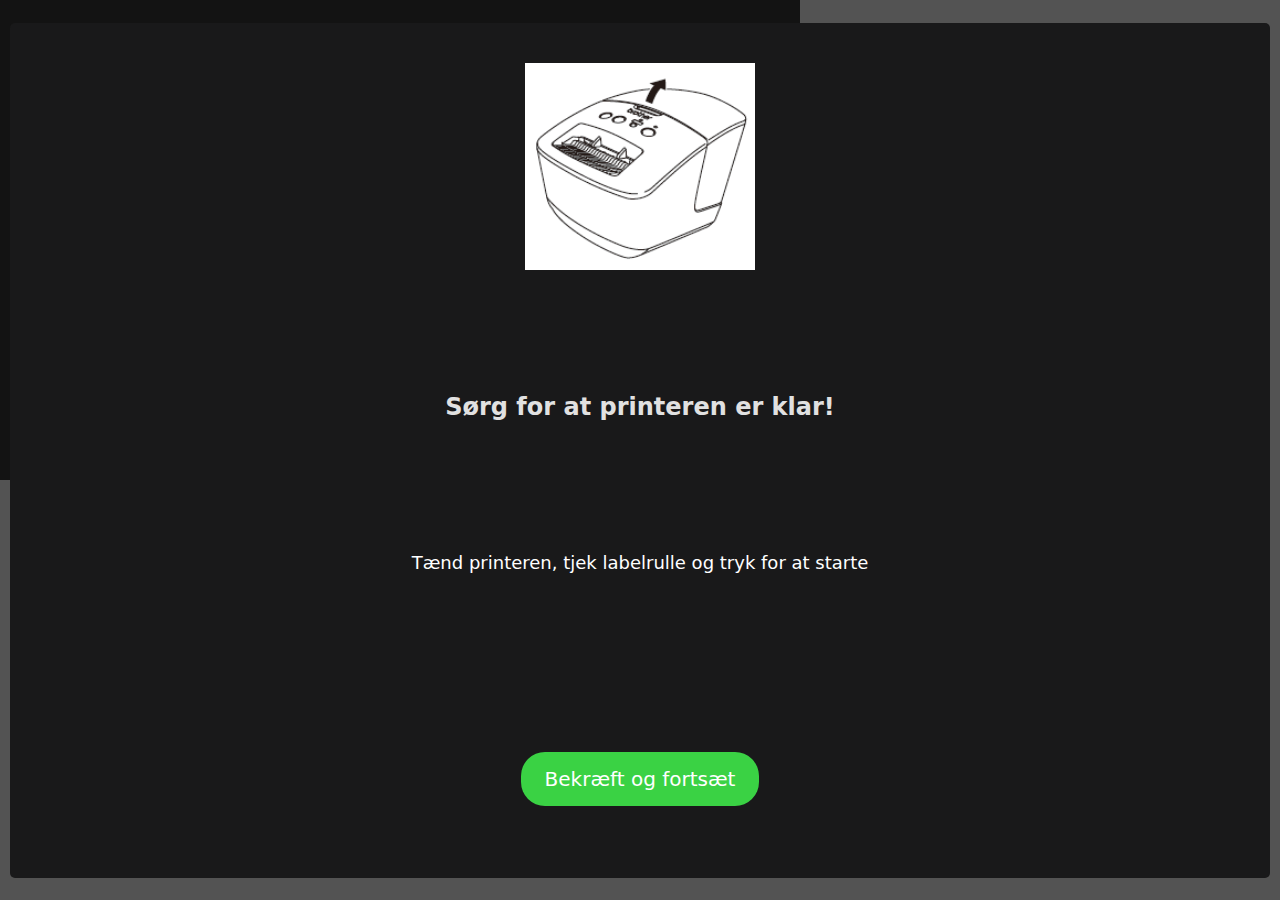
<file: index.html>
<!DOCTYPE html>
<html lang="en">
  <head>
    <meta charset="UTF-8" />
    <meta name="viewport" content="width=device-width, initial-scale=1.0" />
    <title>My Website</title>
    <!-- Link Bootstrap CSS -->
    <link href="css/bootstrap.min.css" rel="stylesheet" />
    <link href="css/sweetalert-dark.css" rel="stylesheet" />
    <style>
      /* Remove margin and padding from body */
      body {
        margin: 0;
        padding: 0;
      }
      #splashContainer {
        position: relative;
        display: inline-block;
      }

      #nextContainer,
      #printQRContainer,
      #vaegQRContainer,
      #settingsContainer {
        display: none;
        position: fixed;
        top: 0;
        left: 0;
        width: 800px;
        height: 480px;
        background-image: url("maprova-bg.png");
        background-size: cover;
        background-position: center;
        text-align: center;
        padding-top: 20px;
        z-index: 1; /* Ensure it appears above other elements */
      }
      #buttonContainer {
        margin-top: 20px;
        display: flex;
        justify-content: center;
        gap: 20px;
      }

      #buttonContainer2 {
        margin-top: 20px;
        display: flex;
        justify-content: center;
        flex-wrap: nowrap;
      }
      .btn-large {
        width: 300px;
        height: 200px;
        font-size: 1.5rem;
      }
      #settingsIcon {
        position: absolute;
        top: 10px;
        right: 10px;
        width: 50px;
        height: 50px;
        cursor: pointer;
      }
      h2,
      h1 {
        margin: 10px 0;
        color: white;
      }

      /* Fullscreen scrollable list container */
      .list-container {
        display: none;
        position: fixed;
        top: 0;
        left: 0;
        width: 800px;
        height: 480px;
        background-color: rgba(255, 255, 255, 0.95);
        z-index: 10;
        overflow-y: scroll;
        padding: 20px;
      }

      .list-item {
        font-size: 1.8rem;
        padding: 15px;
        border-bottom: 1px solid #ccc;
        cursor: pointer;
      }

      .list-item:hover {
        background-color: #f0f0f0;
      }

      h2,
      h1 {
        margin: 10px 0;
        color: white;
      }

      /* Disable Vælg Job button when no project is selected */
      #selectJobBtn:disabled {
        background-color: #cccccc;
        border-color: #cccccc;
      }

      /* Styles for the title displaying selected project and job */
      .selected-entity {
        margin-top: 20px;
        font-weight: bold;
        color: white;
      }

      .swal2-popup.fullscreen {
        width: 100vw !important;
        height: 95vh !important;
      }

      .swal2-title {
        font-size: 24px !important; /* Increase title font size */
      }

      .swal2-content {
        font-size: 18px !important; /* Increase content text font size */
      }

      .swal2-confirm {
        font-size: 20px !important; /* Increase confirm button font size */
        padding: 12px 24px !important; /* Adjust button padding */
      }

      .btn-maprova-green {
        background-color: #3ad244 !important; /* Maprova green */
        color: white !important; /* Text color */
        font-size: 20px !important; /* Increase button font size */
        padding: 12px 24px !important; /* Adjust button padding */
        border-radius: 1.5rem !important; /* Increase border radius */
        border-color: #3ad244 !important; /* Border color */
        border-width: 0;
      }

      .btn-maprova-green:hover {
        background-color: #2f9e3b !important; /* Darker shade for hover effect */
      }

      :focus-visible {
        outline: -webkit-focus-ring-color auto 0px;
      }
    </style>
  </head>
  <body>
    <div id="splashContainer">
      <a id="splashLink" href="#">
        <img
          id="splashImage"
          src="splash.png"
          alt="Splash Image"
          width="800"
          height="480"
        />
      </a>
    </div>

    <div id="nextContainer">
      <img id="settingsIcon" src="cog.png" alt="Settings" />
      <img
        src="dark-logo.png"
        alt="MAPROVA Logo"
        class="mt-5"
        width="250"
        style="filter: invert(1)"
      />

      <div id="buttonContainer">
        <button
          type="button"
          id="printQR"
          class="btn btn-danger btn-large fs-1 fw-bolder shadow"
          style="
            border-radius: 1.5rem;
            background-color: #04cf5c;
            border-color: #04cf5c;
          "
        >
          Print QR
        </button>
        <button
          type="button"
          id="selectQR"
          class="btn btn-light btn-large fs-1 fw-bolder shadow"
          style="border-radius: 1.5rem"
        >
          Vælg QR
        </button>
      </div>
      <div id="selectedEntity">
        <h2 class="mt-4 fw-light">Vælg projekt</h2>
        <h1 class="fw-bolder">...</h1>
      </div>
    </div>

    <div id="printQRContainer" style="display: none">
      <div
        id="countContainer"
        class="d-flex justify-content-center align-items-center"
        style="margin-top: 1.2rem"
      >
        <button id="minusBtn" class="btn btn-lg btn-light px-5 py-3 shadow">
          <img src="qrcode-remove.svg" alt="Minus" width="100" height="100" />
        </button>
        <div
          id="countDisplay"
          class="form-control text-center mx-4 fw-bold shadow"
          style="width: 110px; font-size: 80px; pointer-events: none"
        >
          1
        </div>
        <button id="plusBtn" class="btn btn-lg btn-light px-5 py-3 shadow">
          <img src="qrcode-plus.svg" alt="Plus" width="100" height="100" />
        </button>
      </div>

      <div id="actionButtons" class="mt-3 text-center">
        <button
          id="cancelBtn"
          class="btn btn-danger btn-lg mx-2 fw-bolder text-black shadow"
        >
          <img
            src="printer-pos-cancel-outline.svg"
            alt="Plus"
            width="100"
            height="100"
          /><br />
          Afbryd
        </button>
        <button
          id="printBtn"
          class="btn btn-lg mx-2 fw-bolder text-black shadow w-50"
          style="background-color: #04cf5c"
        >
          <img
            src="printer-pos-check-outline.svg"
            alt="Plus"
            width="100"
            height="100"
          /><br />
          Print QR
        </button>
      </div>
      <span
        class="mt-4 fw-light mb-0 badge fs-2"
        id="printProjectEntity"
      ></span>
      <h1 class="fw-bolder" id="printJobEntity"></h1>
    </div>

    <div id="vaegQRContainer">
      <div class="mt-5">
        <!-- Button to cancel -->
        <button
          id="cancelJobBtn"
          class="btn btn-light btn-lg fw-bolder shadow p-2 px-4 border-0 mb-1"
          style="border-radius: 1rem; background-color: lightcoral"
        >
          <i class="mdi mdi-cancel"></i> Gå tilbage
        </button>
      </div>

      <div id="buttonContainer" class="row">
        <button
          type="button"
          id="selectProjectBtn"
          class="btn btn-large btn-light fs-1 fw-bolder shadow"
          style="border-radius: 1.5rem"
        >
          Vælg Projekt
        </button>
        <button
          type="button"
          id="selectJobBtn"
          class="btn btn-large btn-light fs-1 fw-bolder shadow"
          style="border-radius: 1.5rem"
          disabled
        >
          Vælg Job
        </button>
      </div>

      <span class="badge fs-2 fw-light mb-0 mt-4" id="projectEntity">
        Vælg projekt
      </span>

      <h1 class="fw-bolder" id="jobEntity">Vælg QR Code</h1>
    </div>

    <div id="projectListContainer" class="list-container">
      <h3 class="text-center mb-4">Vælg Projekt</h3>
      <div id="projectList"></div>
    </div>

    <!-- Scrollable List for Jobs -->
    <div id="jobListContainer" class="list-container">
      <h3 class="text-center mb-4">Vælg Job</h3>
      <div id="jobList"></div>
    </div>

    <div id="settingsContainer" style="display: none">
      <h1>Indstillinger Window</h1>
    </div>

    <!-- Optional: Include Bootstrap JS and jQuery -->
    <script src="js/bootstrap.bundle.min.js"></script>
    <script src="js/jquery-3.6.0.min.js"></script>
    <script src="js/sweetalert.js"></script>
    <script>
      // Function to set a cookie
      function setCookie(name, value, days) {
        const date = new Date();
        date.setTime(date.getTime() + days * 24 * 60 * 60 * 1000); // Days to milliseconds
        const expires = "expires=" + date.toUTCString();
        document.cookie = name + "=" + value + ";" + expires + ";path=/";
      }

      // Function to get a cookie by name
      function getCookie(name) {
        const nameEQ = name + "=";
        const ca = document.cookie.split(";");
        for (let i = 0; i < ca.length; i++) {
          let c = ca[i];
          while (c.charAt(0) === " ") c = c.substring(1, c.length);
          if (c.indexOf(nameEQ) === 0)
            return c.substring(nameEQ.length, c.length);
        }
        return null;
      }

      // Function to delete a cookie
      function eraseCookie(name) {
        document.cookie = name + "=; Max-Age=-99999999;";
      }

      let printerConnected = true; // Initial assumption: printer is connected
      let networkConnected = true; // Initial assumption: network is connected
      let printerAlertShown = false; // Flag to ensure the printer alert is shown only once
      let networkAlertShown = false; // Flag to ensure the network alert is shown only once

      // Function to check printer and network connection status
      function checkSystemConnections() {
        fetch("http://127.0.0.1:5000/api/system_info")
          .then((response) => response.json())
          .then((data) => {
            // If printer is connected, update status and reset alert flag
            if (data.printer_connected) {
              printerConnected = true;
              printerAlertShown = false;
            } else {
              // If printer is disconnected and the alert hasn't been shown yet, show the alert
              if (!printerAlertShown) {
                Swal.fire({
                  color: "#ffffff",
                  html: "<span class='fs-2'>Printeren er frakoblet!</span>",
                  icon: "error",
                  confirmButtonColor: "#fc0303", // Red for error alert
                  confirmButtonText: "OK",
                  allowOutsideClick: false,
                });
                printerAlertShown = true; // Ensure the alert is only shown once
              }
              printerConnected = false;
            }

            // Check network connection status
            if (data.network_state === "Connected") {
              networkConnected = true;
              networkAlertShown = false;
            } else {
              // If the network is disconnected and the alert hasn't been shown yet, show the alert
              if (!networkAlertShown) {
                Swal.fire({
                  color: "#ffffff",
                  html: "<span class='fs-2'>Netværket er frakoblet!</span>",
                  icon: "error",
                  confirmButtonColor: "#fc0303", // Red for error alert
                  confirmButtonText: "OK",
                  allowOutsideClick: false,
                });
                networkAlertShown = true; // Ensure the alert is only shown once
              }
              networkConnected = false;
            }
          })
          .catch((error) => {
            console.error("Error fetching system connection status:", error);
          });
      }

      // Set up an interval to check printer connection every 10 seconds
      setInterval(checkSystemConnections, 10000); // 10,000 milliseconds = 10 seconds

      let initialFetchDone = false; // Flag to track if the initial fetch has been done
      let lastFullFetchTime = null; // Timestamp for the last full fetch
      const twoHoursInMillis = 2 * 60 * 60 * 1000; // 2 hours in milliseconds

      document.addEventListener("DOMContentLoaded", function () {
        const splashLink = document.getElementById("splashLink");
        const splashImage = document.getElementById("splashImage");
        const splashContainer = document.getElementById("splashContainer");
        const nextContainer = document.getElementById("nextContainer");
        const printQRContainer = document.getElementById("printQRContainer");
        const vaegQRContainer = document.getElementById("vaegQRContainer");
        const settingsContainer = document.getElementById("settingsContainer");

        const selectProjectBtn = document.getElementById("selectProjectBtn");
        const selectJobBtn = document.getElementById("selectJobBtn");
        const projectListContainer = document.getElementById(
          "projectListContainer"
        );
        const projectList = document.getElementById("projectList");
        const jobListContainer = document.getElementById("jobListContainer");
        const jobList = document.getElementById("jobList");
        const projectEntity = document.getElementById("projectEntity");
        const jobEntity = document.getElementById("jobEntity");
        const selectedEntity = document.getElementById("selectedEntity");

        const printProjectEntity =
          document.getElementById("printProjectEntity");
        const printJobEntity = document.getElementById("printJobEntity");

        let projectsData = null;
        let jobsData = {};

        let selectedProject = null;
        let selectedJob = null;

        let countdownTimer;
        const countdownTime = 10000; // 10 seconds in milliseconds

        function canRunFullFetch() {
          const currentTime = new Date().getTime();
          return (
            !lastFullFetchTime ||
            currentTime - lastFullFetchTime >= twoHoursInMillis
          );
        }

        Swal.fire({
          color: "#ffffff",
          title: "Sørg for at printeren er klar!",
          text: "Tænd printeren, tjek labelrulle og tryk for at starte",
          imageUrl: "config.gif",
          imageWidth: 230,
          color: "#ffffff",
          confirmButtonColor: "#3ad244", // Set Maprova green color
          confirmButtonText: "Bekræft og fortsæt",
          customClass: {
            popup: "fullscreen", // Custom class for full screen
            confirmButton: "btn-maprova-green", // Custom class for confirm button
          },
          buttonsStyling: false, // Disable default button styling
        });

        function resetTimer() {
          clearTimeout(countdownTimer);
          countdownTimer = setTimeout(function () {
            nextContainer.style.display = "none";
            printQRContainer.style.display = "none";
            vaegQRContainer.style.display = "none";
            settingsContainer.style.display = "none";
            splashContainer.style.display = "block";
            projectListContainer.style.display = "none";
            jobListContainer.style.display = "none";

            splashImage.style.display = "block";
          }, countdownTime);
        }

        splashLink.addEventListener("click", function (event) {
          event.preventDefault();
          splashImage.style.display = "none";
          nextContainer.style.display = "block";
          resetTimer();
        });

        document
          .querySelector("#printQR")
          .addEventListener("click", function () {
            printQRContainer.style.display = "block";
            nextContainer.style.display = "none";
            resetTimer();

            let count = 1;
            updateCountDisplay();

            document
              .getElementById("plusBtn")
              .addEventListener("click", function () {
                if (count < 5) {
                  count++;
                  updateCountDisplay();
                }
              });

            document
              .getElementById("minusBtn")
              .addEventListener("click", function () {
                if (count > 1) {
                  count--;
                  updateCountDisplay();
                }
              });

            function updateCountDisplay() {
              document.getElementById("countDisplay").textContent = count;
              resetTimer();
            }

            document
              .getElementById("cancelBtn")
              .addEventListener("click", function () {
                printQRContainer.style.display = "none";
                nextContainer.style.display = "block";
                resetTimer();
              });
          });

        document
          .getElementById("printBtn")
          .addEventListener("click", function () {
            resetTimer();
            const selectedPrintJob = getCookie("selectedEntity");

            if (!selectedPrintJob) {
              console.error("Selected entity not found in cookies");
              Swal.fire({
                color: "#ffffff",
                title: "Fejl",
                html: "Du har ikke valgt et job endnu.",
                icon: "error",
                showConfirmButton: true,
                allowOutsideClick: false,
              });
              return;
            }

            try {
              const selectedEntity = JSON.parse(selectedPrintJob);
              const job_id = selectedEntity?.job?.id;
              const job_title = selectedEntity?.job?.job_title;
              const project_title = selectedEntity?.project?.project_title;

              if (!job_id || !job_title) {
                console.error("Job ID or title is missing.");
                Swal.fire({
                  color: "#ffffff",
                  title: "Fejl",
                  html: "<span class='text-danger'>Der opstod en fejl under udskrivningen</span>",
                  icon: "error",
                  showConfirmButton: true,
                  allowOutsideClick: false,
                });
                return;
              }

              const print_count =
                document.getElementById("countDisplay").textContent || 1;

              // Show a loading spinner while the print process is ongoing
              Swal.fire({
                color: "#ffffff",
                title: "Printer labels",
                html: "<span class='fw-bold'>Vent venligst mens printjobbet behandles...</span>",
                allowOutsideClick: false,
                didOpen: () => {
                  Swal.showLoading();
                },
              });

              // Send the print job to the server
              fetch("http://127.0.0.1:5000/api/print", {
                method: "POST",
                headers: {
                  "Content-Type": "application/json",
                },
                body: JSON.stringify({
                  job_id: job_id,
                  job_title: job_title,
                  project_title: project_title,
                  print_count: print_count,
                }),
              })
                .then((response) => {
                  if (!response.ok) {
                    throw new Error(`HTTP error! status: ${response.status}`);
                  }
                  return response.json();
                })
                .then((data) => {
                  console.log("Print response:", data);

                  if (data.status === "success") {
                    Swal.fire({
                      color: "#ffffff",
                      title: "Fuldført",
                      html: "<span class='fs-2'>Printjob afsluttet</span>",
                      icon: "success",
                      timer: 2000,
                      showConfirmButton: false,
                      allowOutsideClick: false,
                      willClose: () => {
                        printQRContainer.style.display = "none";
                        nextContainer.style.display = "block";
                        resetTimer();
                      },
                    });
                  } else {
                    Swal.fire({
                      color: "#ffffff",
                      title: "Printerfejl",
                      html: "<span class='fs-2'>Tjek forbindelse / labelrulle</span>",
                      imageUrl: "config.gif",
                      imageWidth: 230,
                      showConfirmButton: true,
                      confirmButtonColor: "#3ad244", // Maprova green color
                      confirmButtonText: "OK",
                      allowOutsideClick: false,
                      willClose: () => {
                        printQRContainer.style.display = "none";
                        nextContainer.style.display = "block";
                        resetTimer();
                      },
                    });
                  }
                })
                .catch((error) => {
                  console.error("Error printing:", error);
                  Swal.fire({
                    color: "#ffffff",
                    title: "Printerfejl",
                    html: "<span class='fs-2'>Tjek forbindelse / labelrulle</span>",
                    imageUrl: "config.gif",
                    imageWidth: 230,
                    showConfirmButton: true,
                    confirmButtonColor: "#3ad244", // Maprova green color
                    confirmButtonText: "OK",
                    allowOutsideClick: false,
                    willClose: () => {
                      printQRContainer.style.display = "none";
                      nextContainer.style.display = "block";
                      resetTimer();
                    },
                  });
                });
            } catch (error) {
              console.error("Error parsing selected entity:", error);
              Swal.fire({
                color: "#ffffff",
                title: "Fejl",
                html: "<span class='fs-2'>Der opstod en fejl under udskrivningen</span>",
                icon: "error",
                showConfirmButton: true,
                allowOutsideClick: false,
              });
            }
          });

        document
          .querySelector("#selectQR")
          .addEventListener("click", function () {
            vaegQRContainer.style.display = "block";
            nextContainer.style.display = "none";
            resetTimer();

            // Check if the first fetch has been done or if 2 hours have passed
            if (!initialFetchDone || canRunFullFetch()) {
              fetchAllProjectsAndJobs(); // Full fetch of projects and jobs
            } else {
              fetchAllProjects(); // Only fetch projects
            }
          });

        document
          .getElementById("settingsIcon")
          .addEventListener("click", function () {
            fetch("http://127.0.0.1:5000/api/system_info")
              .then((response) => response.json())
              .then((data) => {
                Swal.fire({
                  color: "#ffffff",
                  title: "Indstillinger",
                  html: `
  <div class="container">
    <div class="row">
      <div class="col-6">
        <h3 class="fw-bold text-center">Netværksinfo</h3>
        <p class="fs-4"><strong>SSID:</strong> ${data.ssid}</p>
        <p class="fs-4"><strong>Netværksstatus:</strong> ${
          data.network_state
        }</p>
        <p class="fs-4"><strong>IP-adresse:</strong> ${data.ip_address}</p>
        <p class="fs-4"><strong>MAC-adresse:</strong> ${data.mac_address}</p>
      </div>
      <div class="col-6">
        <h3 class="fw-bold text-center">Systeminfo</h3>
        <p class="fs-4"><strong>Serienummer:</strong> ${data.serial_number}</p>
        <p class="fs-4"><strong>Printer tilsluttet:</strong> ${
          data.printer_connected ? "Ja" : "Nej"
        }</p>
        <p class="fs-4"><strong>Oppetid:</strong> ${data.uptime}</p>
        <p class="fs-4"><strong>CPU temperatur:</strong> ${data.cpu_temp}</p>
        <p class="fs-4"><strong>Hukommelsesforbrug:</strong> ${
          data.memory_usage
        }%</p>
        <p class="fs-4"><strong>Push status:</strong> ${data.push_status}</p>
      </div>
    </div>
    <div class="text-center mt-4">
      <button id="rebootBtn" class="btn btn-warning" 
        style="background-color: #ff8800; color: white; padding: 10px 20px; font-size: 20px; border-radius: 5px;">
        Genstart
      </button>
    </div>
  </div>
`,
                  confirmButtonColor: "#3ad244",
                  confirmButtonText: "Fortsæt",
                  customClass: {
                    popup: "fullscreen",
                  },
                  icon: "info",
                  buttonsStyling: false,
                }).then(() => {
                  resetTimer();
                });

                // Add event listener to the "Genstart" button
                document
                  .getElementById("rebootBtn")
                  .addEventListener("click", function () {
                    fetch("http://127.0.0.1:5000/api/reboot", {
                      method: "POST",
                    })
                      .then((response) => response.json())
                      .then((rebootData) => {
                        if (rebootData.status === "success") {
                          Swal.fire({
                            icon: "success",
                            title: "Genstarter...",
                            text: rebootData.message,
                            showConfirmButton: false,
                            timer: 3000,
                          });
                        } else {
                          Swal.fire({
                            icon: "error",
                            title: "Fejl ved genstart",
                            text: rebootData.message,
                            showConfirmButton: true,
                          });
                        }
                      })
                      .catch((error) => {
                        console.error("Error during reboot request:", error);
                        Swal.fire({
                          icon: "error",
                          title: "Fejl",
                          text: "Kunne ikke sende genstart-anmodning",
                          showConfirmButton: true,
                        });
                      });
                  });
              })
              .catch((error) => {
                console.error("Error fetching system info:", error);
                Swal.fire({
                  icon: "error",
                  color: "#ffffff",
                  title: "Fejl",
                  text: "Kunne ikke hente systemoplysninger",
                });
              });
          });

        document
          .getElementById("cancelJobBtn")
          .addEventListener("click", function () {
            vaegQRContainer.style.display = "none";
            nextContainer.style.display = "block";
            resetTimer();
          });

        // Fetch projects and jobs data on splash click
        function fetchAllProjectsAndJobs() {
          if (projectsData && Object.keys(jobsData).length > 0) {
            console.log("Using cached project and job data.");
            return;
          }

          console.log("Fetching project and job data...");

          // Fetch all projects
          $.ajax({
            url: "http://127.0.0.1:5000/api/projects", // Replace with actual API URL
            type: "GET",
            dataType: "json",
            success: function (projects) {
              projectsData = projects;
              setCookie("projectsData", JSON.stringify(projectsData), 1);

              projects.forEach((project) => {
                fetchJobsForProject(project.id);
              });
            },
            error: function (xhr, status, error) {
              console.error("Error fetching projects:", error);
            },
          });
        }

        function fetchAllProjects() {
          if (projectsData && Object.keys(jobsData).length > 0) {
            console.log("Using cached project and job data.");
            return;
          }

          console.log("Fetching project and job data...");

          // Fetch all projects
          $.ajax({
            url: "http://127.0.0.1:5000/api/projects", // Replace with actual API URL
            type: "GET",
            dataType: "json",
            success: function (projects) {
              projectsData = projects;
              setCookie("projectsData", JSON.stringify(projectsData), 1);
            },
            error: function (xhr, status, error) {
              console.error("Error fetching projects:", error);
            },
          });
        }

        // Fetch jobs for a given project and store them
        function fetchJobsForProject(projectId) {
          $.ajax({
            url: `http://127.0.0.1:5000/api/jobs/${projectId}`, // Replace with actual API URL
            type: "GET",
            dataType: "json",
            success: function (jobs) {
              jobsData[projectId] = jobs;
              setCookie("jobsData", JSON.stringify(jobsData), 1);
            },
            error: function (xhr, status, error) {
              console.error(
                "Error fetching jobs for project:",
                projectId,
                error
              );
            },
          });
        }

        // Display the pre-fetched projects in a scrollable list
        function displayProjects() {
          projectList.innerHTML = ""; // Clear any previous list
          if (projectsData && projectsData.length > 0) {
            projectsData.forEach((project) => {
              const projectItem = document.createElement("button");
              projectItem.classList.add(
                "list-item",
                "btn",
                "btn-light",
                "rounded-0",
                "w-100",
                "border-0",
                "fw-bolder",
                "fs-1"
              );

              projectItem.setAttribute("data-project-id", project.id);
              projectItem.setAttribute(
                "data-project-title",
                project.project_title
              );

              projectItem.textContent = `${project.project_id} - ${project.project_title}`;

              projectItem.addEventListener("click", handleProjectSelection);
              projectItem.addEventListener(
                "touchstart",
                handleProjectSelection
              );

              projectList.appendChild(projectItem);
            });
          } else {
            console.log("No projects found or data not loaded yet.");
          }
        }

        function handleProjectSelection(event) {
          event.preventDefault();
          event.stopPropagation();
          const projectId = this.dataset.projectId;
          const projectTitle = this.dataset.projectTitle;

          fetchJobsForProject(projectId);

          selectedProject = projectsData.find(
            (project) => project.id == projectId
          );
          setCookie("selectedProject", JSON.stringify(selectedProject), 1);

          updateSelectedEntity();

          selectedJob = null;
          jobEntity.textContent = "Vælg Job";
          projectEntity.textContent = selectedProject.project_title;
          projectEntity.style.backgroundColor =
            selectedProject.project_color || "#ffffff";

          selectJobBtn.disabled = false;

          projectColor = selectedProject.project_color || "grey";

          Swal.fire({
            color: "#ffffff",
            title: "Projekt valgt!",
            html:
              "<p class='fs-4'>Du har valgt følgende projekt:</p><span class='fs-1 badge text-center' style='font-size: calc(1.375rem + 1.5vw) !important; background-color: " +
              projectColor +
              "'>" +
              projectTitle +
              "</span>",
            icon: "success",
            showConfirmButton: false, // Hide the confirm button
            allowOutsideClick: false, // Prevent closing on outside click
            timer: 2000, // Timer in milliseconds (3 seconds)
            willClose: () => {
              projectListContainer.style.display = "none";
            },
          });

          displayJobsForProject(selectedProject.id);
        }

        function displayJobsForProject(projectId) {
          jobList.innerHTML = "";

          if (jobsData[projectId] && jobsData[projectId].length > 0) {
            // Filter jobs that are active
            const activeJobs = jobsData[projectId].filter(
              (job) => job.job_status === "active"
            );

            // Sort active jobs by job_activation timestamp (oldest first)
            activeJobs.sort((a, b) => {
              const dateA = new Date(a.job_activation);
              const dateB = new Date(b.job_activation);
              return dateA - dateB;
            });

            activeJobs.forEach((job) => {
              const jobItem = document.createElement("button");
              jobItem.classList.add(
                "list-item",
                "btn",
                "btn-light",
                "rounded-0",
                "w-100",
                "border-0",
                "fw-bolder",
                "fs-1"
              );

              jobItem.setAttribute("data-job-id", job.id);
              jobItem.setAttribute("data-job-title", job.job_title);

              jobItem.textContent = job.job_title;

              jobItem.addEventListener("click", handleJobSelection);
              jobItem.addEventListener("touchstart", handleJobSelection);

              jobList.appendChild(jobItem);
            });
          } else {
            console.log(
              "No jobs found for this project or data not loaded yet."
            );
            jobListContainer.style.display = "none";
          }
        }

        function handleJobSelection() {
          const jobId = this.dataset.jobId;
          const jobTitle = this.dataset.jobTitle;

          console.log("Selected job:", jobId, jobTitle);

          selectedJob = jobsData[selectedProject.id].find(
            (job) => job.id == jobId
          );

          console.log("Selected job object:", selectedJob);

          if (selectedJob) {
            setCookie(
              "selectedEntity",
              JSON.stringify({ project: selectedProject, job: selectedJob }),
              1
            );
            jobEntity.textContent = selectedJob.job_title;
            updateSelectedEntity();
            Swal.fire({
              color: "#ffffff",
              title: "Job valgt!",
              html:
                "<p class='fs-4'>Du har valgt følgende job:</p><span class='fs-1' style='font-size: calc(1.375rem + 2vw) !important'><b>" +
                jobTitle +
                "</b></span>",
              icon: "success",
              showConfirmButton: false, // Hide the confirm button
              allowOutsideClick: false, // Prevent closing on outside click
              timer: 2000, // Timer in milliseconds (3 seconds)
              willClose: () => {
                jobListContainer.style.display = "none";
                vaegQRContainer.style.display = "none";
                nextContainer.style.display = "block";
                resetTimer();
              },
            });
          } else {
            console.error("Job not found!");
          }
        }

        function updateSelectedEntity() {
          const entity = JSON.parse(getCookie("selectedEntity")) || {};
          const projectTitle =
            entity.project?.project_title || "Ingen projekt valgt";
          const jobTitle = entity.job?.job_title || "Ingen job valgt";
          const projectColor = entity.project?.project_color || "grey";
          selectedEntity.innerHTML = `
      <h2 class="badge mt-4 fs-2 mb-0 fw-light" style="background-color: ${projectColor}">${projectTitle}</h2>
      <h1 class="fw-bolder">${jobTitle}</h1>
    `;
          projectEntity.textContent = projectTitle;
          projectEntity.style.backgroundColor =
            entity.project?.project_color || "grey";
          jobEntity.textContent = jobTitle;
          printProjectEntity.textContent = projectTitle;
          printJobEntity.textContent = jobTitle;
          printProjectEntity.style.backgroundColor = projectColor;
        }

        selectProjectBtn.addEventListener("click", function () {
          projectListContainer.style.display = "block";
          displayProjects();
          resetTimer();
        });

        selectJobBtn.addEventListener("click", function () {
          if (selectedProject) {
            jobListContainer.style.display = "block";
            displayJobsForProject(selectedProject.id);
            resetTimer();
          }
        });

        updateSelectedEntity();
      });
    </script>
  </body>
</html>
</file>
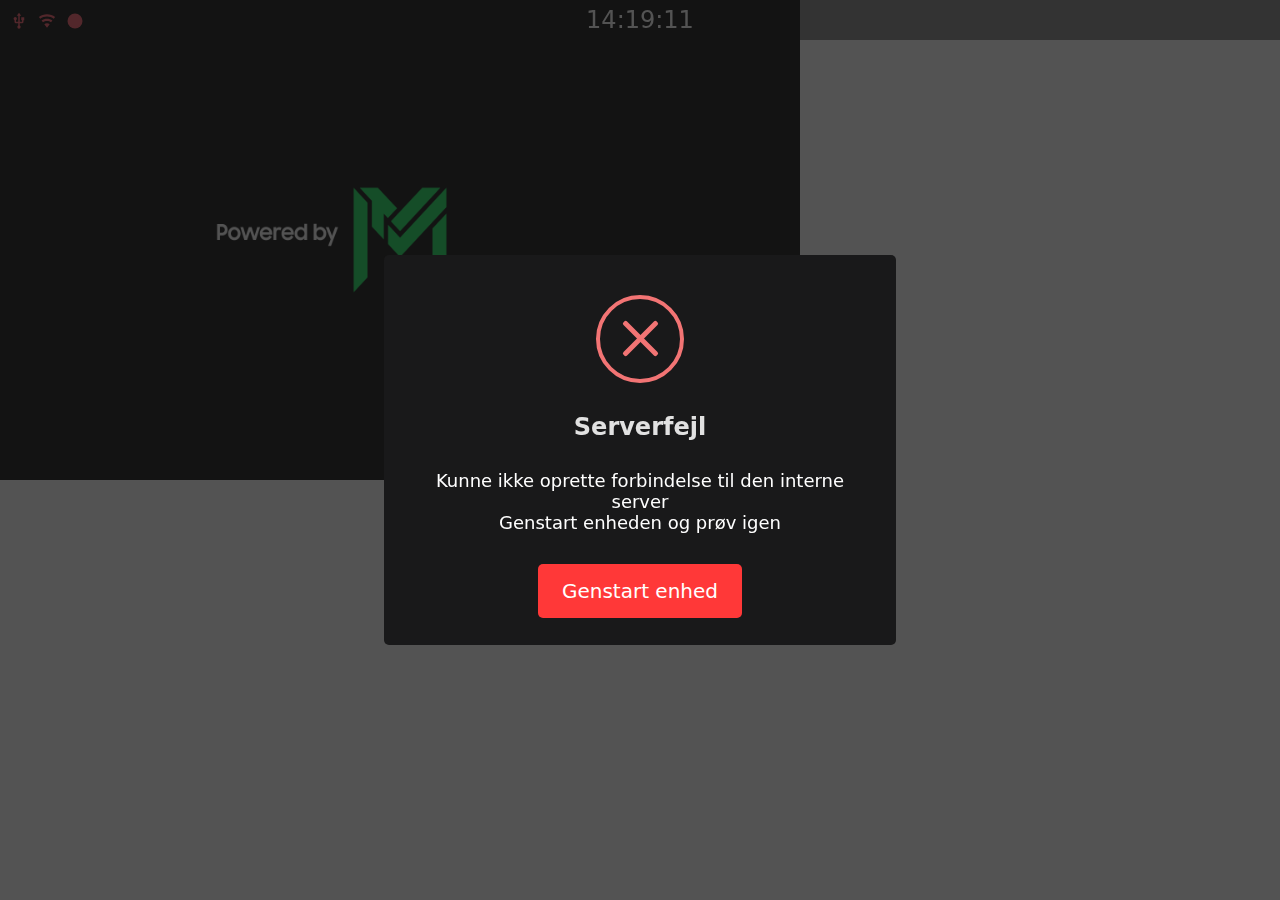
<file: printer/index.html>
<!DOCTYPE html>
<html lang="en">
  <head>
    <meta charset="UTF-8" />
    <meta name="viewport" content="width=device-width, initial-scale=1.0" />
    <title>My Website</title>
    <!-- Link Bootstrap CSS -->
    <link href="css/bootstrap.min.css" rel="stylesheet" />
    <link href="css/sweetalert-dark.css" rel="stylesheet" />
    <style>
      /* Remove margin and padding from body */
      body {
        margin: 0;
        padding: 0;
      }
      #splashContainer {
        position: relative;
        display: inline-block;
      }

      #nextContainer,
      #printQRContainer,
      #vaegQRContainer,
      #settingsContainer {
        display: none;
        position: fixed;
        top: 0;
        left: 0;
        width: 800px;
        height: 480px;
        background-image: url("assets/maprova-bg.png");
        background-size: cover;
        background-position: center;
        text-align: center;
        padding-top: 20px;
        z-index: 1; /* Ensure it appears above other elements */
      }
      #buttonContainer {
        margin-top: 20px;
        display: flex;
        justify-content: center;
        gap: 20px;
      }

      #buttonContainer2 {
        margin-top: 20px;
        display: flex;
        justify-content: center;
        flex-wrap: nowrap;
      }
      .btn-large {
        width: 300px;
        height: 200px;
        font-size: 1.5rem;
      }
      #settingsIcon {
        position: absolute;
        top: 420px;
        right: 10px;
        width: 50px;
        height: 50px;
        cursor: pointer;
      }
      h2,
      h1 {
        margin: 10px 0;
        color: white;
      }

      /* Fullscreen scrollable list container */
      .list-container {
        display: none;
        position: fixed;
        top: 0;
        left: 0;
        width: 800px;
        height: 480px;
        background-color: rgba(255, 255, 255, 0.95);
        z-index: 10;
        overflow-y: scroll;
        padding: 20px;
      }

      .list-item {
        font-size: 1.8rem;
        padding: 15px;
        border-bottom: 1px solid #ccc;
        cursor: pointer;
      }

      .list-item:hover {
        background-color: #f0f0f0;
      }

      h2,
      h1 {
        margin: 10px 0;
        color: white;
      }

      /* Disable Vælg Job button when no project is selected */
      #selectJobBtn:disabled {
        background-color: #cccccc;
        border-color: #cccccc;
      }

      /* Styles for the title displaying selected project and job */
      .selected-entity {
        margin-top: 20px;
        font-weight: bold;
        color: white;
      }

      .swal2-popup.fullscreen {
        width: 100vw !important;
        height: 95vh !important;
      }

      .swal2-title {
        font-size: 24px !important; /* Increase title font size */
      }

      .swal2-content {
        font-size: 18px !important; /* Increase content text font size */
      }

      .swal2-confirm {
        font-size: 20px !important; /* Increase confirm button font size */
        padding: 12px 24px !important; /* Adjust button padding */
      }

      .btn-maprova-green {
        background-color: #3ad244 !important; /* Maprova green */
        color: white !important; /* Text color */
        font-size: 20px !important; /* Increase button font size */
        padding: 12px 24px !important; /* Adjust button padding */
        border-radius: 1.5rem !important; /* Increase border radius */
        border-color: #3ad244 !important; /* Border color */
        border-width: 0;
      }

      .btn-maprova-green:hover {
        background-color: #2f9e3b !important; /* Darker shade for hover effect */
      }
      #topBar {
        position: fixed;
        top: 0;
        left: 0;
        width: 100%;
        height: 40px; /* Adjust height as needed */
        background-color: rgba(0, 0, 0, 0.5); /* Transparent background */
        z-index: 10;
        color: white;
        padding: 5px 10px;
        display: flex;
        justify-content: center; /* Center the clock */
        align-items: center; /* Vertically align content */
      }

      .icon-container {
        position: absolute;
        left: 10px; /* Keep icons on the left */
        display: flex;
        gap: 10px;
      }

      #clock {
        color: white;
        font-size: 1.5rem;
      }
    </style>
  </head>
  <body>
    <div id="topBar" class="d-flex justify-content-between align-items-center">
      <div class="icon-container">
        <div id="usbIcon" class="icon" title="USB Status">
          <!-- Inline SVG for USB icon -->
          <svg
            xmlns="http://www.w3.org/2000/svg"
            viewBox="0 0 24 24"
            width="18"
            height="18"
            fill="white"
          >
            <path
              d="M15,7V11H16V13H13V5H15L12,1L9,5H11V13H8V10.93C8.7,10.56 9.2,9.85 9.2,9C9.2,7.78 8.21,6.8 7,6.8C5.78,6.8 4.8,7.78 4.8,9C4.8,9.85 5.3,10.56 6,10.93V13A2,2 0 0,0 8,15H11V18.05C10.29,18.41 9.8,19.15 9.8,20A2.2,2.2 0 0,0 12,22.2A2.2,2.2 0 0,0 14.2,20C14.2,19.15 13.71,18.41 13,18.05V15H16A2,2 0 0,0 18,13V11H19V7H15Z"
            />
          </svg>
        </div>

        <div id="wifiIcon" class="icon" title="WiFi Status">
          <!-- Inline SVG for WiFi icon -->
          <svg
            xmlns="http://www.w3.org/2000/svg"
            viewBox="0 0 24 24"
            width="18"
            height="18"
            fill="white"
          >
            <path
              d="M12,21L15.6,16.2C14.6,15.45 13.35,15 12,15C10.65,15 9.4,15.45 8.4,16.2L12,21M12,3C7.95,3 4.21,4.34 1.2,6.6L3,9C5.5,7.12 8.62,6 12,6C15.38,6 18.5,7.12 21,9L22.8,6.6C19.79,4.34 16.05,3 12,3M12,9C9.3,9 6.81,9.89 4.8,11.4L6.6,13.8C8.1,12.67 9.97,12 12,12C14.03,12 15.9,12.67 17.4,13.8L19.2,11.4C17.19,9.89 14.7,9 12,9Z"
            />
          </svg>
        </div>

        <div id="serverIcon" class="icon" title="Server Status">
          <!-- Inline SVG for Server icon -->
          <svg
            xmlns="http://www.w3.org/2000/svg"
            viewBox="0 0 24 24"
            width="18"
            height="18"
            fill="white"
          >
            <path
              d="M12,2A10,10 0 0,0 2,12A10,10 0 0,0 12,22A10,10 0 0,0 22,12A10,10 0 0,0 12,2Z"
            />
          </svg>
        </div>
      </div>
      <div id="clock" class="text-center fw-light w-100"></div>
    </div>

    <script>
      // Update the clock every second
      function updateClock() {
        const now = new Date();
        const hours = String(now.getHours()).padStart(2, "0");
        const minutes = String(now.getMinutes()).padStart(2, "0");
        const seconds = String(now.getSeconds()).padStart(2, "0");
        document.getElementById(
          "clock"
        ).textContent = `${hours}:${minutes}:${seconds}`;
      }
      setInterval(updateClock, 1000); // Update the clock every second
      updateClock(); // Initial call to display the clock immediately

      // Function to change the color of the USB icon
      function setUsbIconColor(color) {
        const usbIcon = document.querySelector("#usbIcon svg");
        if (usbIcon) {
          usbIcon.setAttribute("fill", color);
        }
      }

      // Function to change the color of the WiFi icon
      function setWifiIconColor(color) {
        const wifiIcon = document.querySelector("#wifiIcon svg");
        if (wifiIcon) {
          wifiIcon.setAttribute("fill", color);
        }
      }

      // Function to change the color of the Server icon
      function setServerIconColor(color) {
        const serverIcon = document.querySelector("#serverIcon svg");
        if (serverIcon) {
          serverIcon.setAttribute("fill", color);
        }
      }

      // Example: Set colors dynamically
      setUsbIconColor("#f94f5f"); // Sets USB icon to green
      setWifiIconColor("#f94f5f"); // Sets WiFi icon to #f94f5f
      setServerIconColor("#f94f5f"); // Sets Server icon to yellow
    </script>

    <div id="splashContainer">
      <a id="splashLink" href="#">
        <img
          id="splashImage"
          src="assets/splash.png"
          alt="Splash Image"
          width="800"
          height="480"
        />
      </a>
    </div>

    <div id="nextContainer">
      <img id="settingsIcon" src="assets/cog.png" alt="Settings" />
      <img
        src="assets/dark-logo.png"
        alt="MAPROVA Logo"
        class="mt-5"
        width="250"
        style="filter: invert(1)"
      />

      <div id="buttonContainer">
        <button
          type="button"
          id="printQR"
          class="btn btn-danger btn-large fs-1 fw-bolder shadow"
          style="
            border-radius: 1.5rem;
            background-color: #04cf5c;
            border-color: #04cf5c;
          "
        >
          Print QR
        </button>
        <button
          type="button"
          id="selectQR"
          class="btn btn-light btn-large fs-1 fw-bolder shadow"
          style="border-radius: 1.5rem"
        >
          Vælg QR
        </button>
      </div>
      <div id="selectedEntity">
        <h2 class="mt-4 fw-light">Vælg projekt</h2>
        <h1 class="fw-bolder">...</h1>
      </div>
    </div>

    <div id="printQRContainer" style="display: none">
      <div
        id="countContainer"
        class="d-flex justify-content-center align-items-center"
        style="margin-top: 1.2rem"
      >
        <button id="minusBtn" class="btn btn-lg btn-light px-5 py-3 shadow">
          <img
            src="assets/qrcode-remove.svg"
            alt="Minus"
            width="100"
            height="100"
          />
        </button>
        <div
          id="countDisplay"
          class="form-control text-center mx-4 fw-bold shadow"
          style="width: 110px; font-size: 80px; pointer-events: none"
        >
          1
        </div>
        <button id="plusBtn" class="btn btn-lg btn-light px-5 py-3 shadow">
          <img
            src="assets/qrcode-plus.svg"
            alt="Plus"
            width="100"
            height="100"
          />
        </button>
      </div>

      <div id="actionButtons" class="mt-3 text-center">
        <button
          id="cancelBtn"
          class="btn btn-danger btn-lg mx-2 fw-bolder text-black shadow"
        >
          <img
            src="assets/printer-pos-cancel-outline.svg"
            alt="Plus"
            width="100"
            height="100"
          /><br />
          Afbryd
        </button>
        <button
          id="printBtn"
          class="btn btn-lg mx-2 fw-bolder text-black shadow w-50"
          style="background-color: #04cf5c"
        >
          <img
            src="assets/printer-pos-check-outline.svg"
            alt="Plus"
            width="100"
            height="100"
          /><br />
          Print QR
        </button>
      </div>
      <span
        class="mt-4 fw-light mb-0 badge fs-2"
        id="printProjectEntity"
      ></span>
      <h1 class="fw-bolder" id="printJobEntity"></h1>
    </div>

    <div id="vaegQRContainer">
      <div class="mt-5">
        <!-- Button to cancel -->
        <button
          id="cancelJobBtn"
          class="btn btn-light btn-lg fw-bolder shadow p-2 px-4 border-0 mb-1"
          style="border-radius: 1rem; background-color: lightcoral"
        >
          <i class="mdi mdi-cancel"></i> Gå tilbage
        </button>
      </div>

      <div id="buttonContainer" class="row">
        <button
          type="button"
          id="selectProjectBtn"
          class="btn btn-large btn-light fs-1 fw-bolder shadow"
          style="border-radius: 1.5rem"
        >
          Vælg Projekt
        </button>
        <button
          type="button"
          id="selectJobBtn"
          class="btn btn-large btn-light fs-1 fw-bolder shadow"
          style="border-radius: 1.5rem"
          disabled
        >
          Vælg Job
        </button>
      </div>

      <span class="badge fs-2 fw-light mb-0 mt-4" id="projectEntity">
        Vælg projekt
      </span>

      <h1 class="fw-bolder" id="jobEntity">Vælg QR Code</h1>
    </div>

    <div id="projectListContainer" class="list-container">
      <h3 class="text-center mb-4">Vælg Projekt</h3>
      <div id="projectList"></div>
    </div>

    <!-- Scrollable List for Jobs -->
    <div id="jobListContainer" class="list-container">
      <h3 class="text-center mb-4">Vælg Job</h3>
      <div id="jobList"></div>
    </div>

    <div id="settingsContainer" style="display: none">
      <h1>Indstillinger Window</h1>
    </div>

    <!-- Optional: Include Bootstrap JS and jQuery -->
    <script src="js/bootstrap.bundle.min.js"></script>
    <script src="js/jquery-3.6.0.min.js"></script>
    <script src="js/socket.io.js"></script>
    <script src="js/sweetalert.js"></script>
    <script>
      var socket = io.connect("http://127.0.0.1:5000");

      // Function to set a cookie
      function setCookie(name, value, days) {
        const date = new Date();
        date.setTime(date.getTime() + days * 24 * 60 * 60 * 1000); // Days to milliseconds
        const expires = "expires=" + date.toUTCString();
        document.cookie = name + "=" + value + ";" + expires + ";path=/";
      }

      // Function to get a cookie by name
      function getCookie(name) {
        const nameEQ = name + "=";
        const ca = document.cookie.split(";");
        for (let i = 0; i < ca.length; i++) {
          let c = ca[i];
          while (c.charAt(0) === " ") c = c.substring(1, c.length);
          if (c.indexOf(nameEQ) === 0)
            return c.substring(nameEQ.length, c.length);
        }
        return null;
      }

      // Function to delete a cookie
      function eraseCookie(name) {
        document.cookie = name + "=; Max-Age=-99999999;";
      }

      let printerConnected = true; // Initial assumption: printer is connected
      let networkConnected = true; // Initial assumption: network is connected
      let printerAlertShown = false; // Flag to ensure the printer alert is shown only once
      let networkAlertShown = false; // Flag to ensure the network alert is shown only once

      // Function to check printer and network connection status
      function checkSystemConnections() {
        fetch("http://127.0.0.1:5000/api/system_info")
          .then((response) => response.json())
          .then((data) => {
            // If printer is connected, update status and reset alert flag
            if (data.printer_connected) {
              printerConnected = true;
              printerAlertShown = false;
              setUsbIconColor("limegreen"); // Set USB icon color to green
            } else {
              // If printer is disconnected and the alert hasn't been shown yet, show the alert
              if (!printerAlertShown) {
                setUsbIconColor("#f94f5f"); // Set USB icon color to red
                Swal.fire({
                  color: "#ffffff",
                  html: "<span class='fs-2'>Printeren er frakoblet!</span>",
                  icon: "error",
                  confirmButtonColor: "#fc0303", // Red for error alert
                  confirmButtonText: "OK",
                  allowOutsideClick: false,
                });
                printerAlertShown = true; // Ensure the alert is only shown once
              }
              printerConnected = false;
            }

            // Check network connection status
            if (data.network_state === "Connected") {
              setWifiIconColor("limegreen"); // Set WiFi icon color to green
              networkConnected = true;
              networkAlertShown = false;
            } else {
              setWifiIconColor("#f94f5f"); // Set WiFi icon color to red
              // If the network is disconnected and the alert hasn't been shown yet, show the alert
              if (!networkAlertShown) {
                Swal.fire({
                  color: "#ffffff",
                  html: "<span class='fs-2'>Netværket er frakoblet!</span>",
                  icon: "error",
                  confirmButtonColor: "#fc0303", // Red for error alert
                  confirmButtonText: "OK",
                  allowOutsideClick: false,
                });
                networkAlertShown = true; // Ensure the alert is only shown once
              }
              networkConnected = false;
            }
          })
          .catch((error) => {
            console.error("Error fetching system connection status:", error);
          });
      }

      socket.on("print_failure", function (data) {
        // Display a SweetAlert with the message from the server
        Swal.fire({
          icon: "error",
          title: "Print Error",
          color: "#ffffff",
          html: `
          <div style='display: flex; justify-content: center; overflow-x: hidden;'>
            <h2 class='badge mt-4 fs-2 mb-0 fw-light' 
                style='background-color: ${data.project_color}; text-align: center; white-space: nowrap;'>
              ${data.project_title}
            </h2>
          </div>
          <div style='text-align: center;'>
            <h1 class='fw-bolder'>${data.job_title}</h1>
            <span class='fw-bold'>Printjobbet fejlede. Prøv igen</span>
            <button id='retryBtn' class='btn btn-lg btn-danger'>Prøv igen</button>
          </div>
            `,
          showConfirmButton: false, // We use a custom "Try Again" button instead
          allowOutsideClick: false,
        });

        // Add event listener for the "Try Again" button
        document
          .getElementById("retryBtn")
          .addEventListener("click", function () {
            Swal.close(); // Close the current alert
            // Trigger the print job again (you can adjust the logic here)
            fetch("http://127.0.0.1:5000/api/print", {
              method: "POST",
              headers: {
                "Content-Type": "application/json",
              },
              body: JSON.stringify({
                job_id: data.job_id,
                job_title: data.job_title,
                project_title: data.project_title,
                print_count: 1,
              }),
            })
              .then((response) => response.json())
              .then((result) => {
                if (result.status === "success") {
                  Swal.fire({
                    icon: "success",
                    color: "#ffffff",
                    title: "Printjob genoptaget",
                    timer: 2000,
                    showConfirmButton: false,
                  });
                } else {
                  Swal.fire({
                    icon: "error",
                    color: "#ffffff",
                    title: "Retry failed",
                    text: "Kan ikke genoptage printjobbet. Prøv igen senere.",
                  });
                }
              })
              .catch((error) => {
                console.error("Gentagelse fejlede:", error);
              });
          });
      });

      socket.on("print_success", function (data) {
        Swal.close(); // Close the current alert
        // Display a SweetAlert with the message from the server
        Swal.fire({
          color: "#ffffff",
          title: "Fuldført",
          html: "<span class='fs-2'>Printjob afsluttet</span>",
          icon: "success",
          timer: 2000,
          showConfirmButton: false,
          allowOutsideClick: false,
          willClose: () => {
            resetTimer();
          },
        });
      });

      socket.on("print_initiated", function (data) {
        // Display a SweetAlert with the message from the server
        Swal.fire({
          color: "#ffffff",
          title: "Printer labels",
          html: `
      <div style='display: flex; justify-content: center; overflow-x: hidden;'>
        <h2 class='badge mt-4 fs-2 mb-0 fw-light' 
            style='background-color: ${data.project_color}; text-align: center; white-space: nowrap;'>
          ${data.project_title}
        </h2>
      </div>
      <div style='text-align: center;'>
        <h1 class='fw-bolder'>${data.job_title}</h1>
        <span class='fw-bold'>Vent venligst mens printjobbet behandles...</span>
      </div>
    `,
          allowOutsideClick: false,
          didOpen: () => {
            Swal.showLoading();
          },
        });
      });

      let connectionAlertShown = false; // Flag to track if the alert has been shown

      socket.on("connect_error", (err) => {
        setServerIconColor("#f94f5f"); // Set Server icon color to red
        console.error("Socket connection error:", err);

        if (!connectionAlertShown) {
          Swal.fire({
            icon: "error",
            title: "Serverfejl",
            html: "Kunne ikke oprette forbindelse til den interne server<br>Genstart enheden og prøv igen",
            color: "#ffffff",
            showCancelButton: false, // Disable the cancel button
            allowOutsideClick: false, // Prevent closing by clicking outside
            allowEscapeKey: false, // Prevent closing by pressing the Escape key
            allowEnterKey: false, // Prevent closing by pressing the Enter key
            confirmButtonText: "Genstart enhed",
            confirmButtonColor: "#ff3838", // Set Maprova orange color
            didRender: function () {
              const confirmBtn = document.querySelector(".swal2-confirm");
              confirmBtn.setAttribute("id", "rebootBtn"); // Assign the button an ID
            },
          });

          connectionAlertShown = true; // Set the flag to true after showing the alert

          document
            .getElementById("rebootBtn")
            .addEventListener("click", function () {
              fetch("http://127.0.0.1:5000/api/reboot", {
                method: "POST",
              })
                .then((response) => {
                  if (response.ok) {
                    console.log("Reboot request sent successfully.");
                  } else {
                    console.error("Failed to send reboot request.");
                  }
                })
                .catch((error) => console.error("Error:", error));
            });
        }
      });

      socket.on("connect", () => {
        console.log("Connected to the server.");
        setServerIconColor("limegreen"); // Set Server icon color to green
        connectionAlertShown = false; // Reset the flag when the connection is restored
      });

      socket.on("reconnect", (attemptNumber) => {
        console.log(
          "Reconnected successfully after",
          attemptNumber,
          "attempt(s)."
        );
      });
      socket.on("reconnect_error", (err) => {
        console.error("Reconnection failed:", err);
      });

      // Set up an interval to check printer connection every 10 seconds
      setInterval(checkSystemConnections, 10000); // 10,000 milliseconds = 10 seconds
      checkSystemConnections(); // Initial check when the page loads

      let initialFetchDone = false; // Flag to track if the initial fetch has been done
      let lastFullFetchTime = null; // Timestamp for the last full fetch
      const twoHoursInMillis = 2 * 60 * 60 * 1000; // 2 hours in milliseconds

      document.addEventListener("DOMContentLoaded", function () {
        const splashLink = document.getElementById("splashLink");
        const splashImage = document.getElementById("splashImage");
        const splashContainer = document.getElementById("splashContainer");
        const nextContainer = document.getElementById("nextContainer");
        const printQRContainer = document.getElementById("printQRContainer");
        const vaegQRContainer = document.getElementById("vaegQRContainer");
        const settingsContainer = document.getElementById("settingsContainer");

        const selectProjectBtn = document.getElementById("selectProjectBtn");
        const selectJobBtn = document.getElementById("selectJobBtn");
        const projectListContainer = document.getElementById(
          "projectListContainer"
        );
        const projectList = document.getElementById("projectList");
        const jobListContainer = document.getElementById("jobListContainer");
        const jobList = document.getElementById("jobList");
        const projectEntity = document.getElementById("projectEntity");
        const jobEntity = document.getElementById("jobEntity");
        const selectedEntity = document.getElementById("selectedEntity");

        const printProjectEntity =
          document.getElementById("printProjectEntity");
        const printJobEntity = document.getElementById("printJobEntity");

        let projectsData = null;
        let jobsData = {};

        let selectedProject = null;
        let selectedJob = null;

        let countdownTimer;
        const countdownTime = 10000; // 10 seconds in milliseconds

        function canRunFullFetch() {
          const currentTime = new Date().getTime();
          return (
            !lastFullFetchTime ||
            currentTime - lastFullFetchTime >= twoHoursInMillis
          );
        }

        Swal.fire({
          color: "#ffffff",
          title: "Sørg for at printeren er klar!",
          text: "Tænd printeren, tjek labelrulle og tryk for at starte",
          imageUrl: "assets/config.gif",
          imageWidth: 230,
          confirmButtonText: "Bekræft og fortsæt",
          confirmButtonColor: "#2f9e3b", // Set Maprova orange color
          customClass: {
            popup: "fullscreen", // Custom class for full screen
          },
        });

        function resetTimer() {
          clearTimeout(countdownTimer);
          countdownTimer = setTimeout(function () {
            nextContainer.style.display = "none";
            printQRContainer.style.display = "none";
            vaegQRContainer.style.display = "none";
            settingsContainer.style.display = "none";
            splashContainer.style.display = "block";
            projectListContainer.style.display = "none";
            jobListContainer.style.display = "none";

            splashImage.style.display = "block";
          }, countdownTime);
        }

        splashLink.addEventListener("click", function (event) {
          event.preventDefault();
          splashImage.style.display = "none";
          nextContainer.style.display = "block";
          resetTimer();
        });

        document
          .querySelector("#printQR")
          .addEventListener("click", function () {
            printQRContainer.style.display = "block";
            nextContainer.style.display = "none";
            resetTimer();

            let count = 1;
            updateCountDisplay();

            document
              .getElementById("plusBtn")
              .addEventListener("click", function () {
                if (count < 5) {
                  count++;
                  updateCountDisplay();
                }
              });

            document
              .getElementById("minusBtn")
              .addEventListener("click", function () {
                if (count > 1) {
                  count--;
                  updateCountDisplay();
                }
              });

            function updateCountDisplay() {
              document.getElementById("countDisplay").textContent = count;
              resetTimer();
            }

            document
              .getElementById("cancelBtn")
              .addEventListener("click", function () {
                printQRContainer.style.display = "none";
                nextContainer.style.display = "block";
                resetTimer();
              });
          });

        document
          .getElementById("printBtn")
          .addEventListener("click", function () {
            resetTimer();
            const selectedPrintJob = getCookie("selectedEntity");

            if (!selectedPrintJob) {
              console.error("Selected entity not found in cookies");
              Swal.fire({
                color: "#ffffff",
                title: "Fejl",
                html: "Du har ikke valgt et job endnu.",
                icon: "error",
                showConfirmButton: true,
                allowOutsideClick: false,
              });
              return;
            }

            try {
              const selectedEntity = JSON.parse(selectedPrintJob);
              const job_id = selectedEntity?.job?.id;
              const job_title = selectedEntity?.job?.job_title;
              const project_title = selectedEntity?.project?.project_title;
              const project_color = selectedEntity?.project?.project_color;

              if (!job_id || !job_title) {
                console.error("Job ID or title is missing.");
                Swal.fire({
                  color: "#ffffff",
                  title: "Fejl",
                  html: "<span class='text-danger'>Der opstod en fejl under udskrivningen</span>",
                  icon: "error",
                  showConfirmButton: true,
                  allowOutsideClick: false,
                });
                return;
              }

              const print_count =
                document.getElementById("countDisplay").textContent || 1;

              // Show a loading spinner while the print process is ongoing
              Swal.fire({
                color: "#ffffff",
                title: "Printer labels",
                html: "<span class='fw-bold'>Vent venligst mens printjobbet behandles...</span>",
                allowOutsideClick: false,
                didOpen: () => {
                  Swal.showLoading();
                },
              });

              // Send the print job to the server
              fetch("http://127.0.0.1:5000/api/print", {
                method: "POST",
                headers: {
                  "Content-Type": "application/json",
                },
                body: JSON.stringify({
                  job_id: job_id,
                  job_title: job_title,
                  project_title: project_title,
                  print_count: print_count,
                }),
              })
                .then((response) => {
                  if (!response.ok) {
                    throw new Error(`HTTP error! status: ${response.status}`);
                  }
                  return response.json();
                })
                .then((data) => {
                  console.log("Print response:", data);

                  if (data.status === "success") {
                    Swal.fire({
                      color: "#ffffff",
                      title: "Fuldført",
                      html: "<span class='fs-2'>Printjob afsluttet</span>",
                      icon: "success",
                      timer: 2000,
                      showConfirmButton: false,
                      allowOutsideClick: false,
                      willClose: () => {
                        printQRContainer.style.display = "none";
                        nextContainer.style.display = "block";
                        resetTimer();
                      },
                    });
                  } else {
                    Swal.fire({
                      color: "#ffffff",
                      title: "Printerfejl",
                      html: "<span class='fs-2'>Tjek forbindelse / labelrulle</span>",
                      imageUrl: "config.gif",
                      imageWidth: 230,
                      showConfirmButton: true,
                      confirmButtonColor: "#3ad244", // Maprova green color
                      confirmButtonText: "OK",
                      allowOutsideClick: false,
                      willClose: () => {
                        printQRContainer.style.display = "none";
                        nextContainer.style.display = "block";
                        resetTimer();
                      },
                    });
                  }
                })
                .catch((error) => {
                  console.error("Error printing:", error);
                  Swal.fire({
                    color: "#ffffff",
                    title: "Printerfejl",
                    html: "<span class='fs-2'>Tjek forbindelse / labelrulle</span>",
                    imageUrl: "config.gif",
                    imageWidth: 230,
                    showConfirmButton: true,
                    confirmButtonColor: "#3ad244", // Maprova green color
                    confirmButtonText: "OK",
                    allowOutsideClick: false,
                    willClose: () => {
                      printQRContainer.style.display = "none";
                      nextContainer.style.display = "block";
                      resetTimer();
                    },
                  });
                });
            } catch (error) {
              console.error("Error parsing selected entity:", error);
              Swal.fire({
                color: "#ffffff",
                title: "Fejl",
                html: "<span class='fs-2'>Der opstod en fejl under udskrivningen</span>",
                icon: "error",
                showConfirmButton: true,
                allowOutsideClick: false,
              });
            }
          });

        document
          .querySelector("#selectQR")
          .addEventListener("click", function () {
            vaegQRContainer.style.display = "block";
            nextContainer.style.display = "none";
            resetTimer();

            // Check if the first fetch has been done or if 2 hours have passed
            if (!initialFetchDone || canRunFullFetch()) {
              fetchAllProjectsAndJobs(); // Full fetch of projects and jobs
            } else {
              fetchAllProjects(); // Only fetch projects
            }
          });

        document
          .getElementById("settingsIcon")
          .addEventListener("click", function () {
            fetch("http://127.0.0.1:5000/api/system_info")
              .then((response) => response.json())
              .then((data) => {
                Swal.fire({
                  color: "#ffffff",
                  title: "Indstillinger",
                  html: `
        <div class="container">
          <div class="row">
            <div class="col-6">
              <h3 class="fw-bold text-center">Netværksinfo</h3>
              <p class="fs-4 text-start"><strong>SSID:</strong> ${data.ssid}</p>
              <p class="fs-4 text-start"><strong>Netværksstatus:</strong> ${
                data.network_state
              }</p>
              <p class="fs-4 text-start"><strong>IP-adresse:</strong> ${
                data.ip_address
              }</p>
              <p class="fs-4 text-start"><strong>MAC-adresse:</strong> ${
                data.mac_address
              }</p>
              <br />
              <h3 class="fw-bold text-center">Hardware Info</h3>
                      <p class="fs-4 text-start"><strong>Serienummer:</strong> ${
                        data.serial_number
                      }</p>
                      <p class="fs-4 text-start"><strong>Model:</strong> PRPI-5</p>
                      <p class="fs-4 text-start"><strong>Version:</strong> 1.0</p>
            </div>
            <div class="col-6">
              <h3 class="fw-bold text-center">Systeminfo</h3>
              <p class="fs-4 text-start"><strong>Printer tilsluttet:</strong> ${
                data.printer_connected ? "Ja" : "Nej"
              }</p>
              <p class="fs-4 text-start"><strong>Oppetid:</strong> ${
                data.uptime
              }</p>
              <p class="fs-4 text-start"><strong>CPU temperatur:</strong> ${
                data.cpu_temp
              }</p>
              <p class="fs-4 text-start"><strong>Hukommelsesforbrug:</strong> ${
                data.memory_usage
              }%</p>
              <p class="fs-4 text-start"><strong>Ekstern server:</strong> ${
                data.push_status ? "Forbundet" : "Frakoblet"
              }</p>
              <p class="fs-4 text-start"><strong>Intern server:</strong> ${
                socket.connected ? "Forbundet" : "Frakoblet"
              }</p>
            </div>
          </div>
          <div class="text-center mt-4">
            <button id="rebootBtn" class="btn btn-warning"
              style="background-color: #ff8800; color: white; padding: 10px 20px; font-size: 20px; border-radius: 5px;">
              Genstart
            </button>
          </div>
        </div>
      `,
                  confirmButtonColor: "#3ad244",
                  confirmButtonText: "Fortsæt",
                  customClass: {
                    popup: "fullscreen",
                  },
                  buttonsStyling: false,
                }).then(() => {
                  resetTimer();
                });

                // Add event listener to the "Genstart" button
                document
                  .getElementById("rebootBtn")
                  .addEventListener("click", function () {
                    fetch("http://127.0.0.1:5000/api/reboot", {
                      method: "POST",
                    })
                      .then((response) => response.json())
                      .then((rebootData) => {
                        if (rebootData.status === "success") {
                          Swal.fire({
                            icon: "success",
                            title: "Genstarter...",
                            text: rebootData.message,
                            showConfirmButton: false,
                            timer: 3000,
                          });
                        } else {
                          Swal.fire({
                            icon: "error",
                            title: "Fejl ved genstart",
                            text: rebootData.message,
                            showConfirmButton: true,
                          });
                        }
                      })
                      .catch((error) => {
                        console.error("Error during reboot request:", error);
                        Swal.fire({
                          icon: "error",
                          title: "Fejl",
                          text: "Kunne ikke sende genstart-anmodning",
                          showConfirmButton: true,
                        });
                      });
                  });
              })
              .catch((error) => {
                console.error("Error fetching system info:", error);
                Swal.fire({
                  icon: "error",
                  color: "#ffffff",
                  title: "Fejl",
                  text: "Kunne ikke hente systemoplysninger",
                });
              });
          });

        document
          .getElementById("cancelJobBtn")
          .addEventListener("click", function () {
            vaegQRContainer.style.display = "none";
            nextContainer.style.display = "block";
            resetTimer();
          });

        // Fetch projects and jobs data on splash click
        function fetchAllProjectsAndJobs() {
          if (projectsData && Object.keys(jobsData).length > 0) {
            console.log("Using cached project and job data.");
            return;
          }

          console.log("Fetching project and job data...");

          // Fetch all projects
          $.ajax({
            url: "http://127.0.0.1:5000/api/projects", // Replace with actual API URL
            type: "GET",
            dataType: "json",
            success: function (projects) {
              projectsData = projects;
              setCookie("projectsData", JSON.stringify(projectsData), 1);

              projects.forEach((project) => {
                fetchJobsForProject(project.id);
              });
            },
            error: function (xhr, status, error) {
              console.error("Error fetching projects:", error);
            },
          });
        }

        function fetchAllProjects() {
          if (projectsData && Object.keys(jobsData).length > 0) {
            console.log("Using cached project and job data.");
            return;
          }

          console.log("Fetching project and job data...");

          // Fetch all projects
          $.ajax({
            url: "http://127.0.0.1:5000/api/projects", // Replace with actual API URL
            type: "GET",
            dataType: "json",
            success: function (projects) {
              projectsData = projects;
              setCookie("projectsData", JSON.stringify(projectsData), 1);
            },
            error: function (xhr, status, error) {
              console.error("Error fetching projects:", error);
            },
          });
        }

        // Fetch jobs for a given project and store them
        function fetchJobsForProject(projectId) {
          $.ajax({
            url: `http://127.0.0.1:5000/api/jobs/${projectId}`, // Replace with actual API URL
            type: "GET",
            dataType: "json",
            success: function (jobs) {
              jobsData[projectId] = jobs;
              setCookie("jobsData", JSON.stringify(jobsData), 1);
            },
            error: function (xhr, status, error) {
              console.error(
                "Error fetching jobs for project:",
                projectId,
                error
              );
            },
          });
        }

        // Display the pre-fetched projects in a scrollable list
        function displayProjects() {
          projectList.innerHTML = ""; // Clear any previous list
          if (projectsData && projectsData.length > 0) {
            projectsData.forEach((project) => {
              const projectItem = document.createElement("button");
              projectItem.classList.add(
                "list-item",
                "btn",
                "btn-light",
                "rounded-0",
                "w-100",
                "border-0",
                "fw-bolder",
                "fs-1"
              );

              projectItem.setAttribute("data-project-id", project.id);
              projectItem.setAttribute(
                "data-project-title",
                project.project_title
              );

              projectItem.textContent = `${project.project_id} - ${project.project_title}`;

              projectItem.addEventListener("click", handleProjectSelection);
              projectItem.addEventListener(
                "touchstart",
                handleProjectSelection
              );

              projectList.appendChild(projectItem);
            });
          } else {
            console.log("No projects found or data not loaded yet.");
          }
        }

        function handleProjectSelection(event) {
          event.preventDefault();
          event.stopPropagation();
          const projectId = this.dataset.projectId;
          const projectTitle = this.dataset.projectTitle;

          fetchJobsForProject(projectId);

          selectedProject = projectsData.find(
            (project) => project.id == projectId
          );
          setCookie("selectedProject", JSON.stringify(selectedProject), 1);

          updateSelectedEntity();

          selectedJob = null;
          jobEntity.textContent = "Vælg Job";
          projectEntity.textContent = selectedProject.project_title;
          projectEntity.style.backgroundColor =
            selectedProject.project_color || "#ffffff";

          selectJobBtn.disabled = false;

          projectColor = selectedProject.project_color || "grey";

          Swal.fire({
            color: "#ffffff",
            title: "Projekt valgt!",
            html:
              "<p class='fs-4'>Du har valgt følgende projekt:</p><span class='fs-1 badge text-center' style='font-size: calc(1.375rem + 1.5vw) !important; background-color: " +
              projectColor +
              "'>" +
              projectTitle +
              "</span>",
            icon: "success",
            showConfirmButton: false, // Hide the confirm button
            allowOutsideClick: false, // Prevent closing on outside click
            timer: 2000, // Timer in milliseconds (3 seconds)
            willClose: () => {
              projectListContainer.style.display = "none";
            },
          });

          displayJobsForProject(selectedProject.id);
        }

        function displayJobsForProject(projectId) {
          jobList.innerHTML = "";

          if (jobsData[projectId] && jobsData[projectId].length > 0) {
            // Filter jobs that are active
            const activeJobs = jobsData[projectId].filter(
              (job) => job.job_status === "active"
            );

            // Sort active jobs by job_activation timestamp (oldest first)
            activeJobs.sort((a, b) => {
              const dateA = new Date(a.job_activation);
              const dateB = new Date(b.job_activation);
              return dateA - dateB;
            });

            activeJobs.forEach((job) => {
              const jobItem = document.createElement("button");
              jobItem.classList.add(
                "list-item",
                "btn",
                "btn-light",
                "rounded-0",
                "w-100",
                "border-0",
                "fw-bolder",
                "fs-1"
              );

              jobItem.setAttribute("data-job-id", job.id);
              jobItem.setAttribute("data-job-title", job.job_title);

              jobItem.textContent = job.job_title;

              jobItem.addEventListener("click", handleJobSelection);
              jobItem.addEventListener("touchstart", handleJobSelection);

              jobList.appendChild(jobItem);
            });
          } else {
            console.log(
              "No jobs found for this project or data not loaded yet."
            );
            jobListContainer.style.display = "none";
          }
        }

        function handleJobSelection() {
          const jobId = this.dataset.jobId;
          const jobTitle = this.dataset.jobTitle;

          console.log("Selected job:", jobId, jobTitle);

          selectedJob = jobsData[selectedProject.id].find(
            (job) => job.id == jobId
          );

          console.log("Selected job object:", selectedJob);

          if (selectedJob) {
            setCookie(
              "selectedEntity",
              JSON.stringify({ project: selectedProject, job: selectedJob }),
              1
            );
            jobEntity.textContent = selectedJob.job_title;
            updateSelectedEntity();
            Swal.fire({
              color: "#ffffff",
              title: "Job valgt!",
              html:
                "<p class='fs-4'>Du har valgt følgende job:</p><span class='fs-1' style='font-size: calc(1.375rem + 2vw) !important'><b>" +
                jobTitle +
                "</b></span>",
              icon: "success",
              showConfirmButton: false, // Hide the confirm button
              allowOutsideClick: false, // Prevent closing on outside click
              timer: 2000, // Timer in milliseconds (3 seconds)
              willClose: () => {
                jobListContainer.style.display = "none";
                vaegQRContainer.style.display = "none";
                nextContainer.style.display = "block";
                resetTimer();
              },
            });
          } else {
            console.error("Job not found!");
          }
        }

        function updateSelectedEntity() {
          const entity = JSON.parse(getCookie("selectedEntity")) || {};
          const projectTitle =
            entity.project?.project_title || "Ingen projekt valgt";
          const jobTitle = entity.job?.job_title || "Ingen job valgt";
          const projectColor = entity.project?.project_color || "grey";
          selectedEntity.innerHTML = `
            <h2 class="badge mt-4 fs-2 mb-0 fw-light" style="background-color: ${projectColor}">${projectTitle}</h2>
            <h1 class="fw-bolder">${jobTitle}</h1>
          `;
          projectEntity.textContent = projectTitle;
          projectEntity.style.backgroundColor =
            entity.project?.project_color || "grey";
          jobEntity.textContent = jobTitle;
          printProjectEntity.textContent = projectTitle;
          printJobEntity.textContent = jobTitle;
          printProjectEntity.style.backgroundColor = projectColor;
        }

        selectProjectBtn.addEventListener("click", function () {
          projectListContainer.style.display = "block";
          displayProjects();
          resetTimer();
        });

        selectJobBtn.addEventListener("click", function () {
          if (selectedProject) {
            jobListContainer.style.display = "block";
            displayJobsForProject(selectedProject.id);
            resetTimer();
          }
        });

        updateSelectedEntity();
      });
    </script>
  </body>
</html>
</file>
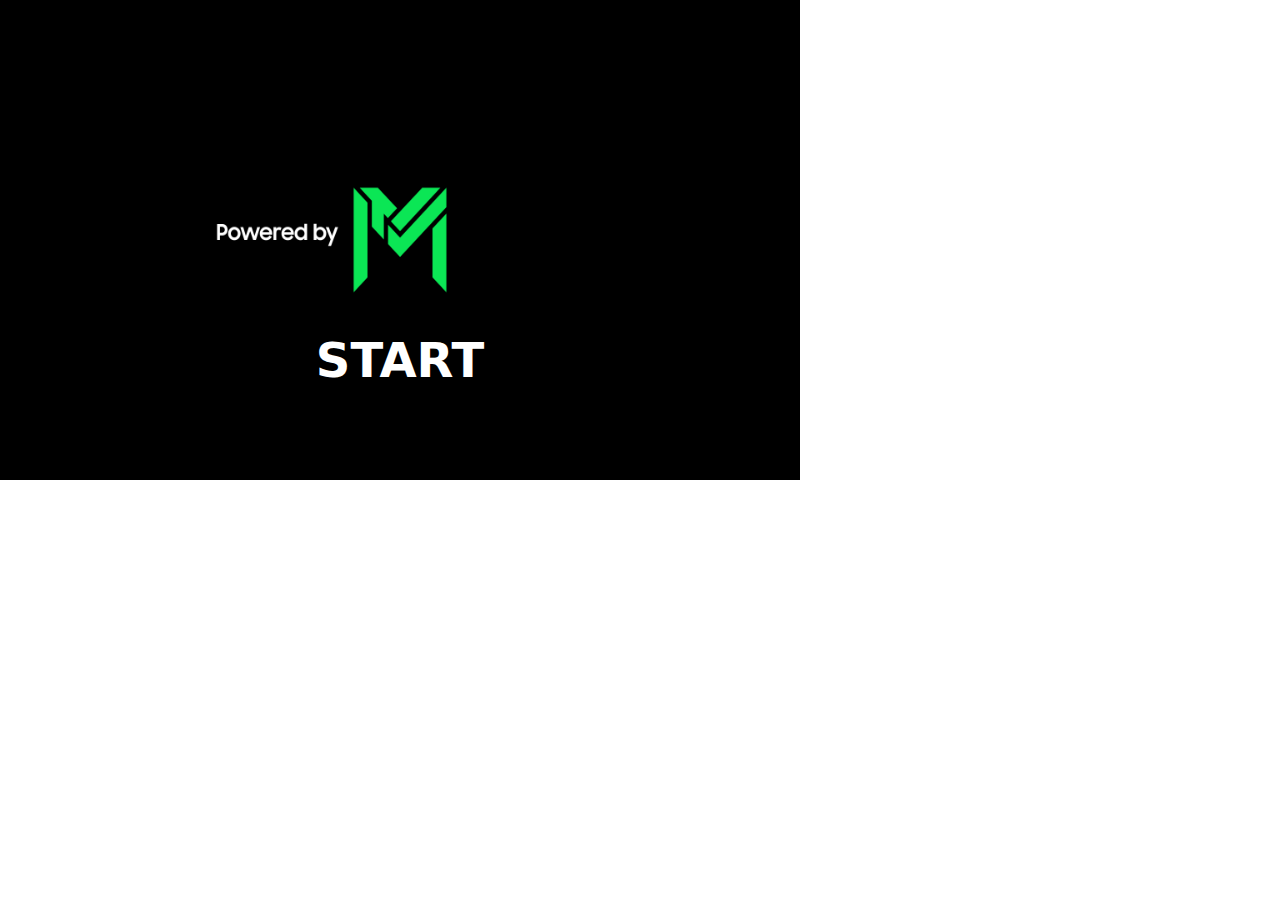
<file: gui.html>
<!DOCTYPE html>
<html lang="en">
<head>
    <meta charset="UTF-8">
    <meta name="viewport" content="width=device-width, initial-scale=1.0">
    <title>My Website</title>
    <!-- Link Bootstrap CSS -->
    <link href="css/bootstrap.min.css" rel="stylesheet">
    <style>
        /* Remove margin and padding from body */
        body {
            margin: 0;
            padding: 0;
        }
        #splashContainer {
            position: relative;
            display: inline-block;
        }
        #overlayText {
            position: absolute;
            top: 75%;
            left: 50%;
            transform: translate(-50%, -50%);
            color: white;
            font-size: 3rem;
            font-weight: bold;
            z-index: 2;
        }
#nextContainer,
#printQRContainer,
#vaegQRContainer,
#settingsContainer {
    display: none;
    position: fixed;
    top: 0;
    left: 0;
    width: 800px;
    height: 480px;
    background-image: url('maprova-bg.png');
    width: 800px;
    height: 480px;
    background-size: cover;
    background-position: center;
    text-align: center;
    padding-top: 20px;
    z-index: 1; /* Ensure it appears above other elements */
}

        #buttonContainer {
            margin-top: 20px;
            display: flex;
            justify-content: center;
            gap: 20px;
        }
        .btn-large {
            width: 300px;
            height: 200px;
            font-size: 1.5rem;
        }
        #settingsIcon {
            position: absolute;
            top: 10px;
            right: 10px;
            width: 50px;
            height: 50px;
            cursor: pointer;
        }
        h2, h1 {
            margin: 10px 0;
            color: white;
        }
    </style>
</head>
<body>
    <div id="splashContainer">
        <a id="splashLink" href="#">
            <img id="splashImage" src="splash.png" alt="Splash Image" width="800" height="480">
            <div id="overlayText">START</div>
        </a>
    </div>

    <div id="nextContainer">
        <img id="settingsIcon" src="cog.png" alt="Settings">
        <img src="dark-logo.png" alt="MAPROVA Logo" class="mt-5" width="250" style="filter: invert(1);">

        <div id="buttonContainer">
            <button type="button" id="printQR" class="btn btn-danger btn-large fs-1 fw-bolder shadow" style="border-radius: 1.5rem; background-color: #04cf5c; border-color: #04cf5c;">Print QR</button>
            <button type="button" id="selectQR" class="btn btn-light btn-large fs-1 fw-bolder shadow" style="border-radius: 1.5rem; ">Vælg QR</button>
        </div>
        <h2 class="mt-4 fw-light">23024 - CPH Village</h2>
        <h1 class="fw-bolder">ME.01.02.03</h1>
    </div>
        <!-- New containers for additional windows -->
        <div id="printQRContainer" style="display: none;">
            <h2 class="mt-3 fw-light mb-0">23024 - CPH Village</h2>
            <h1 class="fw-bolder mt-0 mb-3">ME.01.02.03</h1>
            <div id="countContainer" class="d-flex justify-content-center align-items-center">
                <button id="minusBtn" class="btn btn-lg btn-light px-5 py-3 shadow">
                    <img src="qrcode-remove.svg" alt="Minus" width="100" height="100">
                </button>
                <div id="countDisplay" 
                    class="form-control text-center mx-4 fw-bold shadow" 
                    style="width: 110px; font-size: 80px; pointer-events: none;">
                    1
                </div>
                <button id="plusBtn" class="btn btn-lg btn-light px-5 py-3 shadow">
                    <img src="qrcode-plus.svg" alt="Plus" width="100" height="100">
                </button>
            </div>
            
            <div id="actionButtons" class="mt-3 text-center">
                <button id="cancelBtn" class="btn btn-danger btn-lg mx-2 fw-bolder text-black shadow">
                    <img src="printer-pos-cancel-outline.svg" alt="Plus" width="100" height="100"><br>
                    Afbryd
                </button>
                <button id="printBtn" class="btn btn-success btn-lg mx-2 fw-bolder text-black shadow w-50">
                    <img src="printer-pos-check-outline.svg" alt="Plus" width="100" height="100"><br>
                    Print QR
                </button>
            </div>
        </div>
        
        
        
    
        <div id="vaegQRContainer" style="display: none;">
            <h2 class="mt-3 fw-light mb-0">23024 - CPH Village</h2>
            <h1 class="fw-bolder mt-0 mb-3">Vælg QR Code</h1>
            
            <div class="form-group mt-4">
                <label for="projectSelect" class="form-label">Vælg Projekt</label>
                <select id="projectSelect" class="form-control form-control-lg"></select>
            </div>
            
            <div class="form-group mt-4">
                <label for="jobSelect" class="form-label">Vælg Opgave</label>
                <select id="jobSelect" class="form-control form-control-lg"></select>
            </div>
            
            <div class="mt-5">
                <button id="selectJobBtn" class="btn btn-success btn-lg mx-2 fw-bolder shadow">Vælg Opgave</button>
                <button id="cancelJobBtn" class="btn btn-danger btn-lg mx-2 fw-bolder shadow">Afbryd</button>
            </div>
        </div>
        
    
        <div id="settingsContainer" style="display: none;">
            <h1>Indstillinger Window</h1>
            <!-- Content for Indstillinger Window -->
        </div>
    
        <!-- Optional: Include Bootstrap JS (if needed) -->
        <script src="js/bootstrap.bundle.min.js"></script>
        <script src="js/jquery-3.6.0.min.js"></script>
        <script>
document.addEventListener("DOMContentLoaded", function() {
    const splashLink = document.getElementById('splashLink');
    const splashImage = document.getElementById('splashImage');
    const overlayText = document.getElementById('overlayText');
    const nextContainer = document.getElementById('nextContainer');
    const printQRContainer = document.getElementById('printQRContainer');
    const vaegQRContainer = document.getElementById('vaegQRContainer');
    const settingsContainer = document.getElementById('settingsContainer');

    let countdownTimer;
    const countdownTime = 10000; // 10 seconds in milliseconds

    function resetTimer() {
        clearTimeout(countdownTimer);
        console.log('Timer reset');
        countdownTimer = setTimeout(function() {
            // Reset to splash page
            nextContainer.style.display = 'none';
            printQRContainer.style.display = 'none';
            vaegQRContainer.style.display = 'none';
            settingsContainer.style.display = 'none';
            splashContainer.style.display = 'block';

            splashImage.style.display = 'block';
            overlayText.style.display = 'block';

            console.log('Tilbage til startside på grund af inaktivitet.');
        }, countdownTime);
    }

    splashLink.addEventListener('click', function(event) {
        event.preventDefault();
        splashImage.style.display = 'none';
        overlayText.style.display = 'none';
        nextContainer.style.display = 'block';
        resetTimer();
    });

    document.querySelector('#printQR').addEventListener('click', function() {
        printQRContainer.style.display = 'block';
        nextContainer.style.display = 'none';
        resetTimer();

        let count = 1;
        updateCountDisplay();

        document.getElementById('plusBtn').addEventListener('click', function() {
            if (count < 5) {
                count++;
                updateCountDisplay();
            }
        });

        document.getElementById('minusBtn').addEventListener('click', function() {
            if (count > 1) {
                count--;
                updateCountDisplay();
            }
        });

        function updateCountDisplay() {
            document.getElementById('countDisplay').textContent = count;
            resetTimer();
        }

        document.getElementById('cancelBtn').addEventListener('click', function() {
            printQRContainer.style.display = 'none';
            nextContainer.style.display = 'block';
            resetTimer();
        });
    });

    document.querySelector('#selectQR').addEventListener('click', function() {
        vaegQRContainer.style.display = 'block';
        nextContainer.style.display = 'none';
        resetTimer();
        getAllProjects(); // Fetch projects when the window is opened
    });

    document.getElementById('settingsIcon').addEventListener('click', function() {
        settingsContainer.style.display = 'block';
        nextContainer.style.display = 'none';
        resetTimer();
    });

    document.getElementById('cancelJobBtn').addEventListener('click', function() {
        vaegQRContainer.style.display = 'none';
        nextContainer.style.display = 'block';
        resetTimer();
    });

    function getAllProjects() {
        $.ajax({
            url: "https://portal.maprova.dk/api/getAllProjects.php?api_key=8d969eef6ecad3c29a3a629280e686cf0c3f5d5a86aff3ca12020c923adc6c92",
            type: "GET",
            dataType: "json",
            headers: {
                "X-User-Agent": "Mozilla/5.0 (Windows NT 10.0; Win64; x64) AppleWebKit/537.36 (KHTML, like Gecko) Chrome/91.0.4472.124 Safari/537.36"
            },
            success: function (projects) {
                let projectSelect = $("#projectSelect");
                projectSelect.empty();

                if (projects.length > 0) {
                    projects.forEach(function (project, index) {
                        const displayText = project.project_id
                            ? `${project.project_id} - ${project.project_title}`
                            : project.project_title;
                        projectSelect.append(
                            `<option value="${project.id}">${displayText}</option>`
                        );
                        // Automatically load jobs for the first project
                        if (index === 0) {
                            fetchJobsForProject(project.id);
                        }
                    });
                } else {
                    projectSelect.append(`<option>Vælg et projekt</option>`);
                    $("#jobSelect").empty().hide();
                    $("#selectJobBtn").hide();
                }
            },
            error: function(xhr, status, error) {
                console.error("Error fetching projects:", error);
            }
        });

        $("#projectSelect").change(function () {
            let selectedProjectId = $(this).val();
            fetchJobsForProject(selectedProjectId);
        });

        $("#selectJobBtn").click(function () {
            let selectedJobId = $("#jobSelect").val();
            if (selectedJobId) {
                // Store selected job ID in a cookie
                document.cookie = `selectedJob=${selectedJobId}; path=/`;
                // Redirect or handle the selected job
                console.log('Selected Job ID:', selectedJobId);
            }
        });
    }

    function fetchJobsForProject(projectId) {
        if (projectId) {
            $.ajax({
                url: `https://portal.maprova.dk/api/getJobsByProjectID.php?project_id=${projectId}&api_key=8d969eef6ecad3c29a3a629280e686cf0c3f5d5a86aff3ca12020c923adc6c92`,
                type: "GET",
                dataType: "json",
                success: function (jobs) {
                    let jobSelect = $("#jobSelect");
                    jobSelect.empty().show();
                    $("#selectJobBtn").show();
                    if (jobs.length > 0) {
                        jobs.forEach(function (job) {
                            if (job.job_status === "active") {
                                jobSelect.append(
                                    `<option value="${job.id}">${job.job_title}</option>`
                                );
                            }
                        });
                    } else {
                        jobSelect.append(`<option>No jobs found</option>`);
                    }
                },
            });
        } else {
            $("#jobSelect").empty().hide();
            $("#selectJobBtn").hide();
        }
    }
});

        </script>
    </body>
    </html>
</file>
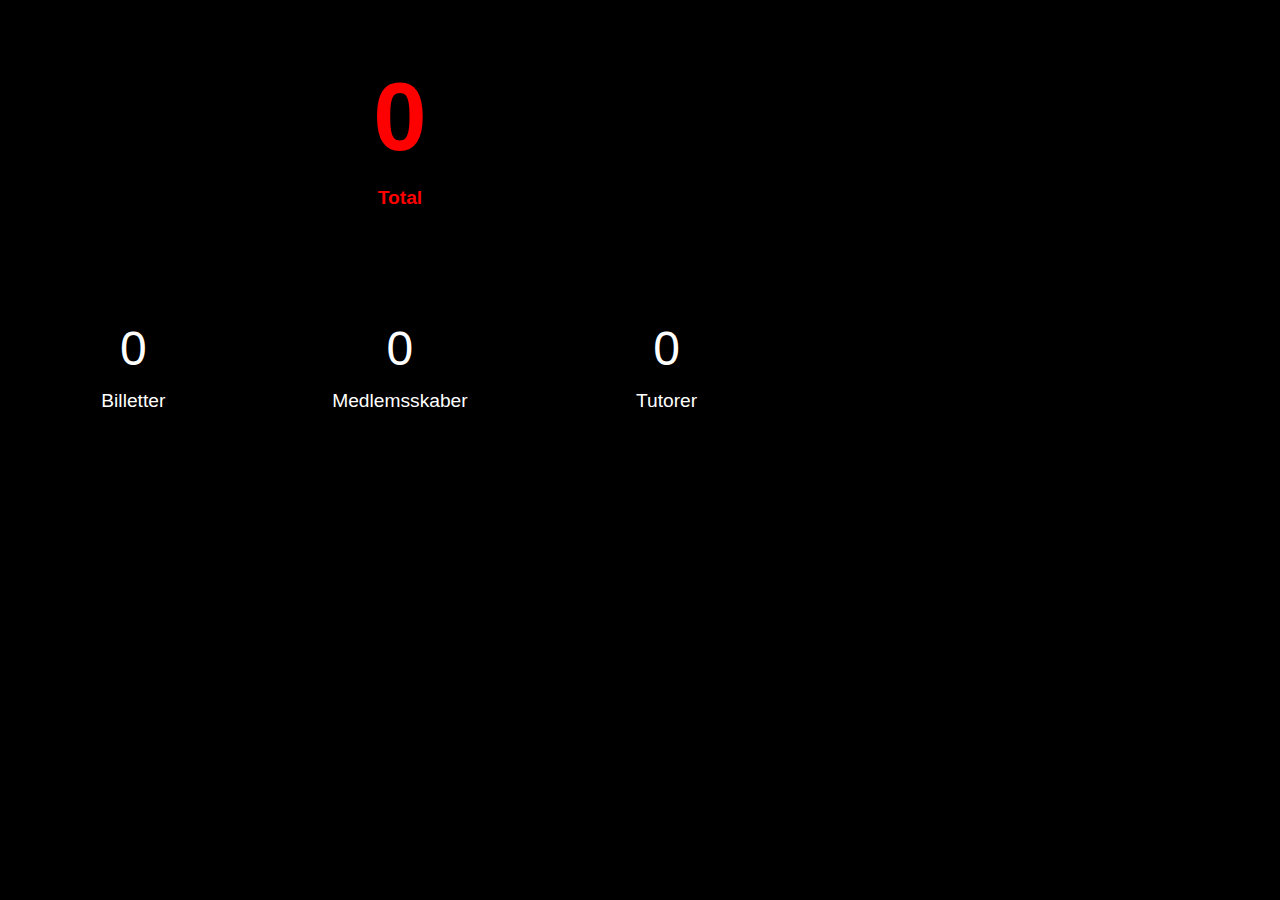
<file: ssf.html>
<!DOCTYPE html>
<html lang="en">
<head>
    <meta charset="UTF-8">
    <meta name="viewport" content="width=800, height=480">
    <title>Event Stats</title>
    <link href="css/bootstrap.min.css" rel="stylesheet">
    <style>
        body {
            margin: 0;
            padding: 0;
            background-color: black;
            display: flex;
            flex-wrap: wrap;
            width: 800px;
            height: 480px;
            font-family: Arial, sans-serif;
        }
        .block {
            width: 33.33%; /* One-third of the width */
            height: 90px; /* Reduced height */
            display: flex;
            flex-direction: column;
            justify-content: center;
            align-items: center;
            color: white;
            position: relative; /* For indicator positioning */
        }
        #billetter {
            color: #ffffff;
        }
        #medlemsskaber {
            color: #ffffff;
        }
        #tutorer {
            color: #ffffff;
        }
        #total {
            width: 100%;
            height: 240px;
            color: #ff0000;
            font-size: 6rem;
            text-align: center;
            display: flex;
            flex-direction: column;
            justify-content: center;
            align-items: center;
        }
        #total h1 {
            font-size: 5rem;
        }
        h1 {
            margin: 0;
            font-size: 3rem;
        }
        p {
            margin: 10px 0 0;
            font-size: 1.2rem;
        }
        .indicator {
            position: absolute;
            top: -10px;
            right: 10px;
            font-size: 1rem;
            font-weight: bold;
            opacity: 0;
            transition: opacity 0.5s;
        }
        .indicator.active {
            opacity: 1;
        }
    </style>
</head>
<body>    
    <div id="total" class="block mt-3">
        <h1 class="fw-bolder" style="font-size: 6rem;" id="totalCount">0</h1>
        <p class="fw-bolder" id="totalPercentage">Total</p>
        <div class="indicator" id="totalIndicator">+0</div>
    </div>
    <div class="block" id="billetter">
        <h1 id="billetterCount">0</h1>
        <p>Billetter</p>
        <div class="indicator" id="billetterIndicator">+0</div>
    </div>
    <div class="block" id="medlemsskaber">
        <h1 id="medlemsskaberCount">0</h1>
        <p>Medlemsskaber</p>
        <div class="indicator" id="medlemsskaberIndicator">+0</div>
    </div>
    <div class="block" id="tutorer">
        <h1 id="tutorerCount">0</h1>
        <p>Tutorer</p>
        <div class="indicator" id="tutorerIndicator">+0</div>
    </div>

    <script>
        let previousData = null;  // Initialize as null to detect the first fetch
    
        function resetIndicator(indicatorId) {
            document.getElementById(indicatorId).classList.remove('active');
        }
    
        function showIndicator(indicatorId, addedCount) {
            const indicator = document.getElementById(indicatorId);
            indicator.textContent = `+${addedCount}`;
            indicator.classList.add('active');
            setTimeout(() => resetIndicator(indicatorId), 300000); // Reset after 5 minutes
        }
    
        async function fetchEventStats() {
            try {
                const response = await fetch('http://127.0.0.1:5000/fetch_event_stats');
                const data = await response.json();
    
                // Set initial values if this is the first fetch
                if (previousData === null) {
                    previousData = data;  // Initialize previousData with the first fetched data
                }
    
                // Update the counts and check for increases
                if (data.billetter > previousData.billetter) {
                    const addedBilletter = data.billetter - previousData.billetter;
                    showIndicator('billetterIndicator', addedBilletter);
                }
                if (data.medlemsskaber > previousData.medlemsskaber) {
                    const addedMedlemsskaber = data.medlemsskaber - previousData.medlemsskaber;
                    showIndicator('medlemsskaberIndicator', addedMedlemsskaber);
                }
                if (data.tutorer > previousData.tutorer) {
                    const addedTutorer = data.tutorer - previousData.tutorer;
                    showIndicator('tutorerIndicator', addedTutorer);
                }
                if (data.total > previousData.total) {
                    const addedTotal = data.total - previousData.total;
                    showIndicator('totalIndicator', addedTotal);
                }
    
                // Update the display
                document.getElementById('billetterCount').textContent = data.billetter;
                document.getElementById('medlemsskaberCount').textContent = data.medlemsskaber;
                document.getElementById('tutorerCount').textContent = data.tutorer;
                
                const totalElement = document.getElementById('totalCount');
                const percentageElement = document.getElementById('totalPercentage');
                
                totalElement.textContent = data.total;

                // Calculate the percentage
                const percentage = ((data.total / 6000) * 100).toFixed(2);
                percentageElement.textContent = `Total / ${percentage}%`;

                // Update the previous data for the next comparison
                previousData = data;
    
            } catch (error) {
                console.error("Error fetching event stats:", error);
            }
        }
    
        fetchEventStats();
        setInterval(fetchEventStats, 60000); // Update every minute
    </script>
    
    
</body>
</html>
</file>
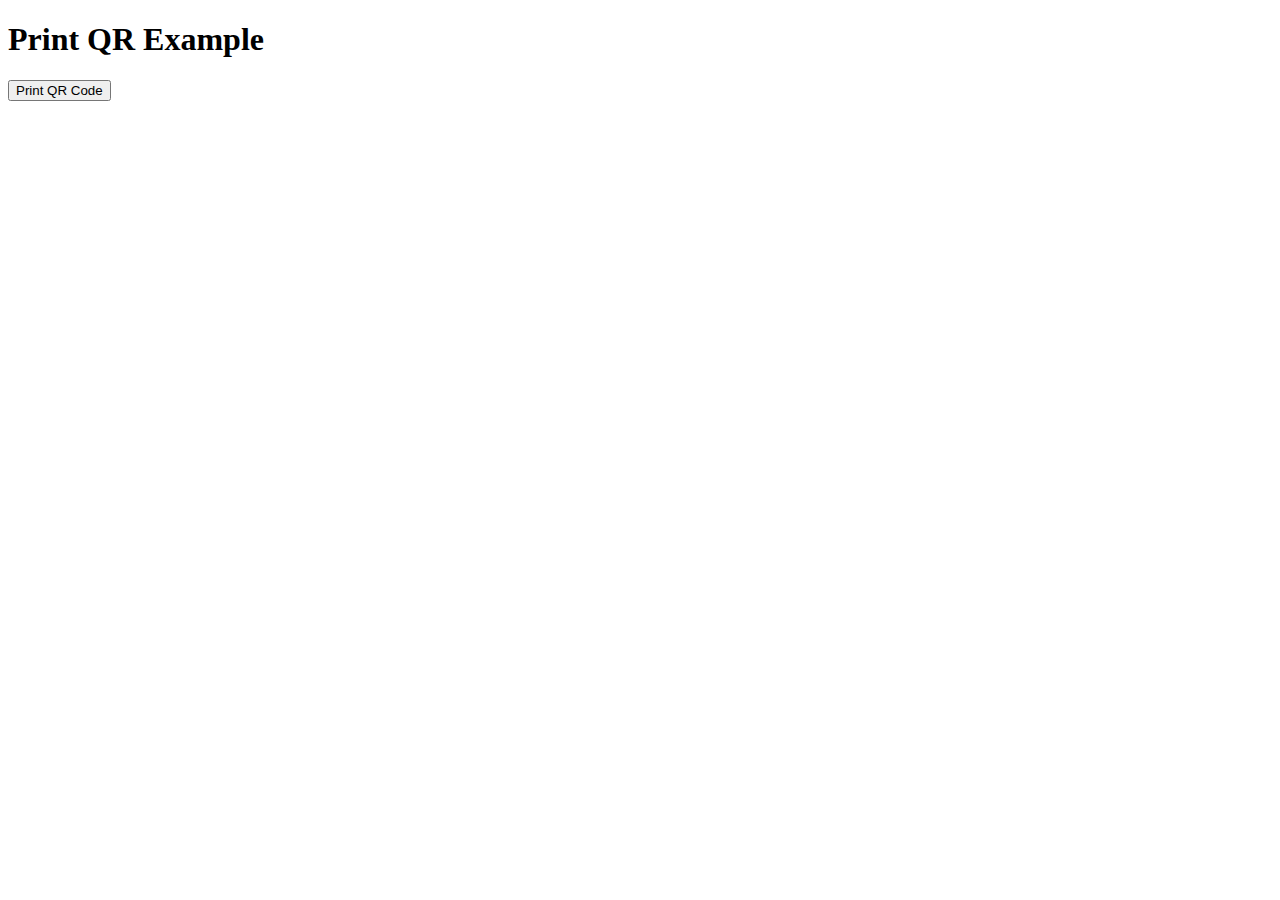
<file: test.html>
<!DOCTYPE html>
<html lang="en">
  <head>
    <meta charset="UTF-8" />
    <meta name="viewport" content="width=device-width, initial-scale=1.0" />
    <title>Print QR Example</title>
    <script>
      function printQR() {
        const job_id = "12345"; // Example job ID
        const job_title = "Example Job Title"; // Example job title
        const print_count = 2; // Example print count

        fetch("http://127.0.0.1:5000/api/print", {
          method: "POST",
          headers: {
            "Content-Type": "application/json",
          },
          body: JSON.stringify({
            job_id: job_id,
            job_title: job_title,
            project_title: "Example Project Title",
            print_count: print_count,
          }),
        })
          .then((response) => response.json())
          .then((data) => {
            console.log("Print response:", data);
          })
          .catch((error) => console.error("Error printing:", error));
      }
    </script>
  </head>
  <body>
    <h1>Print QR Example</h1>
    <button onclick="printQR()">Print QR Code</button>
  </body>
</html>
</file>
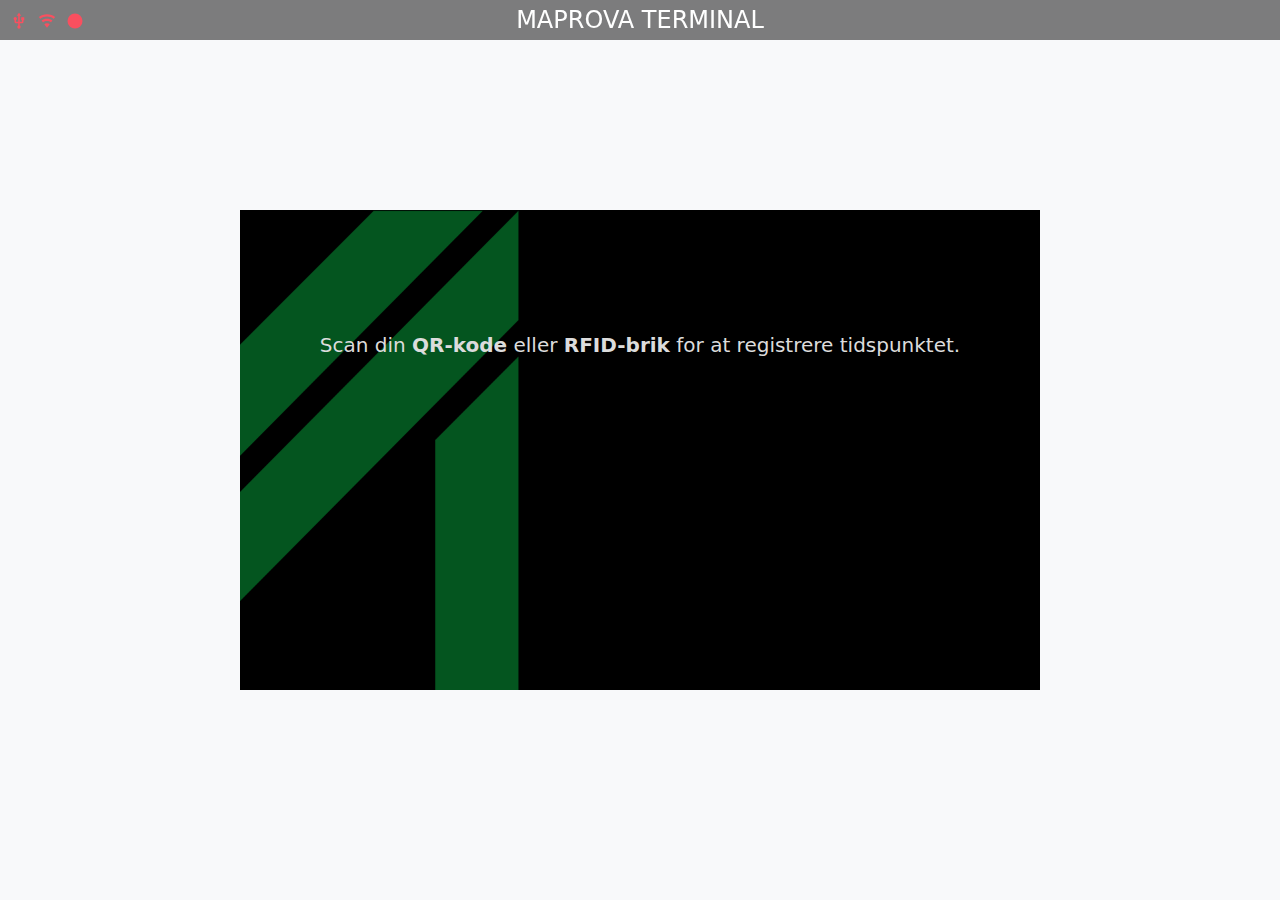
<file: terminal/qr_scan.html>
<!DOCTYPE html>
<html lang="en">
  <head>
    <meta charset="UTF-8" />
    <meta name="viewport" content="width=device-width, initial-scale=1.0" />
    <title>Kom&Gå Terminal</title>
    <link href="css/bootstrap.min.css" rel="stylesheet" />
    <link href="css/sweetalert-dark.css" rel="stylesheet" />
    <style>
      body,
      html {
        margin: 0;
        padding: 0;
        width: 100%;
        height: 100%;
        background-color: #f8f9fa;
        display: flex;
        justify-content: center;
        align-items: center;
      }

      #container {
        width: 800px;
        height: 480px;
        background-image: url("assets/maprova-bg.png");
        background-size: cover;
        color: white;
        display: flex;
        flex-direction: column;
        text-align: center;
      }

      #current-time {
        font-size: 2.5rem;
        font-weight: bold;
        color: #ffffff;
      }

      #welcome-message {
        font-size: 1.75rem;
        font-weight: bolder;
        margin-bottom: 10px;
      }

      #scan-prompt {
        font-size: 1.25rem;
        color: #dcdcdc;
      }

      #topBar {
        position: fixed;
        top: 0;
        left: 0;
        width: 100%;
        height: 40px;
        background-color: rgba(0, 0, 0, 0.5);
        z-index: 10;
        color: white;
        padding: 5px 10px;
        display: flex;
        justify-content: center;
        align-items: center;
      }

      #container-content {
        margin-top: 120px;
      }

      .icon-container {
        position: absolute;
        left: 10px;
        display: flex;
        gap: 10px;
      }

      #clock {
        color: white;
        font-size: 1.5rem;
      }

      .fade-cycle {
  position: relative;
  width: 100%;
  height: auto;
}

.fade-image {
  position: absolute;
  top: 0;
  left: 30px;
  width: 60%;
  height: auto;
  opacity: 0;
  transition: opacity 2s ease-in-out;
  animation: fadeCycle 8s infinite;
}

.fade-image:nth-child(1) {
  animation-delay: 0s;
}

.fade-image:nth-child(2) {
  animation-delay: 4s;
}

@keyframes fadeCycle {
  0% { opacity: 0; }        /* Image 1 is hidden for its cycle */
  25% { opacity: 1; }   /* Image 1 fades in for its cycle */
  55%, 100% { opacity: 0; } /* Image 1 is hidden after its cycle */
}




    </style>
  </head>
  <body>
    <div id="topBar" class="d-flex justify-content-between align-items-center">
      <div class="icon-container">
        <div id="usbIcon" class="icon" title="USB Status">
          <svg
            xmlns="http://www.w3.org/2000/svg"
            viewBox="0 0 24 24"
            width="18"
            height="18"
            fill="#f94f5f"
          >
            <path
              d="M15,7V11H16V13H13V5H15L12,1L9,5H11V13H8V10.93C8.7,10.56 9.2,9.85 9.2,9C9.2,7.78 8.21,6.8 7,6.8C5.78,6.8 4.8,7.78 4.8,9C4.8,9.85 5.3,10.56 6,10.93V13A2,2 0 0,0 8,15H11V18.05C10.29,18.41 9.8,19.15 9.8,20A2.2,2.2 0 0,0 12,22.2A2.2,2.2 0 0,0 14.2,20C14.2,19.15 13.71,18.41 13,18.05V15H16A2,2 0 0,0 18,13V11H19V7H15Z"
            />
          </svg>
        </div>
        <div id="wifiIcon" class="icon" title="WiFi Status">
          <svg
            xmlns="http://www.w3.org/2000/svg"
            viewBox="0 0 24 24"
            width="18"
            height="18"
            fill="#f94f5f"
          >
            <path
              d="M12,21L15.6,16.2C14.6,15.45 13.35,15 12,15C10.65,15 9.4,15.45 8.4,16.2L12,21M12,3C7.95,3 4.21,4.34 1.2,6.6L3,9C5.5,7.12 8.62,6 12,6C15.38,6 18.5,7.12 21,9L22.8,6.6C19.79,4.34 16.05,3 12,3M12,9C9.3,9 6.81,9.89 4.8,11.4L6.6,13.8C8.1,12.67 9.97,12 12,12C14.03,12 15.9,12.67 17.4,13.8L19.2,11.4C17.19,9.89 14.7,9 12,9Z"
            />
          </svg>
        </div>
        <div id="serverIcon" class="icon" title="Server Status">
          <svg
            xmlns="http://www.w3.org/2000/svg"
            viewBox="0 0 24 24"
            width="18"
            height="18"
            fill="#f94f5f"
          >
            <path
              d="M12,2A10,10 0 0,0 2,12A10,10 0 0,0 12,22A10,10 0 0,0 22,12A10,10 0 0,0 12,2Z"
            />
          </svg>
        </div>
      </div>
      <div id="clock" class="text-center fw-light w-100">MAPROVA TERMINAL</div>
    </div>

    <div id="container">
      <div id="container-content">
        <!-- Left Column (col-8) -->
        <div id="scan-prompt">
          Scan din <b>QR-kode</b> eller <b>RFID-brik</b> for at registrere
          tidspunktet.
        </div>
        <div class="row m-0">
          <div class="col-8">
            <div class="mt-5" id="current-time"></div>
            <div id="scan-result" class="text-success fw-bold"></div>
          </div>
          <div class="col-4 d-flex mt-5 justify-content-center">
            <div class="fade-cycle">
              <img src="assets/qrcode-scan-custom.png" alt="QR Code Scan" class="fade-image">
              <img src="assets/access-point-custom.png" alt="Access Point" class="fade-image">
            </div>
          </div>
                </div>
    </div>
    <script src="js/bootstrap.bundle.min.js"></script>
    <script src="js/jquery-3.6.0.min.js"></script>
    <script src="js/socket.io.js"></script>
    <script src="js/sweetalert.js"></script>
    <script>
      function formatDateTime() {
        const now = new Date();
        const dateOptions = {
          weekday: "long", // Day name (e.g., Monday)
          day: "numeric", // Day of the month (e.g., 1, 2, 3)
          month: "long", // Month name (e.g., January)
          year: "numeric", // Year (e.g., 2024)
        };
        const timeOptions = {
          hour: "2-digit", // Hour in 2-digit format
          minute: "2-digit", // Minute in 2-digit format
          second: "2-digit", // Second in 2-digit format
        };

        let dateString = now.toLocaleDateString("da-DK", dateOptions);
        dateString = dateString.charAt(0).toUpperCase() + dateString.slice(1); // Capitalize the first letter

          // Extract individual time components
        const hours = now.getHours().toString().padStart(2, '0');
        const minutes = now.getMinutes().toString().padStart(2, '0');
        const seconds = now.getSeconds().toString().padStart(2, '0');

        // Format the time string manually with ":"
        const timeString = `${hours}:${minutes}:${seconds}`;

        return `
  <span style="font-weight: 300; font-size: 2.2rem; display: block; line-height: 1;">${dateString}</span>
  <span style="font-size: 6.5rem; display: block; line-height: 1.2;">${timeString}</span>
`;
      }

      // Update current time every second
      setInterval(() => {
        document.getElementById("current-time").innerHTML = formatDateTime();
      }, 1000);

      let scanBuffer = ""; // Buffer to collect scan input
      let scanTimeout; // Timeout variable for delay
      let alertOpen = false; // Flag to track if SweetAlert is open

      // Delay time in milliseconds (adjust as necessary)
      const scanDelay = 100; // Short delay to identify end of scan

      // Listen for keydown events to capture scanner input
      window.addEventListener("keydown", (event) => {
        if (alertOpen) return; // Ignore inputs while alert is open

        console.log(`Key pressed: ${event.key}`); // Debugging line to check key presses

        // Ignore non-character keys like "Shift" or "Control"
        if (event.key.length === 1) {
          // Validate and accept only alphanumeric characters
          if (/^[a-zA-Z0-9]$/.test(event.key)) {
            scanBuffer += event.key; // Append only valid characters

            // Clear any existing timeout
            clearTimeout(scanTimeout);

            // Set a new timeout to process the scan after the specified delay
            scanTimeout = setTimeout(() => {
              console.log(`Scan result: ${scanBuffer}`); // Debugging line to check scan result

              // Open SweetAlert and set alertOpen to true
              alertOpen = true;
              Swal.fire({
                icon: "success",
                title: "Registrering gennemført!",
                text: `Velkommen! ID: ${scanBuffer}\nTidspunkt: ${formatDateTime()}`,
                showConfirmButton: false,
                timer: 3000, // Auto-close after 3 seconds
                timerProgressBar: true,
                customClass: {
                  popup: "animated fadeInDown",
                },
                color: "#333",
                background: "#f0f0f0",
                backdrop: `
                  rgba(0,0,123,0.4)
                  url("https://i.gifer.com/ZZ5H.gif")
                  left top
                  no-repeat
                `,
              }).then(() => {
                // Reset the buffer and allow new inputs after SweetAlert closes
                scanBuffer = "";
                alertOpen = false;
              });

              // Display scan result in the container
              document.getElementById(
                "scan-result"
              ).textContent = `ID Scanned: ${scanBuffer}`;
            }, scanDelay);
          } else {
            console.warn(`Invalid character ignored: ${event.key}`); // Optional security log
          }
        }
      });
    </script>
  </body>
</html>
</file>
<file: css/sweetalert-dark.css>
/*
* @sweetalert2/themes v4.0.5
* Released under the MIT License.
*/

.swal2-popup.swal2-toast {
  flex-direction: column;
  align-items: stretch;
  width: auto;
  padding: 1.25em;
  overflow-y: hidden;
  background: #19191a;
  box-shadow: 0 0 0.625em #d9d9d9;
}
.swal2-popup.swal2-toast .swal2-header {
  flex-direction: row;
  padding: 0;
}
.swal2-popup.swal2-toast .swal2-title {
  flex-grow: 1;
  justify-content: flex-start;
  margin: 0 0.625em;
  font-size: 1em;
}
.swal2-popup.swal2-toast .swal2-loading {
  justify-content: center;
}
.swal2-popup.swal2-toast .swal2-input {
  height: 2em;
  margin: 0.3125em auto;
  font-size: 1em;
}
.swal2-popup.swal2-toast .swal2-validation-message {
  font-size: 1em;
}
.swal2-popup.swal2-toast .swal2-footer {
  margin: 0.5em 0 0;
  padding: 0.5em 0 0;
  font-size: 0.8em;
}
.swal2-popup.swal2-toast .swal2-close {
  position: static;
  width: 0.8em;
  height: 0.8em;
  line-height: 0.8;
}
.swal2-popup.swal2-toast .swal2-content {
  justify-content: flex-start;
  margin: 0 0.625em;
  padding: 0;
  font-size: 1em;
  text-align: initial;
}
.swal2-popup.swal2-toast .swal2-html-container {
  padding: 0.625em 0 0;
}
.swal2-popup.swal2-toast .swal2-html-container:empty {
  padding: 0;
}
.swal2-popup.swal2-toast .swal2-icon {
  width: 2em;
  min-width: 2em;
  height: 2em;
  margin: 0 0.5em 0 0;
}
.swal2-popup.swal2-toast .swal2-icon .swal2-icon-content {
  display: flex;
  align-items: center;
  font-size: 1.8em;
  font-weight: bold;
}
@media all and (-ms-high-contrast: none), (-ms-high-contrast: active) {
  .swal2-popup.swal2-toast .swal2-icon .swal2-icon-content {
    font-size: 0.25em;
  }
}
.swal2-popup.swal2-toast .swal2-icon.swal2-success .swal2-success-ring {
  width: 2em;
  height: 2em;
}
.swal2-popup.swal2-toast .swal2-icon.swal2-error [class^="swal2-x-mark-line"] {
  top: 0.875em;
  width: 1.375em;
}
.swal2-popup.swal2-toast
  .swal2-icon.swal2-error
  [class^="swal2-x-mark-line"][class$="left"] {
  left: 0.3125em;
}
.swal2-popup.swal2-toast
  .swal2-icon.swal2-error
  [class^="swal2-x-mark-line"][class$="right"] {
  right: 0.3125em;
}
.swal2-popup.swal2-toast .swal2-actions {
  flex: 1;
  flex-basis: auto !important;
  align-self: stretch;
  width: auto;
  height: 2.2em;
  height: auto;
  margin: 0 0.3125em;
  margin-top: 0.3125em;
  padding: 0;
}
.swal2-popup.swal2-toast .swal2-styled {
  margin: 0.125em 0.3125em;
  padding: 0.3125em 0.625em;
  font-size: 1em;
}
.swal2-popup.swal2-toast .swal2-styled:focus {
  box-shadow: 0 0 0 1px #19191a, 0 0 0 3px rgba(138, 176, 213, 0.5);
}
.swal2-popup.swal2-toast .swal2-success {
  border-color: #a5dc86;
}
.swal2-popup.swal2-toast .swal2-success [class^="swal2-success-circular-line"] {
  position: absolute;
  width: 1.6em;
  height: 3em;
  transform: rotate(45deg);
  border-radius: 50%;
}
.swal2-popup.swal2-toast
  .swal2-success
  [class^="swal2-success-circular-line"][class$="left"] {
  top: -0.8em;
  left: -0.5em;
  transform: rotate(-45deg);
  transform-origin: 2em 2em;
  border-radius: 4em 0 0 4em;
}
.swal2-popup.swal2-toast
  .swal2-success
  [class^="swal2-success-circular-line"][class$="right"] {
  top: -0.25em;
  left: 0.9375em;
  transform-origin: 0 1.5em;
  border-radius: 0 4em 4em 0;
}
.swal2-popup.swal2-toast .swal2-success .swal2-success-ring {
  width: 2em;
  height: 2em;
}
.swal2-popup.swal2-toast .swal2-success .swal2-success-fix {
  top: 0;
  left: 0.4375em;
  width: 0.4375em;
  height: 2.6875em;
}
.swal2-popup.swal2-toast .swal2-success [class^="swal2-success-line"] {
  height: 0.3125em;
}
.swal2-popup.swal2-toast
  .swal2-success
  [class^="swal2-success-line"][class$="tip"] {
  top: 1.125em;
  left: 0.1875em;
  width: 0.75em;
}
.swal2-popup.swal2-toast
  .swal2-success
  [class^="swal2-success-line"][class$="long"] {
  top: 0.9375em;
  right: 0.1875em;
  width: 1.375em;
}
.swal2-popup.swal2-toast
  .swal2-success.swal2-icon-show
  .swal2-success-line-tip {
  -webkit-animation: swal2-toast-animate-success-line-tip 0.75s;
  animation: swal2-toast-animate-success-line-tip 0.75s;
}
.swal2-popup.swal2-toast
  .swal2-success.swal2-icon-show
  .swal2-success-line-long {
  -webkit-animation: swal2-toast-animate-success-line-long 0.75s;
  animation: swal2-toast-animate-success-line-long 0.75s;
}
.swal2-popup.swal2-toast.swal2-show {
  -webkit-animation: swal2-toast-show 0.5s;
  animation: swal2-toast-show 0.5s;
}
.swal2-popup.swal2-toast.swal2-hide {
  -webkit-animation: swal2-toast-hide 0.1s forwards;
  animation: swal2-toast-hide 0.1s forwards;
}

.swal2-container {
  display: flex;
  position: fixed;
  z-index: 1060;
  top: 0;
  right: 0;
  bottom: 0;
  left: 0;
  flex-direction: row;
  align-items: center;
  justify-content: center;
  padding: 0.625em;
  overflow-x: hidden;
  transition: background-color 0.1s;
  -webkit-overflow-scrolling: touch;
}
.swal2-container.swal2-backdrop-show,
.swal2-container.swal2-noanimation {
  background: rgba(25, 25, 26, 0.75);
}
.swal2-container.swal2-backdrop-hide {
  background: transparent !important;
}
.swal2-container.swal2-top {
  align-items: flex-start;
}
.swal2-container.swal2-top-start,
.swal2-container.swal2-top-left {
  align-items: flex-start;
  justify-content: flex-start;
}
.swal2-container.swal2-top-end,
.swal2-container.swal2-top-right {
  align-items: flex-start;
  justify-content: flex-end;
}
.swal2-container.swal2-center {
  align-items: center;
}
.swal2-container.swal2-center-start,
.swal2-container.swal2-center-left {
  align-items: center;
  justify-content: flex-start;
}
.swal2-container.swal2-center-end,
.swal2-container.swal2-center-right {
  align-items: center;
  justify-content: flex-end;
}
.swal2-container.swal2-bottom {
  align-items: flex-end;
}
.swal2-container.swal2-bottom-start,
.swal2-container.swal2-bottom-left {
  align-items: flex-end;
  justify-content: flex-start;
}
.swal2-container.swal2-bottom-end,
.swal2-container.swal2-bottom-right {
  align-items: flex-end;
  justify-content: flex-end;
}
.swal2-container.swal2-bottom > :first-child,
.swal2-container.swal2-bottom-start > :first-child,
.swal2-container.swal2-bottom-left > :first-child,
.swal2-container.swal2-bottom-end > :first-child,
.swal2-container.swal2-bottom-right > :first-child {
  margin-top: auto;
}
.swal2-container.swal2-grow-fullscreen > .swal2-modal {
  display: flex !important;
  flex: 1;
  align-self: stretch;
  justify-content: center;
}
.swal2-container.swal2-grow-row > .swal2-modal {
  display: flex !important;
  flex: 1;
  align-content: center;
  justify-content: center;
}
.swal2-container.swal2-grow-column {
  flex: 1;
  flex-direction: column;
}
.swal2-container.swal2-grow-column.swal2-top,
.swal2-container.swal2-grow-column.swal2-center,
.swal2-container.swal2-grow-column.swal2-bottom {
  align-items: center;
}
.swal2-container.swal2-grow-column.swal2-top-start,
.swal2-container.swal2-grow-column.swal2-center-start,
.swal2-container.swal2-grow-column.swal2-bottom-start,
.swal2-container.swal2-grow-column.swal2-top-left,
.swal2-container.swal2-grow-column.swal2-center-left,
.swal2-container.swal2-grow-column.swal2-bottom-left {
  align-items: flex-start;
}
.swal2-container.swal2-grow-column.swal2-top-end,
.swal2-container.swal2-grow-column.swal2-center-end,
.swal2-container.swal2-grow-column.swal2-bottom-end,
.swal2-container.swal2-grow-column.swal2-top-right,
.swal2-container.swal2-grow-column.swal2-center-right,
.swal2-container.swal2-grow-column.swal2-bottom-right {
  align-items: flex-end;
}
.swal2-container.swal2-grow-column > .swal2-modal {
  display: flex !important;
  flex: 1;
  align-content: center;
  justify-content: center;
}
.swal2-container.swal2-no-transition {
  transition: none !important;
}
.swal2-container:not(.swal2-top):not(.swal2-top-start):not(.swal2-top-end):not(
    .swal2-top-left
  ):not(.swal2-top-right):not(.swal2-center-start):not(.swal2-center-end):not(
    .swal2-center-left
  ):not(.swal2-center-right):not(.swal2-bottom):not(.swal2-bottom-start):not(
    .swal2-bottom-end
  ):not(.swal2-bottom-left):not(.swal2-bottom-right):not(.swal2-grow-fullscreen)
  > .swal2-modal {
  margin: auto;
}
@media all and (-ms-high-contrast: none), (-ms-high-contrast: active) {
  .swal2-container .swal2-modal {
    margin: 0 !important;
  }
}

.swal2-popup {
  display: none;
  position: relative;
  box-sizing: border-box;
  flex-direction: column;
  justify-content: center;
  width: 32em;
  max-width: 100%;
  padding: 1.25em;
  border: none;
  border-radius: 5px;
  background: #19191a;
  font-family: inherit;
  font-size: 1rem;
}
.swal2-popup:focus {
  outline: none;
}
.swal2-popup.swal2-loading {
  overflow-y: hidden;
}

.swal2-header {
  display: flex;
  flex-direction: column;
  align-items: center;
  padding: 0 1.8em;
}

.swal2-title {
  position: relative;
  max-width: 100%;
  margin: 0 0 0.4em;
  padding: 0;
  color: #e1e1e1;
  font-size: 1.875em;
  font-weight: 600;
  text-align: center;
  text-transform: none;
  word-wrap: break-word;
}

.swal2-actions {
  display: flex;
  z-index: 1;
  box-sizing: border-box;
  flex-wrap: wrap;
  align-items: center;
  justify-content: center;
  width: 100%;
  margin: 1.25em auto 0;
  padding: 0;
}
.swal2-actions:not(.swal2-loading) .swal2-styled[disabled] {
  opacity: 0.4;
}
.swal2-actions:not(.swal2-loading) .swal2-styled:hover {
  background-image: linear-gradient(rgba(0, 0, 0, 0.1), rgba(0, 0, 0, 0.1));
}
.swal2-actions:not(.swal2-loading) .swal2-styled:active {
  background-image: linear-gradient(rgba(0, 0, 0, 0.2), rgba(0, 0, 0, 0.2));
}

.swal2-loader {
  display: none;
  align-items: center;
  justify-content: center;
  width: 2.2em;
  height: 2.2em;
  margin: 0 1.875em;
  -webkit-animation: swal2-rotate-loading 1.5s linear 0s infinite normal;
  animation: swal2-rotate-loading 1.5s linear 0s infinite normal;
  border-width: 0.25em;
  border-style: solid;
  border-radius: 100%;
  border-color: #2778c4 transparent #2778c4 transparent;
}

.swal2-styled {
  margin: 0.3125em;
  padding: 0.625em 1.1em;
  box-shadow: none;
  font-weight: 500;
}
.swal2-styled:not([disabled]) {
  cursor: pointer;
}
.swal2-styled.swal2-confirm {
  border: 0;
  border-radius: 0.25em;
  background: initial;
  background-color: #2778c4;
  color: #fff;
  font-size: 1em;
}
.swal2-styled.swal2-deny {
  border: 0;
  border-radius: 0.25em;
  background: initial;
  background-color: #d14529;
  color: #fff;
  font-size: 1em;
}
.swal2-styled.swal2-cancel {
  border: 0;
  border-radius: 0.25em;
  background: initial;
  background-color: #757575;
  color: #fff;
  font-size: 1em;
}
.swal2-styled:focus {
  outline: none;
  box-shadow: 0 0 0 1px #19191a, 0 0 0 3px rgba(138, 176, 213, 0.5);
}
.swal2-styled::-moz-focus-inner {
  border: 0;
}

.swal2-footer {
  justify-content: center;
  margin: 1.25em 0 0;
  padding: 1em 0 0;
  border-top: 1px solid #555;
  color: #bbbbbb;
  font-size: 1em;
}

.swal2-timer-progress-bar-container {
  position: absolute;
  right: 0;
  bottom: 0;
  left: 0;
  height: 0.25em;
  overflow: hidden;
  border-bottom-right-radius: 5px;
  border-bottom-left-radius: 5px;
}

.swal2-timer-progress-bar {
  width: 100%;
  height: 0.25em;
  background: rgba(225, 225, 225, 0.6);
}

.swal2-image {
  max-width: 100%;
  margin: 1.25em auto;
}

.swal2-close {
  position: absolute;
  z-index: 2;
  top: 0;
  right: 0;
  align-items: center;
  justify-content: center;
  width: 1.2em;
  height: 1.2em;
  padding: 0;
  overflow: hidden;
  transition: color 0.1s ease-out;
  border: none;
  border-radius: 5px;
  background: transparent;
  color: #cccccc;
  font-family: serif;
  font-size: 2.5em;
  line-height: 1.2;
  cursor: pointer;
}
.swal2-close:hover {
  transform: none;
  background: transparent;
  color: #f27474;
}
.swal2-close:focus {
  outline: none;
  box-shadow: inset 0 0 0 3px rgba(100, 150, 200, 0.5);
}
.swal2-close::-moz-focus-inner {
  border: 0;
}

.swal2-content {
  z-index: 1;
  justify-content: center;
  margin: 0;
  padding: 0 1.6em;
  color: #e1e1e1;
  font-size: 1.125em;
  font-weight: normal;
  line-height: normal;
  text-align: center;
  word-wrap: break-word;
}

.swal2-input,
.swal2-file,
.swal2-textarea,
.swal2-select,
.swal2-radio,
.swal2-checkbox {
  margin: 1em auto;
}

.swal2-input,
.swal2-file,
.swal2-textarea {
  box-sizing: border-box;
  width: 100%;
  transition: border-color 0.3s, box-shadow 0.3s;
  border: 1px solid #d9d9d9;
  border-radius: 0.1875em;
  background: #323234;
  box-shadow: inset 0 1px 1px rgba(0, 0, 0, 0.06);
  color: #e1e1e1;
  font-size: 1.125em;
}
.swal2-input.swal2-inputerror,
.swal2-file.swal2-inputerror,
.swal2-textarea.swal2-inputerror {
  border-color: #f27474 !important;
  box-shadow: 0 0 2px #f27474 !important;
}
.swal2-input:focus,
.swal2-file:focus,
.swal2-textarea:focus {
  border: 1px solid #b4dbed;
  outline: none;
  box-shadow: 0 0 0 3px rgba(100, 150, 200, 0.5);
}
.swal2-input::-moz-placeholder,
.swal2-file::-moz-placeholder,
.swal2-textarea::-moz-placeholder {
  color: #cccccc;
}
.swal2-input:-ms-input-placeholder,
.swal2-file:-ms-input-placeholder,
.swal2-textarea:-ms-input-placeholder {
  color: #cccccc;
}
.swal2-input::placeholder,
.swal2-file::placeholder,
.swal2-textarea::placeholder {
  color: #cccccc;
}

.swal2-range {
  margin: 1em auto;
  background: #19191a;
}
.swal2-range input {
  width: 80%;
}
.swal2-range output {
  width: 20%;
  color: #e1e1e1;
  font-weight: 600;
  text-align: center;
}
.swal2-range input,
.swal2-range output {
  height: 2.625em;
  padding: 0;
  font-size: 1.125em;
  line-height: 2.625em;
}

.swal2-input {
  height: 2.625em;
  padding: 0 0.75em;
}
.swal2-input[type="number"] {
  max-width: 10em;
}

.swal2-file {
  background: #323234;
  font-size: 1.125em;
}

.swal2-textarea {
  height: 6.75em;
  padding: 0.75em;
}

.swal2-select {
  min-width: 50%;
  max-width: 100%;
  padding: 0.375em 0.625em;
  background: #323234;
  color: #e1e1e1;
  font-size: 1.125em;
}

.swal2-radio,
.swal2-checkbox {
  align-items: center;
  justify-content: center;
  background: #19191a;
  color: #e1e1e1;
}
.swal2-radio label,
.swal2-checkbox label {
  margin: 0 0.6em;
  font-size: 1.125em;
}
.swal2-radio input,
.swal2-checkbox input {
  margin: 0 0.4em;
}

.swal2-input-label {
  display: flex;
  justify-content: center;
  margin: 1em auto;
}

.swal2-validation-message {
  align-items: center;
  justify-content: center;
  margin: 0 -2.7em;
  padding: 0.625em;
  overflow: hidden;
  background: #323234;
  color: #e1e1e1;
  font-size: 1em;
  font-weight: 300;
}
.swal2-validation-message::before {
  content: "!";
  display: inline-block;
  width: 1.5em;
  min-width: 1.5em;
  height: 1.5em;
  margin: 0 0.625em;
  border-radius: 50%;
  background-color: #f27474;
  color: #fff;
  font-weight: 600;
  line-height: 1.5em;
  text-align: center;
}

.swal2-icon {
  position: relative;
  box-sizing: content-box;
  justify-content: center;
  width: 5em;
  height: 5em;
  margin: 1.25em auto 1.875em;
  border: 0.25em solid transparent;
  border-radius: 50%;
  border-color: #000;
  font-family: inherit;
  line-height: 5em;
  cursor: default;
  -webkit-user-select: none;
  -moz-user-select: none;
  -ms-user-select: none;
  user-select: none;
}
.swal2-icon .swal2-icon-content {
  display: flex;
  align-items: center;
  font-size: 3.75em;
}
.swal2-icon.swal2-error {
  border-color: #f27474;
  color: #f27474;
}
.swal2-icon.swal2-error .swal2-x-mark {
  position: relative;
  flex-grow: 1;
}
.swal2-icon.swal2-error [class^="swal2-x-mark-line"] {
  display: block;
  position: absolute;
  top: 2.3125em;
  width: 2.9375em;
  height: 0.3125em;
  border-radius: 0.125em;
  background-color: #f27474;
}
.swal2-icon.swal2-error [class^="swal2-x-mark-line"][class$="left"] {
  left: 1.0625em;
  transform: rotate(45deg);
}
.swal2-icon.swal2-error [class^="swal2-x-mark-line"][class$="right"] {
  right: 1em;
  transform: rotate(-45deg);
}
.swal2-icon.swal2-error.swal2-icon-show {
  -webkit-animation: swal2-animate-error-icon 0.5s;
  animation: swal2-animate-error-icon 0.5s;
}
.swal2-icon.swal2-error.swal2-icon-show .swal2-x-mark {
  -webkit-animation: swal2-animate-error-x-mark 0.5s;
  animation: swal2-animate-error-x-mark 0.5s;
}
.swal2-icon.swal2-warning {
  border-color: #facea8;
  color: #f8bb86;
}
.swal2-icon.swal2-info {
  border-color: #9de0f6;
  color: #3fc3ee;
}
.swal2-icon.swal2-question {
  border-color: #c9dae1;
  color: #87adbd;
}
.swal2-icon.swal2-success {
  border-color: #a5dc86;
  color: #a5dc86;
}
.swal2-icon.swal2-success [class^="swal2-success-circular-line"] {
  position: absolute;
  width: 3.75em;
  height: 7.5em;
  transform: rotate(45deg);
  border-radius: 50%;
}
.swal2-icon.swal2-success
  [class^="swal2-success-circular-line"][class$="left"] {
  top: -0.4375em;
  left: -2.0635em;
  transform: rotate(-45deg);
  transform-origin: 3.75em 3.75em;
  border-radius: 7.5em 0 0 7.5em;
}
.swal2-icon.swal2-success
  [class^="swal2-success-circular-line"][class$="right"] {
  top: -0.6875em;
  left: 1.875em;
  transform: rotate(-45deg);
  transform-origin: 0 3.75em;
  border-radius: 0 7.5em 7.5em 0;
}
.swal2-icon.swal2-success .swal2-success-ring {
  position: absolute;
  z-index: 2;
  top: -0.25em;
  left: -0.25em;
  box-sizing: content-box;
  width: 100%;
  height: 100%;
  border: 0.25em solid rgba(165, 220, 134, 0.3);
  border-radius: 50%;
}
.swal2-icon.swal2-success .swal2-success-fix {
  position: absolute;
  z-index: 1;
  top: 0.5em;
  left: 1.625em;
  width: 0.4375em;
  height: 5.625em;
  transform: rotate(-45deg);
}
.swal2-icon.swal2-success [class^="swal2-success-line"] {
  display: block;
  position: absolute;
  z-index: 2;
  height: 0.3125em;
  border-radius: 0.125em;
  background-color: #a5dc86;
}
.swal2-icon.swal2-success [class^="swal2-success-line"][class$="tip"] {
  top: 2.875em;
  left: 0.8125em;
  width: 1.5625em;
  transform: rotate(45deg);
}
.swal2-icon.swal2-success [class^="swal2-success-line"][class$="long"] {
  top: 2.375em;
  right: 0.5em;
  width: 2.9375em;
  transform: rotate(-45deg);
}
.swal2-icon.swal2-success.swal2-icon-show .swal2-success-line-tip {
  -webkit-animation: swal2-animate-success-line-tip 0.75s;
  animation: swal2-animate-success-line-tip 0.75s;
}
.swal2-icon.swal2-success.swal2-icon-show .swal2-success-line-long {
  -webkit-animation: swal2-animate-success-line-long 0.75s;
  animation: swal2-animate-success-line-long 0.75s;
}
.swal2-icon.swal2-success.swal2-icon-show .swal2-success-circular-line-right {
  -webkit-animation: swal2-rotate-success-circular-line 4.25s ease-in;
  animation: swal2-rotate-success-circular-line 4.25s ease-in;
}

.swal2-progress-steps {
  flex-wrap: wrap;
  align-items: center;
  max-width: 100%;
  margin: 0 0 1.25em;
  padding: 0;
  background: inherit;
  font-weight: 600;
}
.swal2-progress-steps li {
  display: inline-block;
  position: relative;
}
.swal2-progress-steps .swal2-progress-step {
  z-index: 20;
  flex-shrink: 0;
  width: 2em;
  height: 2em;
  border-radius: 2em;
  background: #2778c4;
  color: #fff;
  line-height: 2em;
  text-align: center;
}
.swal2-progress-steps .swal2-progress-step.swal2-active-progress-step {
  background: #2778c4;
}
.swal2-progress-steps
  .swal2-progress-step.swal2-active-progress-step
  ~ .swal2-progress-step {
  background: #58585b;
  color: #fff;
}
.swal2-progress-steps
  .swal2-progress-step.swal2-active-progress-step
  ~ .swal2-progress-step-line {
  background: #58585b;
}
.swal2-progress-steps .swal2-progress-step-line {
  z-index: 10;
  flex-shrink: 0;
  width: 2.5em;
  height: 0.4em;
  margin: 0 -1px;
  background: #2778c4;
}

[class^="swal2"] {
  -webkit-tap-highlight-color: transparent;
}

.swal2-show {
  -webkit-animation: swal2-show 0.3s;
  animation: swal2-show 0.3s;
}

.swal2-hide {
  -webkit-animation: swal2-hide 0.15s forwards;
  animation: swal2-hide 0.15s forwards;
}

.swal2-noanimation {
  transition: none;
}

.swal2-scrollbar-measure {
  position: absolute;
  top: -9999px;
  width: 50px;
  height: 50px;
  overflow: scroll;
}

.swal2-rtl .swal2-close {
  right: auto;
  left: 0;
}

.swal2-rtl .swal2-timer-progress-bar {
  right: 0;
  left: auto;
}

@supports (-ms-accelerator: true) {
  .swal2-range input {
    width: 100% !important;
  }
  .swal2-range output {
    display: none;
  }
}

@media all and (-ms-high-contrast: none), (-ms-high-contrast: active) {
  .swal2-range input {
    width: 100% !important;
  }
  .swal2-range output {
    display: none;
  }
}

@-webkit-keyframes swal2-toast-show {
  0% {
    transform: translateY(-0.625em) rotateZ(2deg);
  }
  33% {
    transform: translateY(0) rotateZ(-2deg);
  }
  66% {
    transform: translateY(0.3125em) rotateZ(2deg);
  }
  100% {
    transform: translateY(0) rotateZ(0deg);
  }
}

@keyframes swal2-toast-show {
  0% {
    transform: translateY(-0.625em) rotateZ(2deg);
  }
  33% {
    transform: translateY(0) rotateZ(-2deg);
  }
  66% {
    transform: translateY(0.3125em) rotateZ(2deg);
  }
  100% {
    transform: translateY(0) rotateZ(0deg);
  }
}

@-webkit-keyframes swal2-toast-hide {
  100% {
    transform: rotateZ(1deg);
    opacity: 0;
  }
}

@keyframes swal2-toast-hide {
  100% {
    transform: rotateZ(1deg);
    opacity: 0;
  }
}

@-webkit-keyframes swal2-toast-animate-success-line-tip {
  0% {
    top: 0.5625em;
    left: 0.0625em;
    width: 0;
  }
  54% {
    top: 0.125em;
    left: 0.125em;
    width: 0;
  }
  70% {
    top: 0.625em;
    left: -0.25em;
    width: 1.625em;
  }
  84% {
    top: 1.0625em;
    left: 0.75em;
    width: 0.5em;
  }
  100% {
    top: 1.125em;
    left: 0.1875em;
    width: 0.75em;
  }
}

@keyframes swal2-toast-animate-success-line-tip {
  0% {
    top: 0.5625em;
    left: 0.0625em;
    width: 0;
  }
  54% {
    top: 0.125em;
    left: 0.125em;
    width: 0;
  }
  70% {
    top: 0.625em;
    left: -0.25em;
    width: 1.625em;
  }
  84% {
    top: 1.0625em;
    left: 0.75em;
    width: 0.5em;
  }
  100% {
    top: 1.125em;
    left: 0.1875em;
    width: 0.75em;
  }
}

@-webkit-keyframes swal2-toast-animate-success-line-long {
  0% {
    top: 1.625em;
    right: 1.375em;
    width: 0;
  }
  65% {
    top: 1.25em;
    right: 0.9375em;
    width: 0;
  }
  84% {
    top: 0.9375em;
    right: 0;
    width: 1.125em;
  }
  100% {
    top: 0.9375em;
    right: 0.1875em;
    width: 1.375em;
  }
}

@keyframes swal2-toast-animate-success-line-long {
  0% {
    top: 1.625em;
    right: 1.375em;
    width: 0;
  }
  65% {
    top: 1.25em;
    right: 0.9375em;
    width: 0;
  }
  84% {
    top: 0.9375em;
    right: 0;
    width: 1.125em;
  }
  100% {
    top: 0.9375em;
    right: 0.1875em;
    width: 1.375em;
  }
}

@-webkit-keyframes swal2-show {
  0% {
    transform: scale(0.7);
  }
  45% {
    transform: scale(1.05);
  }
  80% {
    transform: scale(0.95);
  }
  100% {
    transform: scale(1);
  }
}

@keyframes swal2-show {
  0% {
    transform: scale(0.7);
  }
  45% {
    transform: scale(1.05);
  }
  80% {
    transform: scale(0.95);
  }
  100% {
    transform: scale(1);
  }
}

@-webkit-keyframes swal2-hide {
  0% {
    transform: scale(1);
    opacity: 1;
  }
  100% {
    transform: scale(0.5);
    opacity: 0;
  }
}

@keyframes swal2-hide {
  0% {
    transform: scale(1);
    opacity: 1;
  }
  100% {
    transform: scale(0.5);
    opacity: 0;
  }
}

@-webkit-keyframes swal2-animate-success-line-tip {
  0% {
    top: 1.1875em;
    left: 0.0625em;
    width: 0;
  }
  54% {
    top: 1.0625em;
    left: 0.125em;
    width: 0;
  }
  70% {
    top: 2.1875em;
    left: -0.375em;
    width: 3.125em;
  }
  84% {
    top: 3em;
    left: 1.3125em;
    width: 1.0625em;
  }
  100% {
    top: 2.8125em;
    left: 0.8125em;
    width: 1.5625em;
  }
}

@keyframes swal2-animate-success-line-tip {
  0% {
    top: 1.1875em;
    left: 0.0625em;
    width: 0;
  }
  54% {
    top: 1.0625em;
    left: 0.125em;
    width: 0;
  }
  70% {
    top: 2.1875em;
    left: -0.375em;
    width: 3.125em;
  }
  84% {
    top: 3em;
    left: 1.3125em;
    width: 1.0625em;
  }
  100% {
    top: 2.8125em;
    left: 0.8125em;
    width: 1.5625em;
  }
}

@-webkit-keyframes swal2-animate-success-line-long {
  0% {
    top: 3.375em;
    right: 2.875em;
    width: 0;
  }
  65% {
    top: 3.375em;
    right: 2.875em;
    width: 0;
  }
  84% {
    top: 2.1875em;
    right: 0;
    width: 3.4375em;
  }
  100% {
    top: 2.375em;
    right: 0.5em;
    width: 2.9375em;
  }
}

@keyframes swal2-animate-success-line-long {
  0% {
    top: 3.375em;
    right: 2.875em;
    width: 0;
  }
  65% {
    top: 3.375em;
    right: 2.875em;
    width: 0;
  }
  84% {
    top: 2.1875em;
    right: 0;
    width: 3.4375em;
  }
  100% {
    top: 2.375em;
    right: 0.5em;
    width: 2.9375em;
  }
}

@-webkit-keyframes swal2-rotate-success-circular-line {
  0% {
    transform: rotate(-45deg);
  }
  5% {
    transform: rotate(-45deg);
  }
  12% {
    transform: rotate(-405deg);
  }
  100% {
    transform: rotate(-405deg);
  }
}

@keyframes swal2-rotate-success-circular-line {
  0% {
    transform: rotate(-45deg);
  }
  5% {
    transform: rotate(-45deg);
  }
  12% {
    transform: rotate(-405deg);
  }
  100% {
    transform: rotate(-405deg);
  }
}

@-webkit-keyframes swal2-animate-error-x-mark {
  0% {
    margin-top: 1.625em;
    transform: scale(0.4);
    opacity: 0;
  }
  50% {
    margin-top: 1.625em;
    transform: scale(0.4);
    opacity: 0;
  }
  80% {
    margin-top: -0.375em;
    transform: scale(1.15);
  }
  100% {
    margin-top: 0;
    transform: scale(1);
    opacity: 1;
  }
}

@keyframes swal2-animate-error-x-mark {
  0% {
    margin-top: 1.625em;
    transform: scale(0.4);
    opacity: 0;
  }
  50% {
    margin-top: 1.625em;
    transform: scale(0.4);
    opacity: 0;
  }
  80% {
    margin-top: -0.375em;
    transform: scale(1.15);
  }
  100% {
    margin-top: 0;
    transform: scale(1);
    opacity: 1;
  }
}

@-webkit-keyframes swal2-animate-error-icon {
  0% {
    transform: rotateX(100deg);
    opacity: 0;
  }
  100% {
    transform: rotateX(0deg);
    opacity: 1;
  }
}

@keyframes swal2-animate-error-icon {
  0% {
    transform: rotateX(100deg);
    opacity: 0;
  }
  100% {
    transform: rotateX(0deg);
    opacity: 1;
  }
}

@-webkit-keyframes swal2-rotate-loading {
  0% {
    transform: rotate(0deg);
  }
  100% {
    transform: rotate(360deg);
  }
}

@keyframes swal2-rotate-loading {
  0% {
    transform: rotate(0deg);
  }
  100% {
    transform: rotate(360deg);
  }
}

body.swal2-shown:not(.swal2-no-backdrop):not(.swal2-toast-shown) {
  overflow: hidden;
}

body.swal2-height-auto {
  height: auto !important;
}

body.swal2-no-backdrop .swal2-container {
  top: auto;
  right: auto;
  bottom: auto;
  left: auto;
  max-width: calc(100% - 0.625em * 2);
  background-color: transparent !important;
}
body.swal2-no-backdrop .swal2-container > .swal2-modal {
  box-shadow: 0 0 10px rgba(25, 25, 26, 0.75);
}
body.swal2-no-backdrop .swal2-container.swal2-top {
  top: 0;
  left: 50%;
  transform: translateX(-50%);
}
body.swal2-no-backdrop .swal2-container.swal2-top-start,
body.swal2-no-backdrop .swal2-container.swal2-top-left {
  top: 0;
  left: 0;
}
body.swal2-no-backdrop .swal2-container.swal2-top-end,
body.swal2-no-backdrop .swal2-container.swal2-top-right {
  top: 0;
  right: 0;
}
body.swal2-no-backdrop .swal2-container.swal2-center {
  top: 50%;
  left: 50%;
  transform: translate(-50%, -50%);
}
body.swal2-no-backdrop .swal2-container.swal2-center-start,
body.swal2-no-backdrop .swal2-container.swal2-center-left {
  top: 50%;
  left: 0;
  transform: translateY(-50%);
}
body.swal2-no-backdrop .swal2-container.swal2-center-end,
body.swal2-no-backdrop .swal2-container.swal2-center-right {
  top: 50%;
  right: 0;
  transform: translateY(-50%);
}
body.swal2-no-backdrop .swal2-container.swal2-bottom {
  bottom: 0;
  left: 50%;
  transform: translateX(-50%);
}
body.swal2-no-backdrop .swal2-container.swal2-bottom-start,
body.swal2-no-backdrop .swal2-container.swal2-bottom-left {
  bottom: 0;
  left: 0;
}
body.swal2-no-backdrop .swal2-container.swal2-bottom-end,
body.swal2-no-backdrop .swal2-container.swal2-bottom-right {
  right: 0;
  bottom: 0;
}

@media print {
  body.swal2-shown:not(.swal2-no-backdrop):not(.swal2-toast-shown) {
    overflow-y: scroll !important;
  }
  body.swal2-shown:not(.swal2-no-backdrop):not(.swal2-toast-shown)
    > [aria-hidden="true"] {
    display: none;
  }
  body.swal2-shown:not(.swal2-no-backdrop):not(.swal2-toast-shown)
    .swal2-container {
    position: static !important;
  }
}

body.swal2-toast-shown .swal2-container {
  background-color: transparent;
}
body.swal2-toast-shown .swal2-container.swal2-top {
  top: 0;
  right: auto;
  bottom: auto;
  left: 50%;
  transform: translateX(-50%);
}
body.swal2-toast-shown .swal2-container.swal2-top-end,
body.swal2-toast-shown .swal2-container.swal2-top-right {
  top: 0;
  right: 0;
  bottom: auto;
  left: auto;
}
body.swal2-toast-shown .swal2-container.swal2-top-start,
body.swal2-toast-shown .swal2-container.swal2-top-left {
  top: 0;
  right: auto;
  bottom: auto;
  left: 0;
}
body.swal2-toast-shown .swal2-container.swal2-center-start,
body.swal2-toast-shown .swal2-container.swal2-center-left {
  top: 50%;
  right: auto;
  bottom: auto;
  left: 0;
  transform: translateY(-50%);
}
body.swal2-toast-shown .swal2-container.swal2-center {
  top: 50%;
  right: auto;
  bottom: auto;
  left: 50%;
  transform: translate(-50%, -50%);
}
body.swal2-toast-shown .swal2-container.swal2-center-end,
body.swal2-toast-shown .swal2-container.swal2-center-right {
  top: 50%;
  right: 0;
  bottom: auto;
  left: auto;
  transform: translateY(-50%);
}
body.swal2-toast-shown .swal2-container.swal2-bottom-start,
body.swal2-toast-shown .swal2-container.swal2-bottom-left {
  top: auto;
  right: auto;
  bottom: 0;
  left: 0;
}
body.swal2-toast-shown .swal2-container.swal2-bottom {
  top: auto;
  right: auto;
  bottom: 0;
  left: 50%;
  transform: translateX(-50%);
}
body.swal2-toast-shown .swal2-container.swal2-bottom-end,
body.swal2-toast-shown .swal2-container.swal2-bottom-right {
  top: auto;
  right: 0;
  bottom: 0;
  left: auto;
}
</file>
<file: printer/css/sweetalert-dark.css>
/*
* @sweetalert2/themes v4.0.5
* Released under the MIT License.
*/

.swal2-popup.swal2-toast {
  flex-direction: column;
  align-items: stretch;
  width: auto;
  padding: 1.25em;
  overflow-y: hidden;
  background: #19191a;
  box-shadow: 0 0 0.625em #d9d9d9;
}
.swal2-popup.swal2-toast .swal2-header {
  flex-direction: row;
  padding: 0;
}
.swal2-popup.swal2-toast .swal2-title {
  flex-grow: 1;
  justify-content: flex-start;
  margin: 0 0.625em;
  font-size: 1em;
}
.swal2-popup.swal2-toast .swal2-loading {
  justify-content: center;
}
.swal2-popup.swal2-toast .swal2-input {
  height: 2em;
  margin: 0.3125em auto;
  font-size: 1em;
}
.swal2-popup.swal2-toast .swal2-validation-message {
  font-size: 1em;
}
.swal2-popup.swal2-toast .swal2-footer {
  margin: 0.5em 0 0;
  padding: 0.5em 0 0;
  font-size: 0.8em;
}
.swal2-popup.swal2-toast .swal2-close {
  position: static;
  width: 0.8em;
  height: 0.8em;
  line-height: 0.8;
}
.swal2-popup.swal2-toast .swal2-content {
  justify-content: flex-start;
  margin: 0 0.625em;
  padding: 0;
  font-size: 1em;
  text-align: initial;
}
.swal2-popup.swal2-toast .swal2-html-container {
  padding: 0.625em 0 0;
}
.swal2-popup.swal2-toast .swal2-html-container:empty {
  padding: 0;
}
.swal2-popup.swal2-toast .swal2-icon {
  width: 2em;
  min-width: 2em;
  height: 2em;
  margin: 0 0.5em 0 0;
}
.swal2-popup.swal2-toast .swal2-icon .swal2-icon-content {
  display: flex;
  align-items: center;
  font-size: 1.8em;
  font-weight: bold;
}
@media all and (-ms-high-contrast: none), (-ms-high-contrast: active) {
  .swal2-popup.swal2-toast .swal2-icon .swal2-icon-content {
    font-size: 0.25em;
  }
}
.swal2-popup.swal2-toast .swal2-icon.swal2-success .swal2-success-ring {
  width: 2em;
  height: 2em;
}
.swal2-popup.swal2-toast .swal2-icon.swal2-error [class^="swal2-x-mark-line"] {
  top: 0.875em;
  width: 1.375em;
}
.swal2-popup.swal2-toast
  .swal2-icon.swal2-error
  [class^="swal2-x-mark-line"][class$="left"] {
  left: 0.3125em;
}
.swal2-popup.swal2-toast
  .swal2-icon.swal2-error
  [class^="swal2-x-mark-line"][class$="right"] {
  right: 0.3125em;
}
.swal2-popup.swal2-toast .swal2-actions {
  flex: 1;
  flex-basis: auto !important;
  align-self: stretch;
  width: auto;
  height: 2.2em;
  height: auto;
  margin: 0 0.3125em;
  margin-top: 0.3125em;
  padding: 0;
}
.swal2-popup.swal2-toast .swal2-styled {
  margin: 0.125em 0.3125em;
  padding: 0.3125em 0.625em;
  font-size: 1em;
}
.swal2-popup.swal2-toast .swal2-styled:focus {
  box-shadow: 0 0 0 1px #19191a, 0 0 0 3px rgba(138, 176, 213, 0.5);
}
.swal2-popup.swal2-toast .swal2-success {
  border-color: #a5dc86;
}
.swal2-popup.swal2-toast .swal2-success [class^="swal2-success-circular-line"] {
  position: absolute;
  width: 1.6em;
  height: 3em;
  transform: rotate(45deg);
  border-radius: 50%;
}
.swal2-popup.swal2-toast
  .swal2-success
  [class^="swal2-success-circular-line"][class$="left"] {
  top: -0.8em;
  left: -0.5em;
  transform: rotate(-45deg);
  transform-origin: 2em 2em;
  border-radius: 4em 0 0 4em;
}
.swal2-popup.swal2-toast
  .swal2-success
  [class^="swal2-success-circular-line"][class$="right"] {
  top: -0.25em;
  left: 0.9375em;
  transform-origin: 0 1.5em;
  border-radius: 0 4em 4em 0;
}
.swal2-popup.swal2-toast .swal2-success .swal2-success-ring {
  width: 2em;
  height: 2em;
}
.swal2-popup.swal2-toast .swal2-success .swal2-success-fix {
  top: 0;
  left: 0.4375em;
  width: 0.4375em;
  height: 2.6875em;
}
.swal2-popup.swal2-toast .swal2-success [class^="swal2-success-line"] {
  height: 0.3125em;
}
.swal2-popup.swal2-toast
  .swal2-success
  [class^="swal2-success-line"][class$="tip"] {
  top: 1.125em;
  left: 0.1875em;
  width: 0.75em;
}
.swal2-popup.swal2-toast
  .swal2-success
  [class^="swal2-success-line"][class$="long"] {
  top: 0.9375em;
  right: 0.1875em;
  width: 1.375em;
}
.swal2-popup.swal2-toast
  .swal2-success.swal2-icon-show
  .swal2-success-line-tip {
  -webkit-animation: swal2-toast-animate-success-line-tip 0.75s;
  animation: swal2-toast-animate-success-line-tip 0.75s;
}
.swal2-popup.swal2-toast
  .swal2-success.swal2-icon-show
  .swal2-success-line-long {
  -webkit-animation: swal2-toast-animate-success-line-long 0.75s;
  animation: swal2-toast-animate-success-line-long 0.75s;
}
.swal2-popup.swal2-toast.swal2-show {
  -webkit-animation: swal2-toast-show 0.5s;
  animation: swal2-toast-show 0.5s;
}
.swal2-popup.swal2-toast.swal2-hide {
  -webkit-animation: swal2-toast-hide 0.1s forwards;
  animation: swal2-toast-hide 0.1s forwards;
}

.swal2-container {
  display: flex;
  position: fixed;
  z-index: 1060;
  top: 0;
  right: 0;
  bottom: 0;
  left: 0;
  flex-direction: row;
  align-items: center;
  justify-content: center;
  padding: 0.625em;
  overflow-x: hidden;
  transition: background-color 0.1s;
  -webkit-overflow-scrolling: touch;
}
.swal2-container.swal2-backdrop-show,
.swal2-container.swal2-noanimation {
  background: rgba(25, 25, 26, 0.75);
}
.swal2-container.swal2-backdrop-hide {
  background: transparent !important;
}
.swal2-container.swal2-top {
  align-items: flex-start;
}
.swal2-container.swal2-top-start,
.swal2-container.swal2-top-left {
  align-items: flex-start;
  justify-content: flex-start;
}
.swal2-container.swal2-top-end,
.swal2-container.swal2-top-right {
  align-items: flex-start;
  justify-content: flex-end;
}
.swal2-container.swal2-center {
  align-items: center;
}
.swal2-container.swal2-center-start,
.swal2-container.swal2-center-left {
  align-items: center;
  justify-content: flex-start;
}
.swal2-container.swal2-center-end,
.swal2-container.swal2-center-right {
  align-items: center;
  justify-content: flex-end;
}
.swal2-container.swal2-bottom {
  align-items: flex-end;
}
.swal2-container.swal2-bottom-start,
.swal2-container.swal2-bottom-left {
  align-items: flex-end;
  justify-content: flex-start;
}
.swal2-container.swal2-bottom-end,
.swal2-container.swal2-bottom-right {
  align-items: flex-end;
  justify-content: flex-end;
}
.swal2-container.swal2-bottom > :first-child,
.swal2-container.swal2-bottom-start > :first-child,
.swal2-container.swal2-bottom-left > :first-child,
.swal2-container.swal2-bottom-end > :first-child,
.swal2-container.swal2-bottom-right > :first-child {
  margin-top: auto;
}
.swal2-container.swal2-grow-fullscreen > .swal2-modal {
  display: flex !important;
  flex: 1;
  align-self: stretch;
  justify-content: center;
}
.swal2-container.swal2-grow-row > .swal2-modal {
  display: flex !important;
  flex: 1;
  align-content: center;
  justify-content: center;
}
.swal2-container.swal2-grow-column {
  flex: 1;
  flex-direction: column;
}
.swal2-container.swal2-grow-column.swal2-top,
.swal2-container.swal2-grow-column.swal2-center,
.swal2-container.swal2-grow-column.swal2-bottom {
  align-items: center;
}
.swal2-container.swal2-grow-column.swal2-top-start,
.swal2-container.swal2-grow-column.swal2-center-start,
.swal2-container.swal2-grow-column.swal2-bottom-start,
.swal2-container.swal2-grow-column.swal2-top-left,
.swal2-container.swal2-grow-column.swal2-center-left,
.swal2-container.swal2-grow-column.swal2-bottom-left {
  align-items: flex-start;
}
.swal2-container.swal2-grow-column.swal2-top-end,
.swal2-container.swal2-grow-column.swal2-center-end,
.swal2-container.swal2-grow-column.swal2-bottom-end,
.swal2-container.swal2-grow-column.swal2-top-right,
.swal2-container.swal2-grow-column.swal2-center-right,
.swal2-container.swal2-grow-column.swal2-bottom-right {
  align-items: flex-end;
}
.swal2-container.swal2-grow-column > .swal2-modal {
  display: flex !important;
  flex: 1;
  align-content: center;
  justify-content: center;
}
.swal2-container.swal2-no-transition {
  transition: none !important;
}
.swal2-container:not(.swal2-top):not(.swal2-top-start):not(.swal2-top-end):not(
    .swal2-top-left
  ):not(.swal2-top-right):not(.swal2-center-start):not(.swal2-center-end):not(
    .swal2-center-left
  ):not(.swal2-center-right):not(.swal2-bottom):not(.swal2-bottom-start):not(
    .swal2-bottom-end
  ):not(.swal2-bottom-left):not(.swal2-bottom-right):not(.swal2-grow-fullscreen)
  > .swal2-modal {
  margin: auto;
}
@media all and (-ms-high-contrast: none), (-ms-high-contrast: active) {
  .swal2-container .swal2-modal {
    margin: 0 !important;
  }
}

.swal2-popup {
  display: none;
  position: relative;
  box-sizing: border-box;
  flex-direction: column;
  justify-content: center;
  width: 32em;
  max-width: 100%;
  padding: 1.25em;
  border: none;
  border-radius: 5px;
  background: #19191a;
  font-family: inherit;
  font-size: 1rem;
}
.swal2-popup:focus {
  outline: none;
}
.swal2-popup.swal2-loading {
  overflow-y: hidden;
}

.swal2-header {
  display: flex;
  flex-direction: column;
  align-items: center;
  padding: 0 1.8em;
}

.swal2-title {
  position: relative;
  max-width: 100%;
  margin: 0 0 0.4em;
  padding: 0;
  color: #e1e1e1;
  font-size: 1.875em;
  font-weight: 600;
  text-align: center;
  text-transform: none;
  word-wrap: break-word;
}

.swal2-actions {
  display: flex;
  z-index: 1;
  box-sizing: border-box;
  flex-wrap: wrap;
  align-items: center;
  justify-content: center;
  width: 100%;
  margin: 1.25em auto 0;
  padding: 0;
}
.swal2-actions:not(.swal2-loading) .swal2-styled[disabled] {
  opacity: 0.4;
}
.swal2-actions:not(.swal2-loading) .swal2-styled:hover {
  background-image: linear-gradient(rgba(0, 0, 0, 0.1), rgba(0, 0, 0, 0.1));
}
.swal2-actions:not(.swal2-loading) .swal2-styled:active {
  background-image: linear-gradient(rgba(0, 0, 0, 0.2), rgba(0, 0, 0, 0.2));
}

.swal2-loader {
  display: none;
  align-items: center;
  justify-content: center;
  width: 2.2em;
  height: 2.2em;
  margin: 0 1.875em;
  -webkit-animation: swal2-rotate-loading 1.5s linear 0s infinite normal;
  animation: swal2-rotate-loading 1.5s linear 0s infinite normal;
  border-width: 0.25em;
  border-style: solid;
  border-radius: 100%;
  border-color: #2778c4 transparent #2778c4 transparent;
}

.swal2-styled {
  margin: 0.3125em;
  padding: 0.625em 1.1em;
  box-shadow: none;
  font-weight: 500;
}
.swal2-styled:not([disabled]) {
  cursor: pointer;
}
.swal2-styled.swal2-confirm {
  border: 0;
  border-radius: 0.25em;
  background: initial;
  background-color: #2778c4;
  color: #fff;
  font-size: 1em;
}
.swal2-styled.swal2-deny {
  border: 0;
  border-radius: 0.25em;
  background: initial;
  background-color: #d14529;
  color: #fff;
  font-size: 1em;
}
.swal2-styled.swal2-cancel {
  border: 0;
  border-radius: 0.25em;
  background: initial;
  background-color: #757575;
  color: #fff;
  font-size: 1em;
}
.swal2-styled:focus {
  outline: none;
  box-shadow: 0 0 0 1px #19191a, 0 0 0 3px rgba(138, 176, 213, 0.5);
}
.swal2-styled::-moz-focus-inner {
  border: 0;
}

.swal2-footer {
  justify-content: center;
  margin: 1.25em 0 0;
  padding: 1em 0 0;
  border-top: 1px solid #555;
  color: #bbbbbb;
  font-size: 1em;
}

.swal2-timer-progress-bar-container {
  position: absolute;
  right: 0;
  bottom: 0;
  left: 0;
  height: 0.25em;
  overflow: hidden;
  border-bottom-right-radius: 5px;
  border-bottom-left-radius: 5px;
}

.swal2-timer-progress-bar {
  width: 100%;
  height: 0.25em;
  background: rgba(225, 225, 225, 0.6);
}

.swal2-image {
  max-width: 100%;
  margin: 1.25em auto;
}

.swal2-close {
  position: absolute;
  z-index: 2;
  top: 0;
  right: 0;
  align-items: center;
  justify-content: center;
  width: 1.2em;
  height: 1.2em;
  padding: 0;
  overflow: hidden;
  transition: color 0.1s ease-out;
  border: none;
  border-radius: 5px;
  background: transparent;
  color: #cccccc;
  font-family: serif;
  font-size: 2.5em;
  line-height: 1.2;
  cursor: pointer;
}
.swal2-close:hover {
  transform: none;
  background: transparent;
  color: #f27474;
}
.swal2-close:focus {
  outline: none;
  box-shadow: inset 0 0 0 3px rgba(100, 150, 200, 0.5);
}
.swal2-close::-moz-focus-inner {
  border: 0;
}

.swal2-content {
  z-index: 1;
  justify-content: center;
  margin: 0;
  padding: 0 1.6em;
  color: #e1e1e1;
  font-size: 1.125em;
  font-weight: normal;
  line-height: normal;
  text-align: center;
  word-wrap: break-word;
}

.swal2-input,
.swal2-file,
.swal2-textarea,
.swal2-select,
.swal2-radio,
.swal2-checkbox {
  margin: 1em auto;
}

.swal2-input,
.swal2-file,
.swal2-textarea {
  box-sizing: border-box;
  width: 100%;
  transition: border-color 0.3s, box-shadow 0.3s;
  border: 1px solid #d9d9d9;
  border-radius: 0.1875em;
  background: #323234;
  box-shadow: inset 0 1px 1px rgba(0, 0, 0, 0.06);
  color: #e1e1e1;
  font-size: 1.125em;
}
.swal2-input.swal2-inputerror,
.swal2-file.swal2-inputerror,
.swal2-textarea.swal2-inputerror {
  border-color: #f27474 !important;
  box-shadow: 0 0 2px #f27474 !important;
}
.swal2-input:focus,
.swal2-file:focus,
.swal2-textarea:focus {
  border: 1px solid #b4dbed;
  outline: none;
  box-shadow: 0 0 0 3px rgba(100, 150, 200, 0.5);
}
.swal2-input::-moz-placeholder,
.swal2-file::-moz-placeholder,
.swal2-textarea::-moz-placeholder {
  color: #cccccc;
}
.swal2-input:-ms-input-placeholder,
.swal2-file:-ms-input-placeholder,
.swal2-textarea:-ms-input-placeholder {
  color: #cccccc;
}
.swal2-input::placeholder,
.swal2-file::placeholder,
.swal2-textarea::placeholder {
  color: #cccccc;
}

.swal2-range {
  margin: 1em auto;
  background: #19191a;
}
.swal2-range input {
  width: 80%;
}
.swal2-range output {
  width: 20%;
  color: #e1e1e1;
  font-weight: 600;
  text-align: center;
}
.swal2-range input,
.swal2-range output {
  height: 2.625em;
  padding: 0;
  font-size: 1.125em;
  line-height: 2.625em;
}

.swal2-input {
  height: 2.625em;
  padding: 0 0.75em;
}
.swal2-input[type="number"] {
  max-width: 10em;
}

.swal2-file {
  background: #323234;
  font-size: 1.125em;
}

.swal2-textarea {
  height: 6.75em;
  padding: 0.75em;
}

.swal2-select {
  min-width: 50%;
  max-width: 100%;
  padding: 0.375em 0.625em;
  background: #323234;
  color: #e1e1e1;
  font-size: 1.125em;
}

.swal2-radio,
.swal2-checkbox {
  align-items: center;
  justify-content: center;
  background: #19191a;
  color: #e1e1e1;
}
.swal2-radio label,
.swal2-checkbox label {
  margin: 0 0.6em;
  font-size: 1.125em;
}
.swal2-radio input,
.swal2-checkbox input {
  margin: 0 0.4em;
}

.swal2-input-label {
  display: flex;
  justify-content: center;
  margin: 1em auto;
}

.swal2-validation-message {
  align-items: center;
  justify-content: center;
  margin: 0 -2.7em;
  padding: 0.625em;
  overflow: hidden;
  background: #323234;
  color: #e1e1e1;
  font-size: 1em;
  font-weight: 300;
}
.swal2-validation-message::before {
  content: "!";
  display: inline-block;
  width: 1.5em;
  min-width: 1.5em;
  height: 1.5em;
  margin: 0 0.625em;
  border-radius: 50%;
  background-color: #f27474;
  color: #fff;
  font-weight: 600;
  line-height: 1.5em;
  text-align: center;
}

.swal2-icon {
  position: relative;
  box-sizing: content-box;
  justify-content: center;
  width: 5em;
  height: 5em;
  margin: 1.25em auto 1.875em;
  border: 0.25em solid transparent;
  border-radius: 50%;
  border-color: #000;
  font-family: inherit;
  line-height: 5em;
  cursor: default;
  -webkit-user-select: none;
  -moz-user-select: none;
  -ms-user-select: none;
  user-select: none;
}
.swal2-icon .swal2-icon-content {
  display: flex;
  align-items: center;
  font-size: 3.75em;
}
.swal2-icon.swal2-error {
  border-color: #f27474;
  color: #f27474;
}
.swal2-icon.swal2-error .swal2-x-mark {
  position: relative;
  flex-grow: 1;
}
.swal2-icon.swal2-error [class^="swal2-x-mark-line"] {
  display: block;
  position: absolute;
  top: 2.3125em;
  width: 2.9375em;
  height: 0.3125em;
  border-radius: 0.125em;
  background-color: #f27474;
}
.swal2-icon.swal2-error [class^="swal2-x-mark-line"][class$="left"] {
  left: 1.0625em;
  transform: rotate(45deg);
}
.swal2-icon.swal2-error [class^="swal2-x-mark-line"][class$="right"] {
  right: 1em;
  transform: rotate(-45deg);
}
.swal2-icon.swal2-error.swal2-icon-show {
  -webkit-animation: swal2-animate-error-icon 0.5s;
  animation: swal2-animate-error-icon 0.5s;
}
.swal2-icon.swal2-error.swal2-icon-show .swal2-x-mark {
  -webkit-animation: swal2-animate-error-x-mark 0.5s;
  animation: swal2-animate-error-x-mark 0.5s;
}
.swal2-icon.swal2-warning {
  border-color: #facea8;
  color: #f8bb86;
}
.swal2-icon.swal2-info {
  border-color: #9de0f6;
  color: #3fc3ee;
}
.swal2-icon.swal2-question {
  border-color: #c9dae1;
  color: #87adbd;
}
.swal2-icon.swal2-success {
  border-color: #a5dc86;
  color: #a5dc86;
}
.swal2-icon.swal2-success [class^="swal2-success-circular-line"] {
  position: absolute;
  width: 3.75em;
  height: 7.5em;
  transform: rotate(45deg);
  border-radius: 50%;
}
.swal2-icon.swal2-success
  [class^="swal2-success-circular-line"][class$="left"] {
  top: -0.4375em;
  left: -2.0635em;
  transform: rotate(-45deg);
  transform-origin: 3.75em 3.75em;
  border-radius: 7.5em 0 0 7.5em;
}
.swal2-icon.swal2-success
  [class^="swal2-success-circular-line"][class$="right"] {
  top: -0.6875em;
  left: 1.875em;
  transform: rotate(-45deg);
  transform-origin: 0 3.75em;
  border-radius: 0 7.5em 7.5em 0;
}
.swal2-icon.swal2-success .swal2-success-ring {
  position: absolute;
  z-index: 2;
  top: -0.25em;
  left: -0.25em;
  box-sizing: content-box;
  width: 100%;
  height: 100%;
  border: 0.25em solid rgba(165, 220, 134, 0.3);
  border-radius: 50%;
}
.swal2-icon.swal2-success .swal2-success-fix {
  position: absolute;
  z-index: 1;
  top: 0.5em;
  left: 1.625em;
  width: 0.4375em;
  height: 5.625em;
  transform: rotate(-45deg);
}
.swal2-icon.swal2-success [class^="swal2-success-line"] {
  display: block;
  position: absolute;
  z-index: 2;
  height: 0.3125em;
  border-radius: 0.125em;
  background-color: #a5dc86;
}
.swal2-icon.swal2-success [class^="swal2-success-line"][class$="tip"] {
  top: 2.875em;
  left: 0.8125em;
  width: 1.5625em;
  transform: rotate(45deg);
}
.swal2-icon.swal2-success [class^="swal2-success-line"][class$="long"] {
  top: 2.375em;
  right: 0.5em;
  width: 2.9375em;
  transform: rotate(-45deg);
}
.swal2-icon.swal2-success.swal2-icon-show .swal2-success-line-tip {
  -webkit-animation: swal2-animate-success-line-tip 0.75s;
  animation: swal2-animate-success-line-tip 0.75s;
}
.swal2-icon.swal2-success.swal2-icon-show .swal2-success-line-long {
  -webkit-animation: swal2-animate-success-line-long 0.75s;
  animation: swal2-animate-success-line-long 0.75s;
}
.swal2-icon.swal2-success.swal2-icon-show .swal2-success-circular-line-right {
  -webkit-animation: swal2-rotate-success-circular-line 4.25s ease-in;
  animation: swal2-rotate-success-circular-line 4.25s ease-in;
}

.swal2-progress-steps {
  flex-wrap: wrap;
  align-items: center;
  max-width: 100%;
  margin: 0 0 1.25em;
  padding: 0;
  background: inherit;
  font-weight: 600;
}
.swal2-progress-steps li {
  display: inline-block;
  position: relative;
}
.swal2-progress-steps .swal2-progress-step {
  z-index: 20;
  flex-shrink: 0;
  width: 2em;
  height: 2em;
  border-radius: 2em;
  background: #2778c4;
  color: #fff;
  line-height: 2em;
  text-align: center;
}
.swal2-progress-steps .swal2-progress-step.swal2-active-progress-step {
  background: #2778c4;
}
.swal2-progress-steps
  .swal2-progress-step.swal2-active-progress-step
  ~ .swal2-progress-step {
  background: #58585b;
  color: #fff;
}
.swal2-progress-steps
  .swal2-progress-step.swal2-active-progress-step
  ~ .swal2-progress-step-line {
  background: #58585b;
}
.swal2-progress-steps .swal2-progress-step-line {
  z-index: 10;
  flex-shrink: 0;
  width: 2.5em;
  height: 0.4em;
  margin: 0 -1px;
  background: #2778c4;
}

[class^="swal2"] {
  -webkit-tap-highlight-color: transparent;
}

.swal2-show {
  -webkit-animation: swal2-show 0.3s;
  animation: swal2-show 0.3s;
}

.swal2-hide {
  -webkit-animation: swal2-hide 0.15s forwards;
  animation: swal2-hide 0.15s forwards;
}

.swal2-noanimation {
  transition: none;
}

.swal2-scrollbar-measure {
  position: absolute;
  top: -9999px;
  width: 50px;
  height: 50px;
  overflow: scroll;
}

.swal2-rtl .swal2-close {
  right: auto;
  left: 0;
}

.swal2-rtl .swal2-timer-progress-bar {
  right: 0;
  left: auto;
}

@supports (-ms-accelerator: true) {
  .swal2-range input {
    width: 100% !important;
  }
  .swal2-range output {
    display: none;
  }
}

@media all and (-ms-high-contrast: none), (-ms-high-contrast: active) {
  .swal2-range input {
    width: 100% !important;
  }
  .swal2-range output {
    display: none;
  }
}

@-webkit-keyframes swal2-toast-show {
  0% {
    transform: translateY(-0.625em) rotateZ(2deg);
  }
  33% {
    transform: translateY(0) rotateZ(-2deg);
  }
  66% {
    transform: translateY(0.3125em) rotateZ(2deg);
  }
  100% {
    transform: translateY(0) rotateZ(0deg);
  }
}

@keyframes swal2-toast-show {
  0% {
    transform: translateY(-0.625em) rotateZ(2deg);
  }
  33% {
    transform: translateY(0) rotateZ(-2deg);
  }
  66% {
    transform: translateY(0.3125em) rotateZ(2deg);
  }
  100% {
    transform: translateY(0) rotateZ(0deg);
  }
}

@-webkit-keyframes swal2-toast-hide {
  100% {
    transform: rotateZ(1deg);
    opacity: 0;
  }
}

@keyframes swal2-toast-hide {
  100% {
    transform: rotateZ(1deg);
    opacity: 0;
  }
}

@-webkit-keyframes swal2-toast-animate-success-line-tip {
  0% {
    top: 0.5625em;
    left: 0.0625em;
    width: 0;
  }
  54% {
    top: 0.125em;
    left: 0.125em;
    width: 0;
  }
  70% {
    top: 0.625em;
    left: -0.25em;
    width: 1.625em;
  }
  84% {
    top: 1.0625em;
    left: 0.75em;
    width: 0.5em;
  }
  100% {
    top: 1.125em;
    left: 0.1875em;
    width: 0.75em;
  }
}

@keyframes swal2-toast-animate-success-line-tip {
  0% {
    top: 0.5625em;
    left: 0.0625em;
    width: 0;
  }
  54% {
    top: 0.125em;
    left: 0.125em;
    width: 0;
  }
  70% {
    top: 0.625em;
    left: -0.25em;
    width: 1.625em;
  }
  84% {
    top: 1.0625em;
    left: 0.75em;
    width: 0.5em;
  }
  100% {
    top: 1.125em;
    left: 0.1875em;
    width: 0.75em;
  }
}

@-webkit-keyframes swal2-toast-animate-success-line-long {
  0% {
    top: 1.625em;
    right: 1.375em;
    width: 0;
  }
  65% {
    top: 1.25em;
    right: 0.9375em;
    width: 0;
  }
  84% {
    top: 0.9375em;
    right: 0;
    width: 1.125em;
  }
  100% {
    top: 0.9375em;
    right: 0.1875em;
    width: 1.375em;
  }
}

@keyframes swal2-toast-animate-success-line-long {
  0% {
    top: 1.625em;
    right: 1.375em;
    width: 0;
  }
  65% {
    top: 1.25em;
    right: 0.9375em;
    width: 0;
  }
  84% {
    top: 0.9375em;
    right: 0;
    width: 1.125em;
  }
  100% {
    top: 0.9375em;
    right: 0.1875em;
    width: 1.375em;
  }
}

@-webkit-keyframes swal2-show {
  0% {
    transform: scale(0.7);
  }
  45% {
    transform: scale(1.05);
  }
  80% {
    transform: scale(0.95);
  }
  100% {
    transform: scale(1);
  }
}

@keyframes swal2-show {
  0% {
    transform: scale(0.7);
  }
  45% {
    transform: scale(1.05);
  }
  80% {
    transform: scale(0.95);
  }
  100% {
    transform: scale(1);
  }
}

@-webkit-keyframes swal2-hide {
  0% {
    transform: scale(1);
    opacity: 1;
  }
  100% {
    transform: scale(0.5);
    opacity: 0;
  }
}

@keyframes swal2-hide {
  0% {
    transform: scale(1);
    opacity: 1;
  }
  100% {
    transform: scale(0.5);
    opacity: 0;
  }
}

@-webkit-keyframes swal2-animate-success-line-tip {
  0% {
    top: 1.1875em;
    left: 0.0625em;
    width: 0;
  }
  54% {
    top: 1.0625em;
    left: 0.125em;
    width: 0;
  }
  70% {
    top: 2.1875em;
    left: -0.375em;
    width: 3.125em;
  }
  84% {
    top: 3em;
    left: 1.3125em;
    width: 1.0625em;
  }
  100% {
    top: 2.8125em;
    left: 0.8125em;
    width: 1.5625em;
  }
}

@keyframes swal2-animate-success-line-tip {
  0% {
    top: 1.1875em;
    left: 0.0625em;
    width: 0;
  }
  54% {
    top: 1.0625em;
    left: 0.125em;
    width: 0;
  }
  70% {
    top: 2.1875em;
    left: -0.375em;
    width: 3.125em;
  }
  84% {
    top: 3em;
    left: 1.3125em;
    width: 1.0625em;
  }
  100% {
    top: 2.8125em;
    left: 0.8125em;
    width: 1.5625em;
  }
}

@-webkit-keyframes swal2-animate-success-line-long {
  0% {
    top: 3.375em;
    right: 2.875em;
    width: 0;
  }
  65% {
    top: 3.375em;
    right: 2.875em;
    width: 0;
  }
  84% {
    top: 2.1875em;
    right: 0;
    width: 3.4375em;
  }
  100% {
    top: 2.375em;
    right: 0.5em;
    width: 2.9375em;
  }
}

@keyframes swal2-animate-success-line-long {
  0% {
    top: 3.375em;
    right: 2.875em;
    width: 0;
  }
  65% {
    top: 3.375em;
    right: 2.875em;
    width: 0;
  }
  84% {
    top: 2.1875em;
    right: 0;
    width: 3.4375em;
  }
  100% {
    top: 2.375em;
    right: 0.5em;
    width: 2.9375em;
  }
}

@-webkit-keyframes swal2-rotate-success-circular-line {
  0% {
    transform: rotate(-45deg);
  }
  5% {
    transform: rotate(-45deg);
  }
  12% {
    transform: rotate(-405deg);
  }
  100% {
    transform: rotate(-405deg);
  }
}

@keyframes swal2-rotate-success-circular-line {
  0% {
    transform: rotate(-45deg);
  }
  5% {
    transform: rotate(-45deg);
  }
  12% {
    transform: rotate(-405deg);
  }
  100% {
    transform: rotate(-405deg);
  }
}

@-webkit-keyframes swal2-animate-error-x-mark {
  0% {
    margin-top: 1.625em;
    transform: scale(0.4);
    opacity: 0;
  }
  50% {
    margin-top: 1.625em;
    transform: scale(0.4);
    opacity: 0;
  }
  80% {
    margin-top: -0.375em;
    transform: scale(1.15);
  }
  100% {
    margin-top: 0;
    transform: scale(1);
    opacity: 1;
  }
}

@keyframes swal2-animate-error-x-mark {
  0% {
    margin-top: 1.625em;
    transform: scale(0.4);
    opacity: 0;
  }
  50% {
    margin-top: 1.625em;
    transform: scale(0.4);
    opacity: 0;
  }
  80% {
    margin-top: -0.375em;
    transform: scale(1.15);
  }
  100% {
    margin-top: 0;
    transform: scale(1);
    opacity: 1;
  }
}

@-webkit-keyframes swal2-animate-error-icon {
  0% {
    transform: rotateX(100deg);
    opacity: 0;
  }
  100% {
    transform: rotateX(0deg);
    opacity: 1;
  }
}

@keyframes swal2-animate-error-icon {
  0% {
    transform: rotateX(100deg);
    opacity: 0;
  }
  100% {
    transform: rotateX(0deg);
    opacity: 1;
  }
}

@-webkit-keyframes swal2-rotate-loading {
  0% {
    transform: rotate(0deg);
  }
  100% {
    transform: rotate(360deg);
  }
}

@keyframes swal2-rotate-loading {
  0% {
    transform: rotate(0deg);
  }
  100% {
    transform: rotate(360deg);
  }
}

body.swal2-shown:not(.swal2-no-backdrop):not(.swal2-toast-shown) {
  overflow: hidden;
}

body.swal2-height-auto {
  height: auto !important;
}

body.swal2-no-backdrop .swal2-container {
  top: auto;
  right: auto;
  bottom: auto;
  left: auto;
  max-width: calc(100% - 0.625em * 2);
  background-color: transparent !important;
}
body.swal2-no-backdrop .swal2-container > .swal2-modal {
  box-shadow: 0 0 10px rgba(25, 25, 26, 0.75);
}
body.swal2-no-backdrop .swal2-container.swal2-top {
  top: 0;
  left: 50%;
  transform: translateX(-50%);
}
body.swal2-no-backdrop .swal2-container.swal2-top-start,
body.swal2-no-backdrop .swal2-container.swal2-top-left {
  top: 0;
  left: 0;
}
body.swal2-no-backdrop .swal2-container.swal2-top-end,
body.swal2-no-backdrop .swal2-container.swal2-top-right {
  top: 0;
  right: 0;
}
body.swal2-no-backdrop .swal2-container.swal2-center {
  top: 50%;
  left: 50%;
  transform: translate(-50%, -50%);
}
body.swal2-no-backdrop .swal2-container.swal2-center-start,
body.swal2-no-backdrop .swal2-container.swal2-center-left {
  top: 50%;
  left: 0;
  transform: translateY(-50%);
}
body.swal2-no-backdrop .swal2-container.swal2-center-end,
body.swal2-no-backdrop .swal2-container.swal2-center-right {
  top: 50%;
  right: 0;
  transform: translateY(-50%);
}
body.swal2-no-backdrop .swal2-container.swal2-bottom {
  bottom: 0;
  left: 50%;
  transform: translateX(-50%);
}
body.swal2-no-backdrop .swal2-container.swal2-bottom-start,
body.swal2-no-backdrop .swal2-container.swal2-bottom-left {
  bottom: 0;
  left: 0;
}
body.swal2-no-backdrop .swal2-container.swal2-bottom-end,
body.swal2-no-backdrop .swal2-container.swal2-bottom-right {
  right: 0;
  bottom: 0;
}

@media print {
  body.swal2-shown:not(.swal2-no-backdrop):not(.swal2-toast-shown) {
    overflow-y: scroll !important;
  }
  body.swal2-shown:not(.swal2-no-backdrop):not(.swal2-toast-shown)
    > [aria-hidden="true"] {
    display: none;
  }
  body.swal2-shown:not(.swal2-no-backdrop):not(.swal2-toast-shown)
    .swal2-container {
    position: static !important;
  }
}

body.swal2-toast-shown .swal2-container {
  background-color: transparent;
}
body.swal2-toast-shown .swal2-container.swal2-top {
  top: 0;
  right: auto;
  bottom: auto;
  left: 50%;
  transform: translateX(-50%);
}
body.swal2-toast-shown .swal2-container.swal2-top-end,
body.swal2-toast-shown .swal2-container.swal2-top-right {
  top: 0;
  right: 0;
  bottom: auto;
  left: auto;
}
body.swal2-toast-shown .swal2-container.swal2-top-start,
body.swal2-toast-shown .swal2-container.swal2-top-left {
  top: 0;
  right: auto;
  bottom: auto;
  left: 0;
}
body.swal2-toast-shown .swal2-container.swal2-center-start,
body.swal2-toast-shown .swal2-container.swal2-center-left {
  top: 50%;
  right: auto;
  bottom: auto;
  left: 0;
  transform: translateY(-50%);
}
body.swal2-toast-shown .swal2-container.swal2-center {
  top: 50%;
  right: auto;
  bottom: auto;
  left: 50%;
  transform: translate(-50%, -50%);
}
body.swal2-toast-shown .swal2-container.swal2-center-end,
body.swal2-toast-shown .swal2-container.swal2-center-right {
  top: 50%;
  right: 0;
  bottom: auto;
  left: auto;
  transform: translateY(-50%);
}
body.swal2-toast-shown .swal2-container.swal2-bottom-start,
body.swal2-toast-shown .swal2-container.swal2-bottom-left {
  top: auto;
  right: auto;
  bottom: 0;
  left: 0;
}
body.swal2-toast-shown .swal2-container.swal2-bottom {
  top: auto;
  right: auto;
  bottom: 0;
  left: 50%;
  transform: translateX(-50%);
}
body.swal2-toast-shown .swal2-container.swal2-bottom-end,
body.swal2-toast-shown .swal2-container.swal2-bottom-right {
  top: auto;
  right: 0;
  bottom: 0;
  left: auto;
}
</file>
<file: terminal/css/sweetalert-dark.css>
/*
* @sweetalert2/themes v4.0.5
* Released under the MIT License.
*/

.swal2-popup.swal2-toast {
  flex-direction: column;
  align-items: stretch;
  width: auto;
  padding: 1.25em;
  overflow-y: hidden;
  background: #19191a;
  box-shadow: 0 0 0.625em #d9d9d9;
}
.swal2-popup.swal2-toast .swal2-header {
  flex-direction: row;
  padding: 0;
}
.swal2-popup.swal2-toast .swal2-title {
  flex-grow: 1;
  justify-content: flex-start;
  margin: 0 0.625em;
  font-size: 1em;
}
.swal2-popup.swal2-toast .swal2-loading {
  justify-content: center;
}
.swal2-popup.swal2-toast .swal2-input {
  height: 2em;
  margin: 0.3125em auto;
  font-size: 1em;
}
.swal2-popup.swal2-toast .swal2-validation-message {
  font-size: 1em;
}
.swal2-popup.swal2-toast .swal2-footer {
  margin: 0.5em 0 0;
  padding: 0.5em 0 0;
  font-size: 0.8em;
}
.swal2-popup.swal2-toast .swal2-close {
  position: static;
  width: 0.8em;
  height: 0.8em;
  line-height: 0.8;
}
.swal2-popup.swal2-toast .swal2-content {
  justify-content: flex-start;
  margin: 0 0.625em;
  padding: 0;
  font-size: 1em;
  text-align: initial;
}
.swal2-popup.swal2-toast .swal2-html-container {
  padding: 0.625em 0 0;
}
.swal2-popup.swal2-toast .swal2-html-container:empty {
  padding: 0;
}
.swal2-popup.swal2-toast .swal2-icon {
  width: 2em;
  min-width: 2em;
  height: 2em;
  margin: 0 0.5em 0 0;
}
.swal2-popup.swal2-toast .swal2-icon .swal2-icon-content {
  display: flex;
  align-items: center;
  font-size: 1.8em;
  font-weight: bold;
}
@media all and (-ms-high-contrast: none), (-ms-high-contrast: active) {
  .swal2-popup.swal2-toast .swal2-icon .swal2-icon-content {
    font-size: 0.25em;
  }
}
.swal2-popup.swal2-toast .swal2-icon.swal2-success .swal2-success-ring {
  width: 2em;
  height: 2em;
}
.swal2-popup.swal2-toast .swal2-icon.swal2-error [class^="swal2-x-mark-line"] {
  top: 0.875em;
  width: 1.375em;
}
.swal2-popup.swal2-toast
  .swal2-icon.swal2-error
  [class^="swal2-x-mark-line"][class$="left"] {
  left: 0.3125em;
}
.swal2-popup.swal2-toast
  .swal2-icon.swal2-error
  [class^="swal2-x-mark-line"][class$="right"] {
  right: 0.3125em;
}
.swal2-popup.swal2-toast .swal2-actions {
  flex: 1;
  flex-basis: auto !important;
  align-self: stretch;
  width: auto;
  height: 2.2em;
  height: auto;
  margin: 0 0.3125em;
  margin-top: 0.3125em;
  padding: 0;
}
.swal2-popup.swal2-toast .swal2-styled {
  margin: 0.125em 0.3125em;
  padding: 0.3125em 0.625em;
  font-size: 1em;
}
.swal2-popup.swal2-toast .swal2-styled:focus {
  box-shadow: 0 0 0 1px #19191a, 0 0 0 3px rgba(138, 176, 213, 0.5);
}
.swal2-popup.swal2-toast .swal2-success {
  border-color: #a5dc86;
}
.swal2-popup.swal2-toast .swal2-success [class^="swal2-success-circular-line"] {
  position: absolute;
  width: 1.6em;
  height: 3em;
  transform: rotate(45deg);
  border-radius: 50%;
}
.swal2-popup.swal2-toast
  .swal2-success
  [class^="swal2-success-circular-line"][class$="left"] {
  top: -0.8em;
  left: -0.5em;
  transform: rotate(-45deg);
  transform-origin: 2em 2em;
  border-radius: 4em 0 0 4em;
}
.swal2-popup.swal2-toast
  .swal2-success
  [class^="swal2-success-circular-line"][class$="right"] {
  top: -0.25em;
  left: 0.9375em;
  transform-origin: 0 1.5em;
  border-radius: 0 4em 4em 0;
}
.swal2-popup.swal2-toast .swal2-success .swal2-success-ring {
  width: 2em;
  height: 2em;
}
.swal2-popup.swal2-toast .swal2-success .swal2-success-fix {
  top: 0;
  left: 0.4375em;
  width: 0.4375em;
  height: 2.6875em;
}
.swal2-popup.swal2-toast .swal2-success [class^="swal2-success-line"] {
  height: 0.3125em;
}
.swal2-popup.swal2-toast
  .swal2-success
  [class^="swal2-success-line"][class$="tip"] {
  top: 1.125em;
  left: 0.1875em;
  width: 0.75em;
}
.swal2-popup.swal2-toast
  .swal2-success
  [class^="swal2-success-line"][class$="long"] {
  top: 0.9375em;
  right: 0.1875em;
  width: 1.375em;
}
.swal2-popup.swal2-toast
  .swal2-success.swal2-icon-show
  .swal2-success-line-tip {
  -webkit-animation: swal2-toast-animate-success-line-tip 0.75s;
  animation: swal2-toast-animate-success-line-tip 0.75s;
}
.swal2-popup.swal2-toast
  .swal2-success.swal2-icon-show
  .swal2-success-line-long {
  -webkit-animation: swal2-toast-animate-success-line-long 0.75s;
  animation: swal2-toast-animate-success-line-long 0.75s;
}
.swal2-popup.swal2-toast.swal2-show {
  -webkit-animation: swal2-toast-show 0.5s;
  animation: swal2-toast-show 0.5s;
}
.swal2-popup.swal2-toast.swal2-hide {
  -webkit-animation: swal2-toast-hide 0.1s forwards;
  animation: swal2-toast-hide 0.1s forwards;
}

.swal2-container {
  display: flex;
  position: fixed;
  z-index: 1060;
  top: 0;
  right: 0;
  bottom: 0;
  left: 0;
  flex-direction: row;
  align-items: center;
  justify-content: center;
  padding: 0.625em;
  overflow-x: hidden;
  transition: background-color 0.1s;
  -webkit-overflow-scrolling: touch;
}
.swal2-container.swal2-backdrop-show,
.swal2-container.swal2-noanimation {
  background: rgba(25, 25, 26, 0.75);
}
.swal2-container.swal2-backdrop-hide {
  background: transparent !important;
}
.swal2-container.swal2-top {
  align-items: flex-start;
}
.swal2-container.swal2-top-start,
.swal2-container.swal2-top-left {
  align-items: flex-start;
  justify-content: flex-start;
}
.swal2-container.swal2-top-end,
.swal2-container.swal2-top-right {
  align-items: flex-start;
  justify-content: flex-end;
}
.swal2-container.swal2-center {
  align-items: center;
}
.swal2-container.swal2-center-start,
.swal2-container.swal2-center-left {
  align-items: center;
  justify-content: flex-start;
}
.swal2-container.swal2-center-end,
.swal2-container.swal2-center-right {
  align-items: center;
  justify-content: flex-end;
}
.swal2-container.swal2-bottom {
  align-items: flex-end;
}
.swal2-container.swal2-bottom-start,
.swal2-container.swal2-bottom-left {
  align-items: flex-end;
  justify-content: flex-start;
}
.swal2-container.swal2-bottom-end,
.swal2-container.swal2-bottom-right {
  align-items: flex-end;
  justify-content: flex-end;
}
.swal2-container.swal2-bottom > :first-child,
.swal2-container.swal2-bottom-start > :first-child,
.swal2-container.swal2-bottom-left > :first-child,
.swal2-container.swal2-bottom-end > :first-child,
.swal2-container.swal2-bottom-right > :first-child {
  margin-top: auto;
}
.swal2-container.swal2-grow-fullscreen > .swal2-modal {
  display: flex !important;
  flex: 1;
  align-self: stretch;
  justify-content: center;
}
.swal2-container.swal2-grow-row > .swal2-modal {
  display: flex !important;
  flex: 1;
  align-content: center;
  justify-content: center;
}
.swal2-container.swal2-grow-column {
  flex: 1;
  flex-direction: column;
}
.swal2-container.swal2-grow-column.swal2-top,
.swal2-container.swal2-grow-column.swal2-center,
.swal2-container.swal2-grow-column.swal2-bottom {
  align-items: center;
}
.swal2-container.swal2-grow-column.swal2-top-start,
.swal2-container.swal2-grow-column.swal2-center-start,
.swal2-container.swal2-grow-column.swal2-bottom-start,
.swal2-container.swal2-grow-column.swal2-top-left,
.swal2-container.swal2-grow-column.swal2-center-left,
.swal2-container.swal2-grow-column.swal2-bottom-left {
  align-items: flex-start;
}
.swal2-container.swal2-grow-column.swal2-top-end,
.swal2-container.swal2-grow-column.swal2-center-end,
.swal2-container.swal2-grow-column.swal2-bottom-end,
.swal2-container.swal2-grow-column.swal2-top-right,
.swal2-container.swal2-grow-column.swal2-center-right,
.swal2-container.swal2-grow-column.swal2-bottom-right {
  align-items: flex-end;
}
.swal2-container.swal2-grow-column > .swal2-modal {
  display: flex !important;
  flex: 1;
  align-content: center;
  justify-content: center;
}
.swal2-container.swal2-no-transition {
  transition: none !important;
}
.swal2-container:not(.swal2-top):not(.swal2-top-start):not(.swal2-top-end):not(
    .swal2-top-left
  ):not(.swal2-top-right):not(.swal2-center-start):not(.swal2-center-end):not(
    .swal2-center-left
  ):not(.swal2-center-right):not(.swal2-bottom):not(.swal2-bottom-start):not(
    .swal2-bottom-end
  ):not(.swal2-bottom-left):not(.swal2-bottom-right):not(.swal2-grow-fullscreen)
  > .swal2-modal {
  margin: auto;
}
@media all and (-ms-high-contrast: none), (-ms-high-contrast: active) {
  .swal2-container .swal2-modal {
    margin: 0 !important;
  }
}

.swal2-popup {
  display: none;
  position: relative;
  box-sizing: border-box;
  flex-direction: column;
  justify-content: center;
  width: 32em;
  max-width: 100%;
  padding: 1.25em;
  border: none;
  border-radius: 5px;
  background: #19191a;
  font-family: inherit;
  font-size: 1rem;
}
.swal2-popup:focus {
  outline: none;
}
.swal2-popup.swal2-loading {
  overflow-y: hidden;
}

.swal2-header {
  display: flex;
  flex-direction: column;
  align-items: center;
  padding: 0 1.8em;
}

.swal2-title {
  position: relative;
  max-width: 100%;
  margin: 0 0 0.4em;
  padding: 0;
  color: #e1e1e1;
  font-size: 1.875em;
  font-weight: 600;
  text-align: center;
  text-transform: none;
  word-wrap: break-word;
}

.swal2-actions {
  display: flex;
  z-index: 1;
  box-sizing: border-box;
  flex-wrap: wrap;
  align-items: center;
  justify-content: center;
  width: 100%;
  margin: 1.25em auto 0;
  padding: 0;
}
.swal2-actions:not(.swal2-loading) .swal2-styled[disabled] {
  opacity: 0.4;
}
.swal2-actions:not(.swal2-loading) .swal2-styled:hover {
  background-image: linear-gradient(rgba(0, 0, 0, 0.1), rgba(0, 0, 0, 0.1));
}
.swal2-actions:not(.swal2-loading) .swal2-styled:active {
  background-image: linear-gradient(rgba(0, 0, 0, 0.2), rgba(0, 0, 0, 0.2));
}

.swal2-loader {
  display: none;
  align-items: center;
  justify-content: center;
  width: 2.2em;
  height: 2.2em;
  margin: 0 1.875em;
  -webkit-animation: swal2-rotate-loading 1.5s linear 0s infinite normal;
  animation: swal2-rotate-loading 1.5s linear 0s infinite normal;
  border-width: 0.25em;
  border-style: solid;
  border-radius: 100%;
  border-color: #2778c4 transparent #2778c4 transparent;
}

.swal2-styled {
  margin: 0.3125em;
  padding: 0.625em 1.1em;
  box-shadow: none;
  font-weight: 500;
}
.swal2-styled:not([disabled]) {
  cursor: pointer;
}
.swal2-styled.swal2-confirm {
  border: 0;
  border-radius: 0.25em;
  background: initial;
  background-color: #2778c4;
  color: #fff;
  font-size: 1em;
}
.swal2-styled.swal2-deny {
  border: 0;
  border-radius: 0.25em;
  background: initial;
  background-color: #d14529;
  color: #fff;
  font-size: 1em;
}
.swal2-styled.swal2-cancel {
  border: 0;
  border-radius: 0.25em;
  background: initial;
  background-color: #757575;
  color: #fff;
  font-size: 1em;
}
.swal2-styled:focus {
  outline: none;
  box-shadow: 0 0 0 1px #19191a, 0 0 0 3px rgba(138, 176, 213, 0.5);
}
.swal2-styled::-moz-focus-inner {
  border: 0;
}

.swal2-footer {
  justify-content: center;
  margin: 1.25em 0 0;
  padding: 1em 0 0;
  border-top: 1px solid #555;
  color: #bbbbbb;
  font-size: 1em;
}

.swal2-timer-progress-bar-container {
  position: absolute;
  right: 0;
  bottom: 0;
  left: 0;
  height: 0.25em;
  overflow: hidden;
  border-bottom-right-radius: 5px;
  border-bottom-left-radius: 5px;
}

.swal2-timer-progress-bar {
  width: 100%;
  height: 0.25em;
  background: rgba(225, 225, 225, 0.6);
}

.swal2-image {
  max-width: 100%;
  margin: 1.25em auto;
}

.swal2-close {
  position: absolute;
  z-index: 2;
  top: 0;
  right: 0;
  align-items: center;
  justify-content: center;
  width: 1.2em;
  height: 1.2em;
  padding: 0;
  overflow: hidden;
  transition: color 0.1s ease-out;
  border: none;
  border-radius: 5px;
  background: transparent;
  color: #cccccc;
  font-family: serif;
  font-size: 2.5em;
  line-height: 1.2;
  cursor: pointer;
}
.swal2-close:hover {
  transform: none;
  background: transparent;
  color: #f27474;
}
.swal2-close:focus {
  outline: none;
  box-shadow: inset 0 0 0 3px rgba(100, 150, 200, 0.5);
}
.swal2-close::-moz-focus-inner {
  border: 0;
}

.swal2-content {
  z-index: 1;
  justify-content: center;
  margin: 0;
  padding: 0 1.6em;
  color: #e1e1e1;
  font-size: 1.125em;
  font-weight: normal;
  line-height: normal;
  text-align: center;
  word-wrap: break-word;
}

.swal2-input,
.swal2-file,
.swal2-textarea,
.swal2-select,
.swal2-radio,
.swal2-checkbox {
  margin: 1em auto;
}

.swal2-input,
.swal2-file,
.swal2-textarea {
  box-sizing: border-box;
  width: 100%;
  transition: border-color 0.3s, box-shadow 0.3s;
  border: 1px solid #d9d9d9;
  border-radius: 0.1875em;
  background: #323234;
  box-shadow: inset 0 1px 1px rgba(0, 0, 0, 0.06);
  color: #e1e1e1;
  font-size: 1.125em;
}
.swal2-input.swal2-inputerror,
.swal2-file.swal2-inputerror,
.swal2-textarea.swal2-inputerror {
  border-color: #f27474 !important;
  box-shadow: 0 0 2px #f27474 !important;
}
.swal2-input:focus,
.swal2-file:focus,
.swal2-textarea:focus {
  border: 1px solid #b4dbed;
  outline: none;
  box-shadow: 0 0 0 3px rgba(100, 150, 200, 0.5);
}
.swal2-input::-moz-placeholder,
.swal2-file::-moz-placeholder,
.swal2-textarea::-moz-placeholder {
  color: #cccccc;
}
.swal2-input:-ms-input-placeholder,
.swal2-file:-ms-input-placeholder,
.swal2-textarea:-ms-input-placeholder {
  color: #cccccc;
}
.swal2-input::placeholder,
.swal2-file::placeholder,
.swal2-textarea::placeholder {
  color: #cccccc;
}

.swal2-range {
  margin: 1em auto;
  background: #19191a;
}
.swal2-range input {
  width: 80%;
}
.swal2-range output {
  width: 20%;
  color: #e1e1e1;
  font-weight: 600;
  text-align: center;
}
.swal2-range input,
.swal2-range output {
  height: 2.625em;
  padding: 0;
  font-size: 1.125em;
  line-height: 2.625em;
}

.swal2-input {
  height: 2.625em;
  padding: 0 0.75em;
}
.swal2-input[type="number"] {
  max-width: 10em;
}

.swal2-file {
  background: #323234;
  font-size: 1.125em;
}

.swal2-textarea {
  height: 6.75em;
  padding: 0.75em;
}

.swal2-select {
  min-width: 50%;
  max-width: 100%;
  padding: 0.375em 0.625em;
  background: #323234;
  color: #e1e1e1;
  font-size: 1.125em;
}

.swal2-radio,
.swal2-checkbox {
  align-items: center;
  justify-content: center;
  background: #19191a;
  color: #e1e1e1;
}
.swal2-radio label,
.swal2-checkbox label {
  margin: 0 0.6em;
  font-size: 1.125em;
}
.swal2-radio input,
.swal2-checkbox input {
  margin: 0 0.4em;
}

.swal2-input-label {
  display: flex;
  justify-content: center;
  margin: 1em auto;
}

.swal2-validation-message {
  align-items: center;
  justify-content: center;
  margin: 0 -2.7em;
  padding: 0.625em;
  overflow: hidden;
  background: #323234;
  color: #e1e1e1;
  font-size: 1em;
  font-weight: 300;
}
.swal2-validation-message::before {
  content: "!";
  display: inline-block;
  width: 1.5em;
  min-width: 1.5em;
  height: 1.5em;
  margin: 0 0.625em;
  border-radius: 50%;
  background-color: #f27474;
  color: #fff;
  font-weight: 600;
  line-height: 1.5em;
  text-align: center;
}

.swal2-icon {
  position: relative;
  box-sizing: content-box;
  justify-content: center;
  width: 5em;
  height: 5em;
  margin: 1.25em auto 1.875em;
  border: 0.25em solid transparent;
  border-radius: 50%;
  border-color: #000;
  font-family: inherit;
  line-height: 5em;
  cursor: default;
  -webkit-user-select: none;
  -moz-user-select: none;
  -ms-user-select: none;
  user-select: none;
}
.swal2-icon .swal2-icon-content {
  display: flex;
  align-items: center;
  font-size: 3.75em;
}
.swal2-icon.swal2-error {
  border-color: #f27474;
  color: #f27474;
}
.swal2-icon.swal2-error .swal2-x-mark {
  position: relative;
  flex-grow: 1;
}
.swal2-icon.swal2-error [class^="swal2-x-mark-line"] {
  display: block;
  position: absolute;
  top: 2.3125em;
  width: 2.9375em;
  height: 0.3125em;
  border-radius: 0.125em;
  background-color: #f27474;
}
.swal2-icon.swal2-error [class^="swal2-x-mark-line"][class$="left"] {
  left: 1.0625em;
  transform: rotate(45deg);
}
.swal2-icon.swal2-error [class^="swal2-x-mark-line"][class$="right"] {
  right: 1em;
  transform: rotate(-45deg);
}
.swal2-icon.swal2-error.swal2-icon-show {
  -webkit-animation: swal2-animate-error-icon 0.5s;
  animation: swal2-animate-error-icon 0.5s;
}
.swal2-icon.swal2-error.swal2-icon-show .swal2-x-mark {
  -webkit-animation: swal2-animate-error-x-mark 0.5s;
  animation: swal2-animate-error-x-mark 0.5s;
}
.swal2-icon.swal2-warning {
  border-color: #facea8;
  color: #f8bb86;
}
.swal2-icon.swal2-info {
  border-color: #9de0f6;
  color: #3fc3ee;
}
.swal2-icon.swal2-question {
  border-color: #c9dae1;
  color: #87adbd;
}
.swal2-icon.swal2-success {
  border-color: #a5dc86;
  color: #a5dc86;
}
.swal2-icon.swal2-success [class^="swal2-success-circular-line"] {
  position: absolute;
  width: 3.75em;
  height: 7.5em;
  transform: rotate(45deg);
  border-radius: 50%;
}
.swal2-icon.swal2-success
  [class^="swal2-success-circular-line"][class$="left"] {
  top: -0.4375em;
  left: -2.0635em;
  transform: rotate(-45deg);
  transform-origin: 3.75em 3.75em;
  border-radius: 7.5em 0 0 7.5em;
}
.swal2-icon.swal2-success
  [class^="swal2-success-circular-line"][class$="right"] {
  top: -0.6875em;
  left: 1.875em;
  transform: rotate(-45deg);
  transform-origin: 0 3.75em;
  border-radius: 0 7.5em 7.5em 0;
}
.swal2-icon.swal2-success .swal2-success-ring {
  position: absolute;
  z-index: 2;
  top: -0.25em;
  left: -0.25em;
  box-sizing: content-box;
  width: 100%;
  height: 100%;
  border: 0.25em solid rgba(165, 220, 134, 0.3);
  border-radius: 50%;
}
.swal2-icon.swal2-success .swal2-success-fix {
  position: absolute;
  z-index: 1;
  top: 0.5em;
  left: 1.625em;
  width: 0.4375em;
  height: 5.625em;
  transform: rotate(-45deg);
}
.swal2-icon.swal2-success [class^="swal2-success-line"] {
  display: block;
  position: absolute;
  z-index: 2;
  height: 0.3125em;
  border-radius: 0.125em;
  background-color: #a5dc86;
}
.swal2-icon.swal2-success [class^="swal2-success-line"][class$="tip"] {
  top: 2.875em;
  left: 0.8125em;
  width: 1.5625em;
  transform: rotate(45deg);
}
.swal2-icon.swal2-success [class^="swal2-success-line"][class$="long"] {
  top: 2.375em;
  right: 0.5em;
  width: 2.9375em;
  transform: rotate(-45deg);
}
.swal2-icon.swal2-success.swal2-icon-show .swal2-success-line-tip {
  -webkit-animation: swal2-animate-success-line-tip 0.75s;
  animation: swal2-animate-success-line-tip 0.75s;
}
.swal2-icon.swal2-success.swal2-icon-show .swal2-success-line-long {
  -webkit-animation: swal2-animate-success-line-long 0.75s;
  animation: swal2-animate-success-line-long 0.75s;
}
.swal2-icon.swal2-success.swal2-icon-show .swal2-success-circular-line-right {
  -webkit-animation: swal2-rotate-success-circular-line 4.25s ease-in;
  animation: swal2-rotate-success-circular-line 4.25s ease-in;
}

.swal2-progress-steps {
  flex-wrap: wrap;
  align-items: center;
  max-width: 100%;
  margin: 0 0 1.25em;
  padding: 0;
  background: inherit;
  font-weight: 600;
}
.swal2-progress-steps li {
  display: inline-block;
  position: relative;
}
.swal2-progress-steps .swal2-progress-step {
  z-index: 20;
  flex-shrink: 0;
  width: 2em;
  height: 2em;
  border-radius: 2em;
  background: #2778c4;
  color: #fff;
  line-height: 2em;
  text-align: center;
}
.swal2-progress-steps .swal2-progress-step.swal2-active-progress-step {
  background: #2778c4;
}
.swal2-progress-steps
  .swal2-progress-step.swal2-active-progress-step
  ~ .swal2-progress-step {
  background: #58585b;
  color: #fff;
}
.swal2-progress-steps
  .swal2-progress-step.swal2-active-progress-step
  ~ .swal2-progress-step-line {
  background: #58585b;
}
.swal2-progress-steps .swal2-progress-step-line {
  z-index: 10;
  flex-shrink: 0;
  width: 2.5em;
  height: 0.4em;
  margin: 0 -1px;
  background: #2778c4;
}

[class^="swal2"] {
  -webkit-tap-highlight-color: transparent;
}

.swal2-show {
  -webkit-animation: swal2-show 0.3s;
  animation: swal2-show 0.3s;
}

.swal2-hide {
  -webkit-animation: swal2-hide 0.15s forwards;
  animation: swal2-hide 0.15s forwards;
}

.swal2-noanimation {
  transition: none;
}

.swal2-scrollbar-measure {
  position: absolute;
  top: -9999px;
  width: 50px;
  height: 50px;
  overflow: scroll;
}

.swal2-rtl .swal2-close {
  right: auto;
  left: 0;
}

.swal2-rtl .swal2-timer-progress-bar {
  right: 0;
  left: auto;
}

@supports (-ms-accelerator: true) {
  .swal2-range input {
    width: 100% !important;
  }
  .swal2-range output {
    display: none;
  }
}

@media all and (-ms-high-contrast: none), (-ms-high-contrast: active) {
  .swal2-range input {
    width: 100% !important;
  }
  .swal2-range output {
    display: none;
  }
}

@-webkit-keyframes swal2-toast-show {
  0% {
    transform: translateY(-0.625em) rotateZ(2deg);
  }
  33% {
    transform: translateY(0) rotateZ(-2deg);
  }
  66% {
    transform: translateY(0.3125em) rotateZ(2deg);
  }
  100% {
    transform: translateY(0) rotateZ(0deg);
  }
}

@keyframes swal2-toast-show {
  0% {
    transform: translateY(-0.625em) rotateZ(2deg);
  }
  33% {
    transform: translateY(0) rotateZ(-2deg);
  }
  66% {
    transform: translateY(0.3125em) rotateZ(2deg);
  }
  100% {
    transform: translateY(0) rotateZ(0deg);
  }
}

@-webkit-keyframes swal2-toast-hide {
  100% {
    transform: rotateZ(1deg);
    opacity: 0;
  }
}

@keyframes swal2-toast-hide {
  100% {
    transform: rotateZ(1deg);
    opacity: 0;
  }
}

@-webkit-keyframes swal2-toast-animate-success-line-tip {
  0% {
    top: 0.5625em;
    left: 0.0625em;
    width: 0;
  }
  54% {
    top: 0.125em;
    left: 0.125em;
    width: 0;
  }
  70% {
    top: 0.625em;
    left: -0.25em;
    width: 1.625em;
  }
  84% {
    top: 1.0625em;
    left: 0.75em;
    width: 0.5em;
  }
  100% {
    top: 1.125em;
    left: 0.1875em;
    width: 0.75em;
  }
}

@keyframes swal2-toast-animate-success-line-tip {
  0% {
    top: 0.5625em;
    left: 0.0625em;
    width: 0;
  }
  54% {
    top: 0.125em;
    left: 0.125em;
    width: 0;
  }
  70% {
    top: 0.625em;
    left: -0.25em;
    width: 1.625em;
  }
  84% {
    top: 1.0625em;
    left: 0.75em;
    width: 0.5em;
  }
  100% {
    top: 1.125em;
    left: 0.1875em;
    width: 0.75em;
  }
}

@-webkit-keyframes swal2-toast-animate-success-line-long {
  0% {
    top: 1.625em;
    right: 1.375em;
    width: 0;
  }
  65% {
    top: 1.25em;
    right: 0.9375em;
    width: 0;
  }
  84% {
    top: 0.9375em;
    right: 0;
    width: 1.125em;
  }
  100% {
    top: 0.9375em;
    right: 0.1875em;
    width: 1.375em;
  }
}

@keyframes swal2-toast-animate-success-line-long {
  0% {
    top: 1.625em;
    right: 1.375em;
    width: 0;
  }
  65% {
    top: 1.25em;
    right: 0.9375em;
    width: 0;
  }
  84% {
    top: 0.9375em;
    right: 0;
    width: 1.125em;
  }
  100% {
    top: 0.9375em;
    right: 0.1875em;
    width: 1.375em;
  }
}

@-webkit-keyframes swal2-show {
  0% {
    transform: scale(0.7);
  }
  45% {
    transform: scale(1.05);
  }
  80% {
    transform: scale(0.95);
  }
  100% {
    transform: scale(1);
  }
}

@keyframes swal2-show {
  0% {
    transform: scale(0.7);
  }
  45% {
    transform: scale(1.05);
  }
  80% {
    transform: scale(0.95);
  }
  100% {
    transform: scale(1);
  }
}

@-webkit-keyframes swal2-hide {
  0% {
    transform: scale(1);
    opacity: 1;
  }
  100% {
    transform: scale(0.5);
    opacity: 0;
  }
}

@keyframes swal2-hide {
  0% {
    transform: scale(1);
    opacity: 1;
  }
  100% {
    transform: scale(0.5);
    opacity: 0;
  }
}

@-webkit-keyframes swal2-animate-success-line-tip {
  0% {
    top: 1.1875em;
    left: 0.0625em;
    width: 0;
  }
  54% {
    top: 1.0625em;
    left: 0.125em;
    width: 0;
  }
  70% {
    top: 2.1875em;
    left: -0.375em;
    width: 3.125em;
  }
  84% {
    top: 3em;
    left: 1.3125em;
    width: 1.0625em;
  }
  100% {
    top: 2.8125em;
    left: 0.8125em;
    width: 1.5625em;
  }
}

@keyframes swal2-animate-success-line-tip {
  0% {
    top: 1.1875em;
    left: 0.0625em;
    width: 0;
  }
  54% {
    top: 1.0625em;
    left: 0.125em;
    width: 0;
  }
  70% {
    top: 2.1875em;
    left: -0.375em;
    width: 3.125em;
  }
  84% {
    top: 3em;
    left: 1.3125em;
    width: 1.0625em;
  }
  100% {
    top: 2.8125em;
    left: 0.8125em;
    width: 1.5625em;
  }
}

@-webkit-keyframes swal2-animate-success-line-long {
  0% {
    top: 3.375em;
    right: 2.875em;
    width: 0;
  }
  65% {
    top: 3.375em;
    right: 2.875em;
    width: 0;
  }
  84% {
    top: 2.1875em;
    right: 0;
    width: 3.4375em;
  }
  100% {
    top: 2.375em;
    right: 0.5em;
    width: 2.9375em;
  }
}

@keyframes swal2-animate-success-line-long {
  0% {
    top: 3.375em;
    right: 2.875em;
    width: 0;
  }
  65% {
    top: 3.375em;
    right: 2.875em;
    width: 0;
  }
  84% {
    top: 2.1875em;
    right: 0;
    width: 3.4375em;
  }
  100% {
    top: 2.375em;
    right: 0.5em;
    width: 2.9375em;
  }
}

@-webkit-keyframes swal2-rotate-success-circular-line {
  0% {
    transform: rotate(-45deg);
  }
  5% {
    transform: rotate(-45deg);
  }
  12% {
    transform: rotate(-405deg);
  }
  100% {
    transform: rotate(-405deg);
  }
}

@keyframes swal2-rotate-success-circular-line {
  0% {
    transform: rotate(-45deg);
  }
  5% {
    transform: rotate(-45deg);
  }
  12% {
    transform: rotate(-405deg);
  }
  100% {
    transform: rotate(-405deg);
  }
}

@-webkit-keyframes swal2-animate-error-x-mark {
  0% {
    margin-top: 1.625em;
    transform: scale(0.4);
    opacity: 0;
  }
  50% {
    margin-top: 1.625em;
    transform: scale(0.4);
    opacity: 0;
  }
  80% {
    margin-top: -0.375em;
    transform: scale(1.15);
  }
  100% {
    margin-top: 0;
    transform: scale(1);
    opacity: 1;
  }
}

@keyframes swal2-animate-error-x-mark {
  0% {
    margin-top: 1.625em;
    transform: scale(0.4);
    opacity: 0;
  }
  50% {
    margin-top: 1.625em;
    transform: scale(0.4);
    opacity: 0;
  }
  80% {
    margin-top: -0.375em;
    transform: scale(1.15);
  }
  100% {
    margin-top: 0;
    transform: scale(1);
    opacity: 1;
  }
}

@-webkit-keyframes swal2-animate-error-icon {
  0% {
    transform: rotateX(100deg);
    opacity: 0;
  }
  100% {
    transform: rotateX(0deg);
    opacity: 1;
  }
}

@keyframes swal2-animate-error-icon {
  0% {
    transform: rotateX(100deg);
    opacity: 0;
  }
  100% {
    transform: rotateX(0deg);
    opacity: 1;
  }
}

@-webkit-keyframes swal2-rotate-loading {
  0% {
    transform: rotate(0deg);
  }
  100% {
    transform: rotate(360deg);
  }
}

@keyframes swal2-rotate-loading {
  0% {
    transform: rotate(0deg);
  }
  100% {
    transform: rotate(360deg);
  }
}

body.swal2-shown:not(.swal2-no-backdrop):not(.swal2-toast-shown) {
  overflow: hidden;
}

body.swal2-height-auto {
  height: auto !important;
}

body.swal2-no-backdrop .swal2-container {
  top: auto;
  right: auto;
  bottom: auto;
  left: auto;
  max-width: calc(100% - 0.625em * 2);
  background-color: transparent !important;
}
body.swal2-no-backdrop .swal2-container > .swal2-modal {
  box-shadow: 0 0 10px rgba(25, 25, 26, 0.75);
}
body.swal2-no-backdrop .swal2-container.swal2-top {
  top: 0;
  left: 50%;
  transform: translateX(-50%);
}
body.swal2-no-backdrop .swal2-container.swal2-top-start,
body.swal2-no-backdrop .swal2-container.swal2-top-left {
  top: 0;
  left: 0;
}
body.swal2-no-backdrop .swal2-container.swal2-top-end,
body.swal2-no-backdrop .swal2-container.swal2-top-right {
  top: 0;
  right: 0;
}
body.swal2-no-backdrop .swal2-container.swal2-center {
  top: 50%;
  left: 50%;
  transform: translate(-50%, -50%);
}
body.swal2-no-backdrop .swal2-container.swal2-center-start,
body.swal2-no-backdrop .swal2-container.swal2-center-left {
  top: 50%;
  left: 0;
  transform: translateY(-50%);
}
body.swal2-no-backdrop .swal2-container.swal2-center-end,
body.swal2-no-backdrop .swal2-container.swal2-center-right {
  top: 50%;
  right: 0;
  transform: translateY(-50%);
}
body.swal2-no-backdrop .swal2-container.swal2-bottom {
  bottom: 0;
  left: 50%;
  transform: translateX(-50%);
}
body.swal2-no-backdrop .swal2-container.swal2-bottom-start,
body.swal2-no-backdrop .swal2-container.swal2-bottom-left {
  bottom: 0;
  left: 0;
}
body.swal2-no-backdrop .swal2-container.swal2-bottom-end,
body.swal2-no-backdrop .swal2-container.swal2-bottom-right {
  right: 0;
  bottom: 0;
}

@media print {
  body.swal2-shown:not(.swal2-no-backdrop):not(.swal2-toast-shown) {
    overflow-y: scroll !important;
  }
  body.swal2-shown:not(.swal2-no-backdrop):not(.swal2-toast-shown)
    > [aria-hidden="true"] {
    display: none;
  }
  body.swal2-shown:not(.swal2-no-backdrop):not(.swal2-toast-shown)
    .swal2-container {
    position: static !important;
  }
}

body.swal2-toast-shown .swal2-container {
  background-color: transparent;
}
body.swal2-toast-shown .swal2-container.swal2-top {
  top: 0;
  right: auto;
  bottom: auto;
  left: 50%;
  transform: translateX(-50%);
}
body.swal2-toast-shown .swal2-container.swal2-top-end,
body.swal2-toast-shown .swal2-container.swal2-top-right {
  top: 0;
  right: 0;
  bottom: auto;
  left: auto;
}
body.swal2-toast-shown .swal2-container.swal2-top-start,
body.swal2-toast-shown .swal2-container.swal2-top-left {
  top: 0;
  right: auto;
  bottom: auto;
  left: 0;
}
body.swal2-toast-shown .swal2-container.swal2-center-start,
body.swal2-toast-shown .swal2-container.swal2-center-left {
  top: 50%;
  right: auto;
  bottom: auto;
  left: 0;
  transform: translateY(-50%);
}
body.swal2-toast-shown .swal2-container.swal2-center {
  top: 50%;
  right: auto;
  bottom: auto;
  left: 50%;
  transform: translate(-50%, -50%);
}
body.swal2-toast-shown .swal2-container.swal2-center-end,
body.swal2-toast-shown .swal2-container.swal2-center-right {
  top: 50%;
  right: 0;
  bottom: auto;
  left: auto;
  transform: translateY(-50%);
}
body.swal2-toast-shown .swal2-container.swal2-bottom-start,
body.swal2-toast-shown .swal2-container.swal2-bottom-left {
  top: auto;
  right: auto;
  bottom: 0;
  left: 0;
}
body.swal2-toast-shown .swal2-container.swal2-bottom {
  top: auto;
  right: auto;
  bottom: 0;
  left: 50%;
  transform: translateX(-50%);
}
body.swal2-toast-shown .swal2-container.swal2-bottom-end,
body.swal2-toast-shown .swal2-container.swal2-bottom-right {
  top: auto;
  right: 0;
  bottom: 0;
  left: auto;
}
</file>
